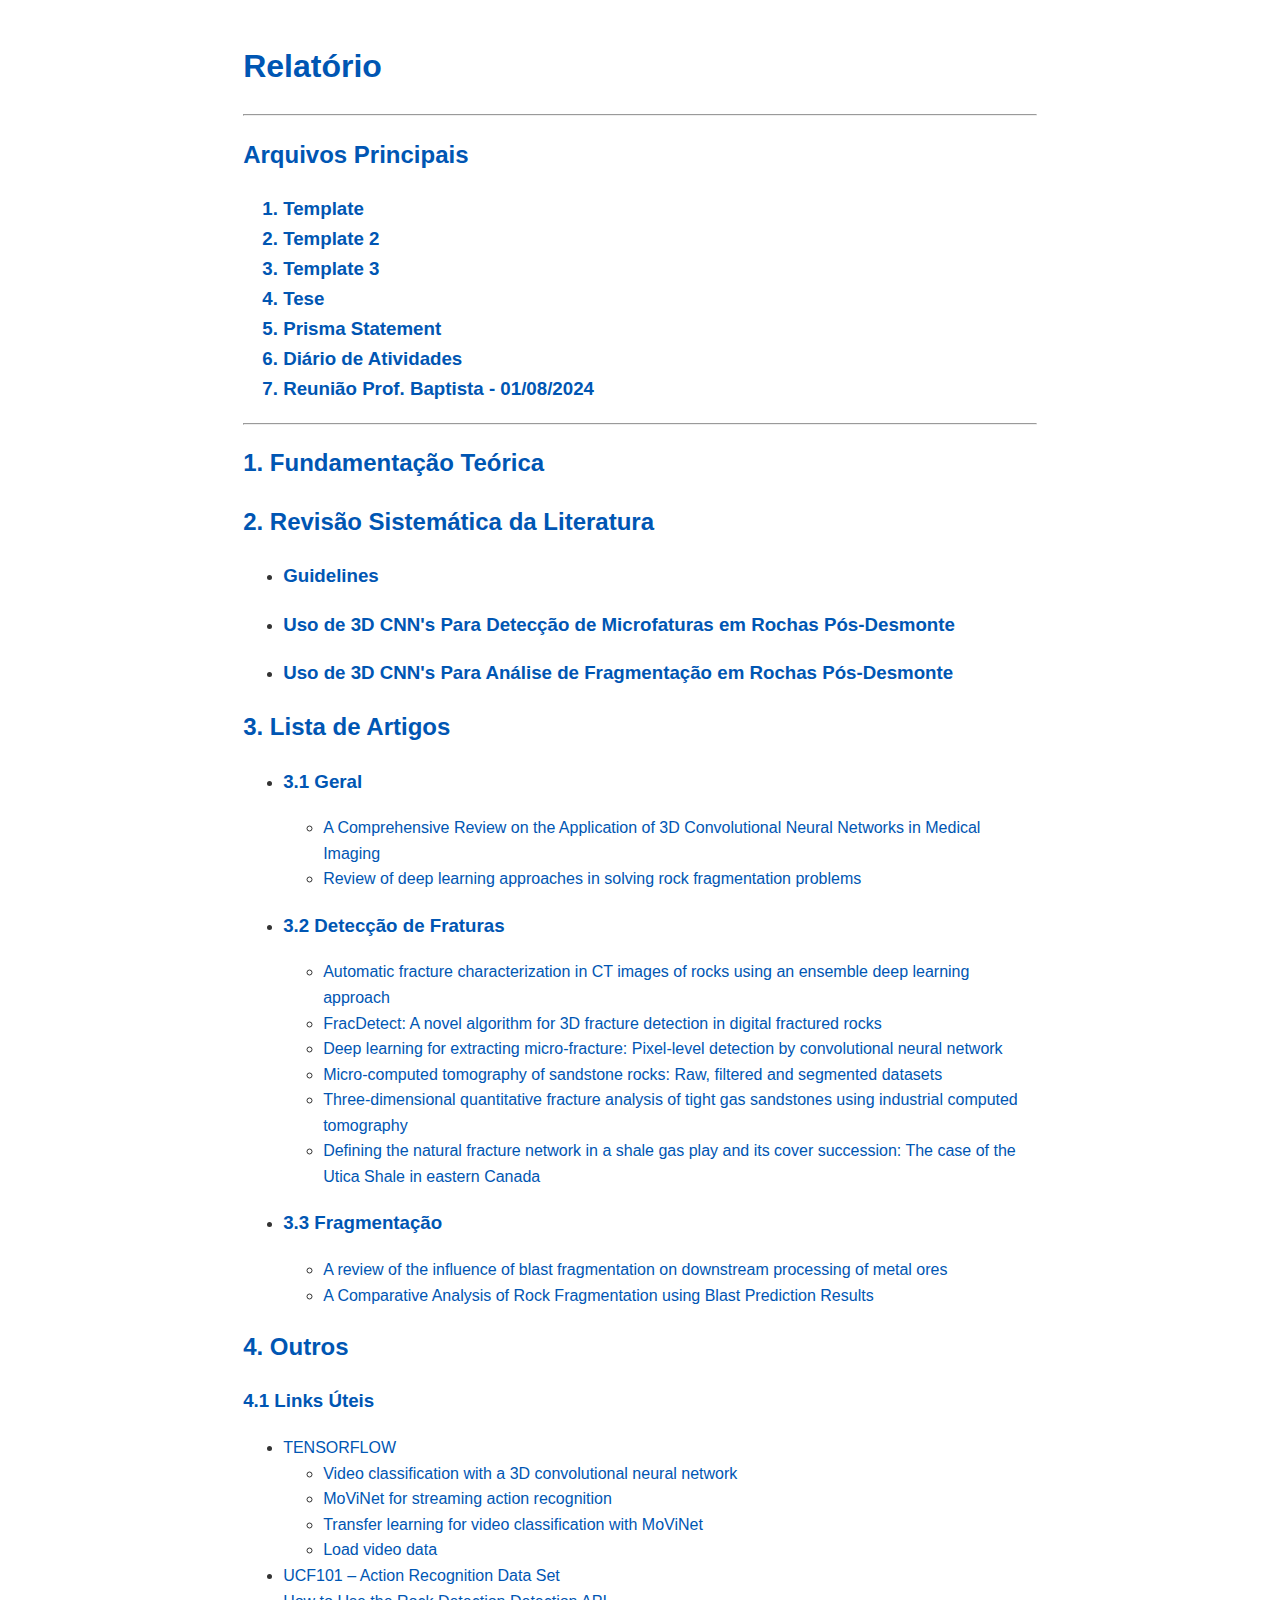
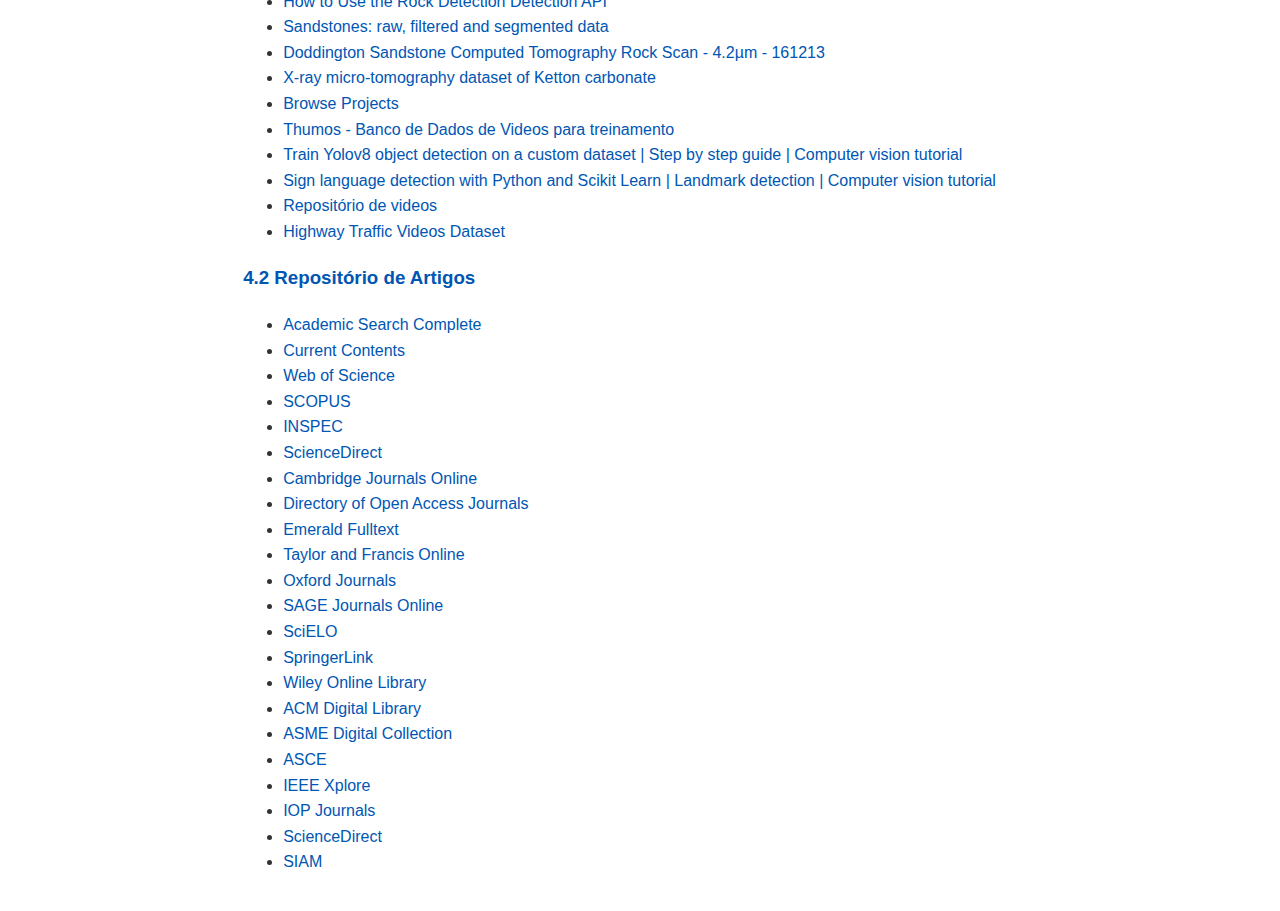
<file: index.html>
<!DOCTYPE html>
<html lang="pt-br">
<head>
	<meta charset="UTF-8">
	<meta name="viewport" content="width=device-width, initial-scale=1.0">
	<link rel="stylesheet" href="css/style.css">
	<title>Revisão Sistemática da Literatura</title>
</head>
<body>
	<div class="container">

		<section>
			<h1>Relatório</h1>
			<hr>
			<h2>Arquivos Principais</h2>
			<ol>
				<h3>
					<li><a href="template.html">Template </a></li>
					<li><a href="template2.html">Template 2 </a></li>
					<li><a href="template3.html">Template 3</a></li>
					<li><a href="thesis.html">Tese</a></li>
					<li><a href="dashboard.html">Prisma Statement</a></li>
					<li><a href="diario.html">Diário de Atividades</a></li>
					<li><a href="reuniao010824.html">Reunião Prof. Baptista - 01/08/2024</a></li>
				</h3>
				
			</ol>
		</section>

		<hr>

		<section>
			<h2><a href="fundamentacao.html">1. Fundamentação Teórica</a></h2>

			
		</section>

		<section>
			<h2>2. Revisão Sistemática da Literatura</h2>
			<ul>
				<li><h3><a href="guidelines.html">Guidelines</a></h3></li>
				<li><h3> <a href="fraturas.html">Uso de 3D CNN's Para Detecção de Microfaturas em Rochas Pós-Desmonte</a>  </h3></li>
				<li><h3> <a href="fragmentacao.html">Uso de 3D CNN's Para Análise de Fragmentação em Rochas Pós-Desmonte</a></h3></li>
			</ul>
			
			
		</section>

		<section>
			<h2>3. Lista de Artigos</h2>
			<ul>
				<li>
					<h3><a href="">3.1 Geral</a></h3>
					<ul>
						<li><a href="artigos/A Comprehensive Review on the Application of 3D Convolutional Neural Networks in Medical Imaging.pdf">A Comprehensive Review on the Application of 3D
							Convolutional Neural Networks in Medical Imaging </a></li>
						<li><a href="artigos/Review of deep learning approaches in solving rock fragmentation problems.pdf">Review of deep learning approaches in solving rock fragmentation problems</a></li>
					</ul>
				</li>
				<li>
					<h3><a href="">3.2 Detecção de Fraturas</a></h3>
					<ul>
						<li><a href="artigos/fraturas/Automatic fracture characterization in CT images of rocks using an ensemble deep learning approach.pdf">Automatic fracture characterization in CT images of rocks using an ensemble deep learning approach</a></li>
						<li><a href="artigos/fraturas/FracDetect: A novel algorithm for 3D fracture detection in digital fractured rocks.pdf">FracDetect: A novel algorithm for 3D fracture detection in digital
							fractured rocks</a></li>
						<li><a href="artigos/fraturas/Deep learning for extracting micro-fracture: Pixel-level detection by convolutional neural network.pdf">Deep learning for extracting micro-fracture: Pixel-level detection by convolutional neural network</a></li>
						<li><a href="artigos/fraturas/Micro-computed tomography of sandstone rocks: Raw, filtered and segmented datasets.pdf">Micro-computed tomography of sandstone
							rocks: Raw, filtered and segmented datasets</a></li>
						<li><a href="artigos/fraturas/Three-dimensional quantitative fracture analysis of tight gas sandstones using industrial computed tomography.pdf">Three-dimensional quantitative
							fracture analysis of tight gas sandstones using industrial computed tomography</a></li>
						<li><a href="artigos/fraturas/Defining the natural fracture network in a shale gas play and its cover succession: The case of the Utica Shale in eastern Canada.pdf">Defining the natural fracture network in a shale gas play and its cover succession: The case of the Utica Shale in eastern Canada</a></li>
					</ul>
				</li>
				<li>
					<h3><a href="">3.3 Fragmentação</a></h3>
					<ul>
						<li><a href="artigos/fragmentacao/A review of the influence of blast fragmentation on downstream processing of metal ores.pdf">A review of the influence of blast fragmentation on downstream processing
							of metal ores</a></li>
							<li><a href="artigos/fragmentacao/A Comparative Analysis of Rock Fragmentation using Blast Prediction Results.pdf">
								A Comparative Analysis of Rock Fragmentation using Blast Prediction Results</a></li>
					</ul>
				</li>
			</ul>
			
		</section>

		
		<section>

			<h2>4. Outros</h2>
			<section>
				
			</section>
			
			

			<section>
				<h3>4.1 Links Úteis</h3>
				<ul>
					<li>
						<a href="https://www.tensorflow.org/?hl=pt-br">TENSORFLOW</a>
						<ul>
							<li><a href="https://www.tensorflow.org/tutorials/video/video_classification">Video classification with a 3D convolutional neural network</a></li>
							<li><a href="https://www.tensorflow.org/hub/tutorials/movinet">MoViNet for streaming action recognition</a></li>
							<li><a href="https://www.tensorflow.org/tutorials/video/transfer_learning_with_movinet">Transfer learning for video classification with MoViNet</a></li>
							<li><a href="https://www.tensorflow.org/tutorials/load_data/video">Load video data</a></li>
						</ul>
					</li>
					<li><a href="https://www.crcv.ucf.edu/research/data-sets/ucf101/">UCF101 – Action Recognition Data Set</a></li>
					<li><a href="https://universe.roboflow.com/instance-segmentation-pnlez/rock-detection-fmyg7/model/18">How to Use the Rock Detection Detection API</a></li>
					<li><a href="https://www.digitalrocksportal.org/projects/317">Sandstones: raw, filtered and segmented data</a> </li>
					<li><a href="https://www.data.gov.uk/dataset/bbbd79d1-9e43-47cf-bf5b-0f1d5a62c6f5/doddington-sandstone-computed-tomography-rock-scan-4-2-m-161213">Doddington Sandstone Computed Tomography Rock Scan - 4.2µm - 161213 </a></li>
					<li><a href="https://www.data.gov.uk/dataset/5a9e5b5d-fa1d-4fe6-8bc4-ed88d591af51/x-ray-micro-tomography-dataset-of-ketton-carbonate">X-ray micro-tomography dataset of Ketton carbonate</a></li>
					<li><a href="https://www.digitalrocksportal.org/projects/">Browse Projects</a></li>
					<li><a href="http://www.thumos.info/home.html">Thumos - Banco de Dados de Videos para treinamento</a></li>
					<li><a href="https://www.youtube.com/watch?v=m9fH9OWn8YM">Train Yolov8 object detection on a custom dataset | Step by step guide | Computer 
						vision tutorial</a></li>
					<li><a href="https://www.youtube.com/watch?v=MJCSjXepaAM">Sign language detection with Python and Scikit Learn | Landmark detection | Computer vision tutorial</a></li>
					<li><a href="https://depositphotos.com/videos/mining-crusher.html?offset=300&sh=ae5b1f7e4058831188e721f946bfb1a45a26dd06">Repositório de videos</a></li>
					<li><a href="https://www.kaggle.com/datasets/aryashah2k/highway-traffic-videos-dataset">Highway Traffic Videos Dataset</a></li>
				</ul>
			</section>
				
			<section>
				<h3>4.2 Repositório de Artigos</h3>
					<ul>
						<li><a href="#">Academic Search Complete</a></li>
						<li><a href="#">Current Contents</a></li>
						<li><a href="#">Web of Science</a></li>
						<li><a href="#">SCOPUS</a></li>
						<li><a href="#">INSPEC</a></li>
						<li><a href="#">ScienceDirect</a></li>
						<li><a href="#">Cambridge Journals Online</a></li>
						<li><a href="#">Directory of Open Access Journals</a></li>
						<li><a href="#">Emerald Fulltext</a></li>
						<li><a href="#">Taylor and Francis Online</a></li>
						<li><a href="#">Oxford Journals</a></li>
						<li><a href="#">SAGE Journals Online</a></li>
						<li><a href="#">SciELO</a></li>
						<li><a href="#">SpringerLink</a></li>
						<li><a href="#">Wiley Online Library</a></li>
						<li><a href="#">ACM Digital Library</a></li>
						<li><a href="#">ASME Digital Collection</a></li>
						<li><a href="#">ASCE</a></li>
						<li><a href="#">IEEE Xplore</a></li>
						<li><a href="#">IOP Journals</a></li>
						<li><a href="#">ScienceDirect</a></li>
						<li><a href="#">SIAM</a></li>
				
					</ul>
			</section>
				
		</section>	
			
			
			
		</div>
	</body>
	</html>
</file>
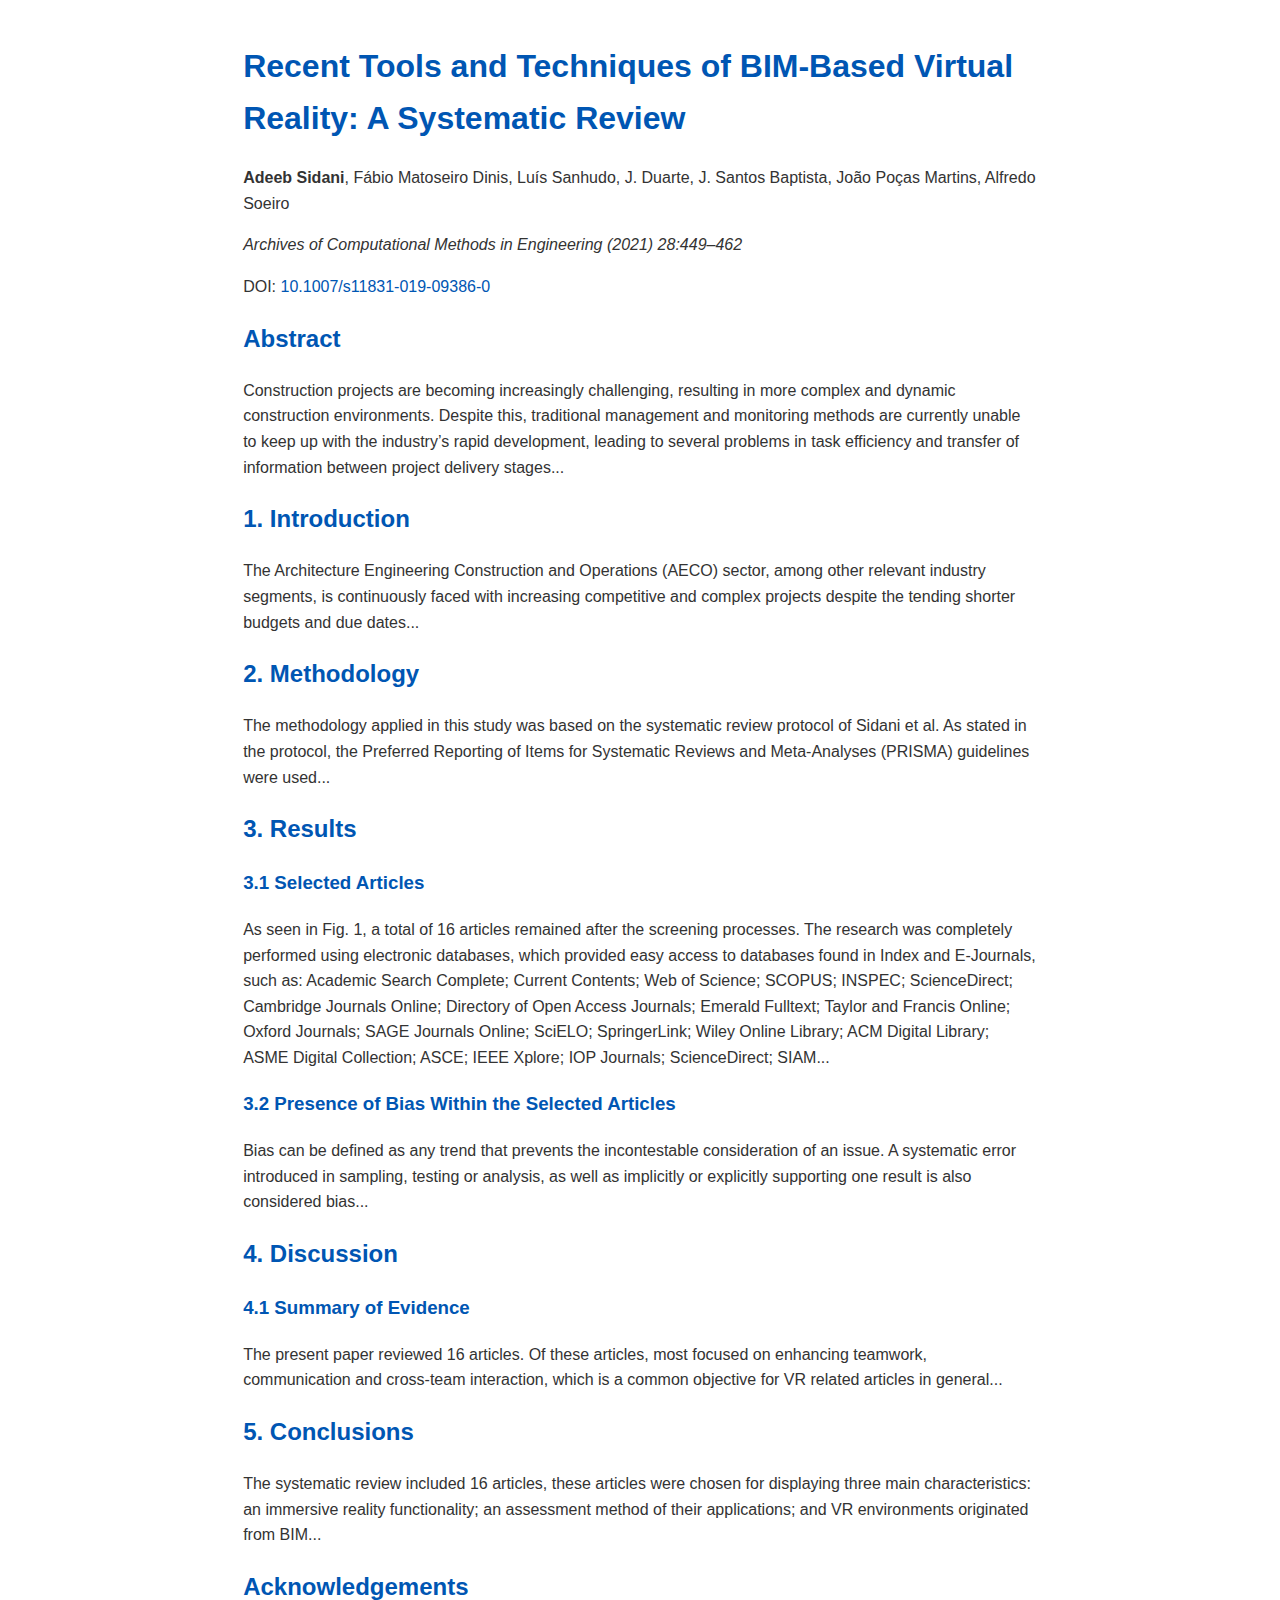
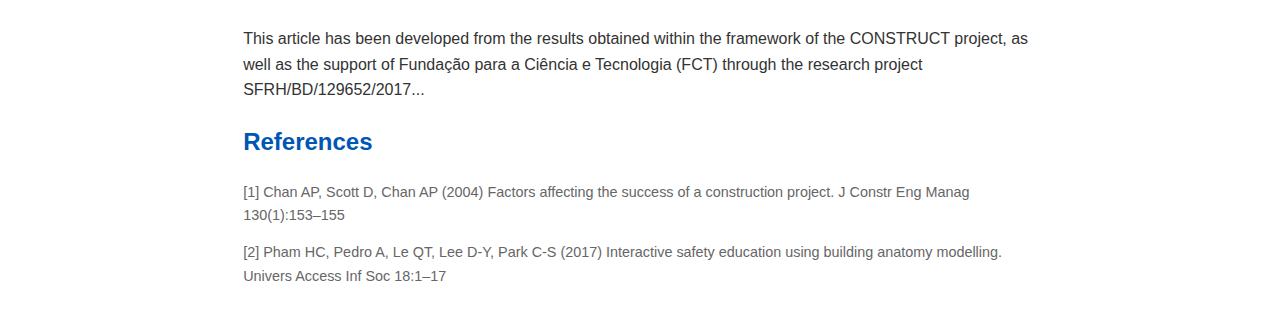
<file: adeeb.html>
<!DOCTYPE html>
<html lang="en">
<head>
    <meta charset="UTF-8">
    <meta name="viewport" content="width=device-width, initial-scale=1.0">
    <title>Recent Tools and Techniques of BIM-Based Virtual Reality: A Systematic Review</title>
    <link rel="stylesheet" href="css/style.css">
</head>
<body>
    <div class="container">
        <h1>Recent Tools and Techniques of BIM-Based Virtual Reality: A Systematic Review</h1>
        <p><strong>Adeeb Sidani</strong>, Fábio Matoseiro Dinis, Luís Sanhudo, J. Duarte, J. Santos Baptista, João Poças Martins, Alfredo Soeiro</p>
        <p><em>Archives of Computational Methods in Engineering (2021) 28:449–462</em></p>
        <p>DOI: <a href="https://doi.org/10.1007/s11831-019-09386-0">10.1007/s11831-019-09386-0</a></p>

        <h2>Abstract</h2>
        <p>Construction projects are becoming increasingly challenging, resulting in more complex and dynamic construction environments. Despite this, traditional management and monitoring methods are currently unable to keep up with the industry’s rapid development, leading to several problems in task efficiency and transfer of information between project delivery stages...</p>

        <h2>1. Introduction</h2>
        <p>The Architecture Engineering Construction and Operations (AECO) sector, among other relevant industry segments, is continuously faced with increasing competitive and complex projects despite the tending shorter budgets and due dates...</p>

        <h2>2. Methodology</h2>
        <p>The methodology applied in this study was based on the systematic review protocol of Sidani et al. As stated in the protocol, the Preferred Reporting of Items for Systematic Reviews and Meta-Analyses (PRISMA) guidelines were used...</p>

        <h2>3. Results</h2>
        <h3>3.1 Selected Articles</h3>
        <p>As seen in Fig. 1, a total of 16 articles remained after the screening processes. The research was completely performed using electronic databases, which provided easy access to databases found in Index and E-Journals, such as: Academic Search Complete; Current Contents; Web of Science; SCOPUS; INSPEC; ScienceDirect; Cambridge Journals Online; Directory of Open Access Journals; Emerald Fulltext; Taylor and Francis Online; Oxford Journals; SAGE Journals Online; SciELO; SpringerLink; Wiley Online Library; ACM Digital Library; ASME Digital Collection; ASCE; IEEE Xplore; IOP Journals; ScienceDirect; SIAM...</p>

        <h3>3.2 Presence of Bias Within the Selected Articles</h3>
        <p>Bias can be defined as any trend that prevents the incontestable consideration of an issue. A systematic error introduced in sampling, testing or analysis, as well as implicitly or explicitly supporting one result is also considered bias...</p>

        <h2>4. Discussion</h2>
        <h3>4.1 Summary of Evidence</h3>
        <p>The present paper reviewed 16 articles. Of these articles, most focused on enhancing teamwork, communication and cross-team interaction, which is a common objective for VR related articles in general...</p>

        <h2>5. Conclusions</h2>
        <p>The systematic review included 16 articles, these articles were chosen for displaying three main characteristics: an immersive reality functionality; an assessment method of their applications; and VR environments originated from BIM...</p>

        <h2>Acknowledgements</h2>
        <p>This article has been developed from the results obtained within the framework of the CONSTRUCT project, as well as the support of Fundação para a Ciência e Tecnologia (FCT) through the research project SFRH/BD/129652/2017...</p>

        <h2>References</h2>
        <p class="reference">[1] Chan AP, Scott D, Chan AP (2004) Factors affecting the success of a construction project. J Constr Eng Manag 130(1):153–155</p>
        <p class="reference">[2] Pham HC, Pedro A, Le QT, Lee D-Y, Park C-S (2017) Interactive safety education using building anatomy modelling. Univers Access Inf Soc 18:1–17</p>
        <!-- Add more references as needed -->
    </div>
</body>
</html>
</file>
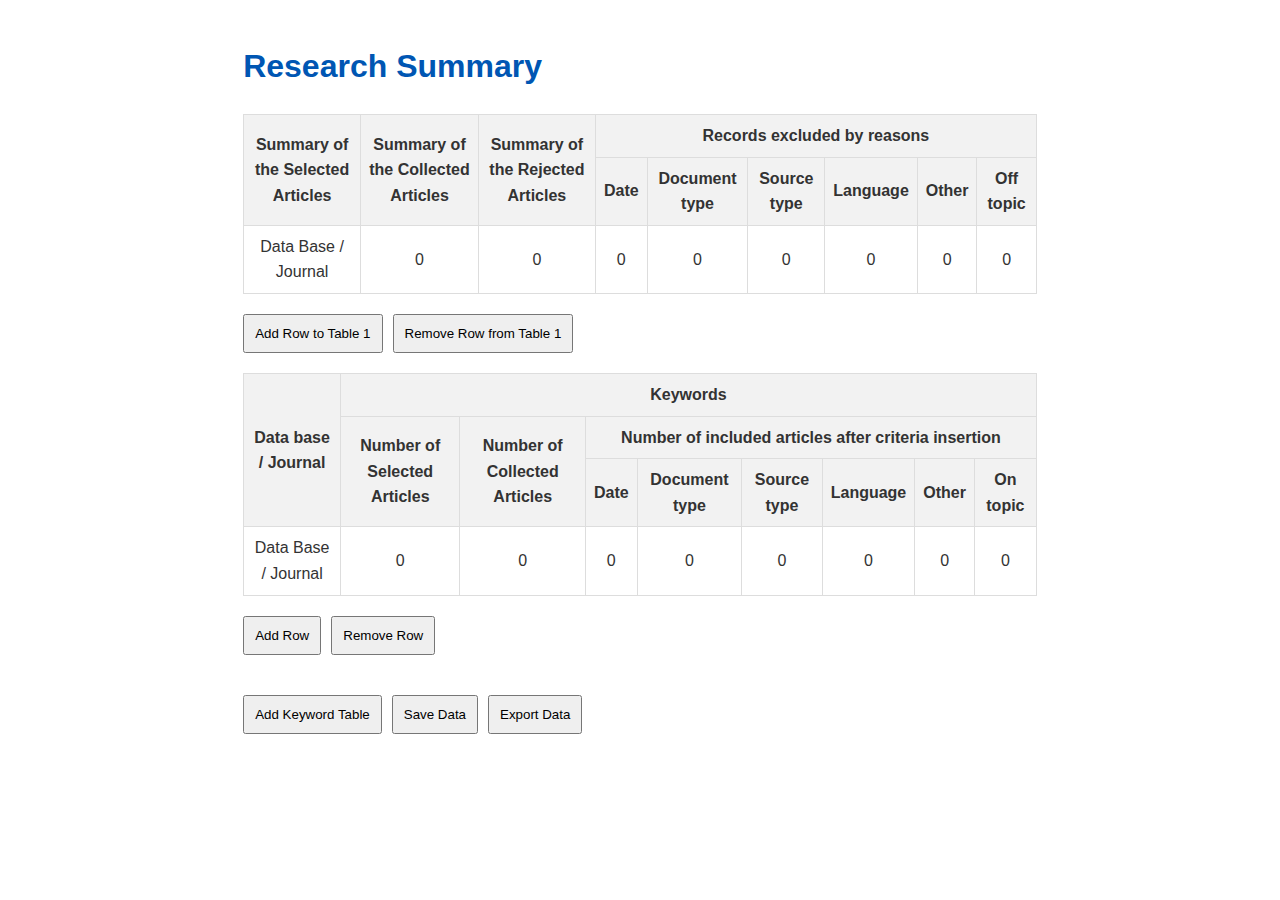
<file: dashboard.html>
<!DOCTYPE html>
<html lang="en">
<head>
    <meta charset="UTF-8">
    <meta name="viewport" content="width=device-width, initial-scale=1.0">
    <title>Research Summary Dashboard</title>
    <link rel="stylesheet" href="css/style.css">
</head>
<body>
    <div class="container">
		<h1>Research Summary</h1>
		<!-- Primeira Tabela -->
		<table id="table1">
			<thead>
				<tr>
					<th rowspan="2">Summary of the Selected Articles</th>
					<th rowspan="2">Summary of the Collected Articles</th>
					<th rowspan="2">Summary of the Rejected Articles</th>
					<th colspan="6">Records excluded by reasons</th>
				</tr>
				<tr>
					<th>Date</th>
					<th>Document type</th>
					<th>Source type</th>
					<th>Language</th>
					<th>Other</th>
					<th>Off topic</th>
				</tr>
			</thead>
			<tbody>
				<tr>
					<td contenteditable="true">Data Base / Journal</td>
					<td contenteditable="true">0</td>
					<td contenteditable="true">0</td>
					<td contenteditable="true">0</td>
					<td contenteditable="true">0</td>
					<td contenteditable="true">0</td>
					<td contenteditable="true">0</td>
					<td contenteditable="true">0</td>
					<td contenteditable="true">0</td>
				</tr>
			</tbody>
		</table>
		<div class="button-container">
			<button onclick="addRow('table1')">Add Row to Table 1</button>
			<button onclick="removeRow('table1')">Remove Row from Table 1</button>
		</div>
		<div id="tables-container">
			<!-- Segunda Tabela -->
			<div class="keyword-table-container">
				<table class="keyword-table">
					<thead>
						<tr>
							<th rowspan="3">Data base / Journal</th>
							<th contenteditable="true" colspan="8">Keywords</th>
						</tr>
						<tr>
							<th rowspan="2">Number of Selected Articles</th>
							<th rowspan="2">Number of Collected Articles</th>
							<th colspan="6">Number of included articles after criteria insertion</th>
						</tr>
						<tr>
							<th>Date</th>
							<th>Document type</th>
							<th>Source type</th>
							<th>Language</th>
							<th>Other</th>
							<th>On topic</th>
						</tr>
					</thead>
					<tbody>
						<tr>
							<td contenteditable="true">Data Base / Journal</td>
							<td contenteditable="true">0</td>
							<td contenteditable="true">0</td>
							<td contenteditable="true">0</td>
							<td contenteditable="true">0</td>
							<td contenteditable="true">0</td>
							<td contenteditable="true">0</td>
							<td contenteditable="true">0</td>
							<td contenteditable="true">0</td>
						</tr>
					</tbody>
				</table>
				<div class="button-container">
					<button onclick="addRowToTable(this)">Add Row</button>
					<button onclick="removeRowFromTable(this)">Remove Row</button>
				</div>
			</div>
		</div>
		<div class="button-container">
			<button onclick="addKeywordTable()">Add Keyword Table</button>
				<button onclick="saveData()">Save Data</button>
				<button onclick="exportData()">Export Data</button>
			</div>
		<script src="js/dashboard.js"></script>
	</div>
</body>
</html>
</file>
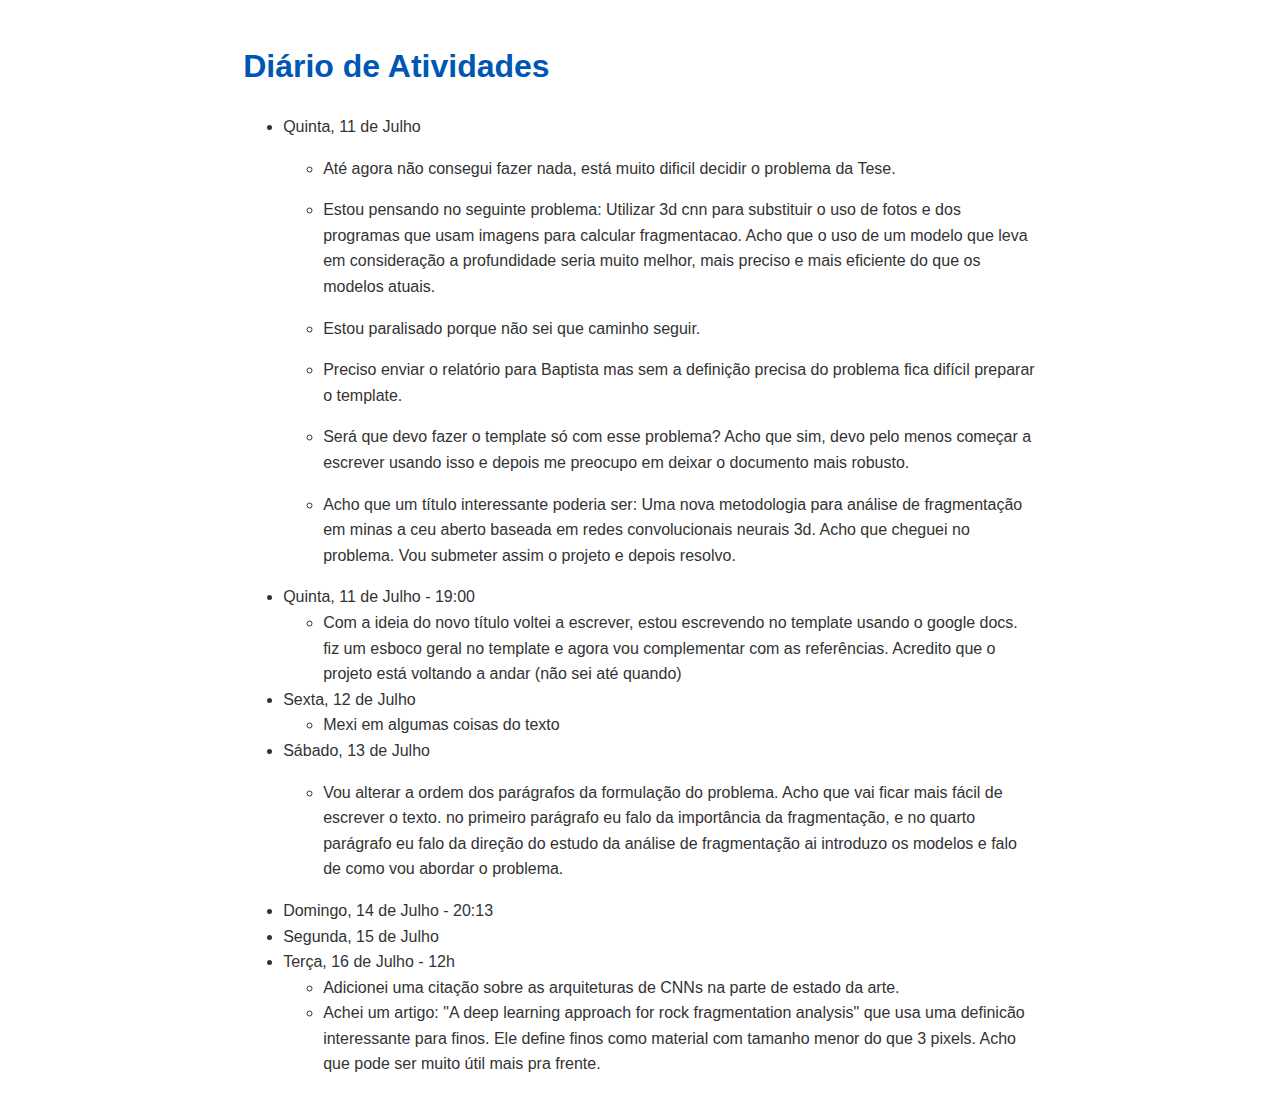
<file: diario.html>
<!DOCTYPE html>
<html lang="pt-br">
<head>
	<meta charset="UTF-8">
	<meta name="viewport" content="width=device-width, initial-scale=1.0">
	<link rel="stylesheet" href="css/style.css">
	<title>Revisão Sistemática da Literatura</title>
</head>
<body>
	<div class="container">
		<h1>Diário de Atividades</h1>
		<ul>
			<li>Quinta, 11 de Julho
				<ul>
					<li>
						<p>Até agora não consegui fazer nada, está muito dificil decidir o problema da Tese.</p>
					</li>
					<li>
						<p>Estou pensando no seguinte problema: Utilizar 3d cnn para substituir o uso de fotos e dos programas
							que usam imagens para calcular fragmentacao. Acho que o uso de um modelo que leva em consideração a profundidade
							seria muito melhor, mais preciso e mais eficiente do que os modelos atuais.</p>
					</li>
					<li>
						<p>Estou paralisado porque não sei que caminho seguir.</p>
					</li>
					<li>
						<p>Preciso enviar o relatório para Baptista mas sem a definição precisa do problema fica difícil preparar o template.</p>
					</li>
					<li>
						<p>Será que devo fazer o template só com esse problema? Acho que sim, devo pelo menos começar a escrever usando isso e depois me preocupo em deixar o documento mais robusto.</p>
					</li>
					<li>
						<p>Acho que um título interessante poderia ser: Uma nova metodologia para análise de fragmentação em minas a ceu aberto baseada em redes convolucionais neurais 3d. Acho que cheguei no problema. Vou submeter assim o projeto e depois resolvo.</p>
					</li>
				</ul>
			</li>

			<li>Quinta, 11 de Julho - 19:00
				<ul>
					<li>Com a ideia do novo título voltei a escrever, estou escrevendo no template usando o google docs.
						fiz um esboco geral no template e agora vou complementar com as referências. Acredito que o projeto está voltando a andar (não sei até quando)
					</li>
				</ul>
			</li>

			<li>Sexta, 12 de Julho
				<ul>
					<li>Mexi em algumas coisas do texto</li>
				</ul> 
			</li>

			<li>
				Sábado, 13 de Julho
				<ul>
					<li>
						<p>Vou alterar a ordem dos parágrafos da formulação do problema. Acho que vai ficar mais fácil de escrever o texto.
							no primeiro parágrafo eu falo da importância da fragmentação, e no quarto parágrafo eu falo da direção do estudo da análise de fragmentação ai introduzo os modelos e falo de como vou abordar o problema.
						</p>
					</li>
				</ul>
			</li>

			<li>Domingo, 14 de Julho - 20:13

			</li>
			<li>
				Segunda, 15 de Julho
			</li>
			<li>
				Terça, 16 de Julho - 12h
				<ul>
					<li>Adicionei uma citação sobre as arquiteturas de CNNs na parte de 
						estado da arte.
					</li>
					<li>
						Achei um artigo: "A deep learning approach for rock fragmentation analysis" que usa uma definicão interessante para finos.
						Ele define finos como material com tamanho menor do que 3 pixels.
						Acho que pode ser muito útil mais pra frente.
					</li>
				</ul>
			</li>
			
			
		</ul>
	</div>
</body>
</html>
</file>
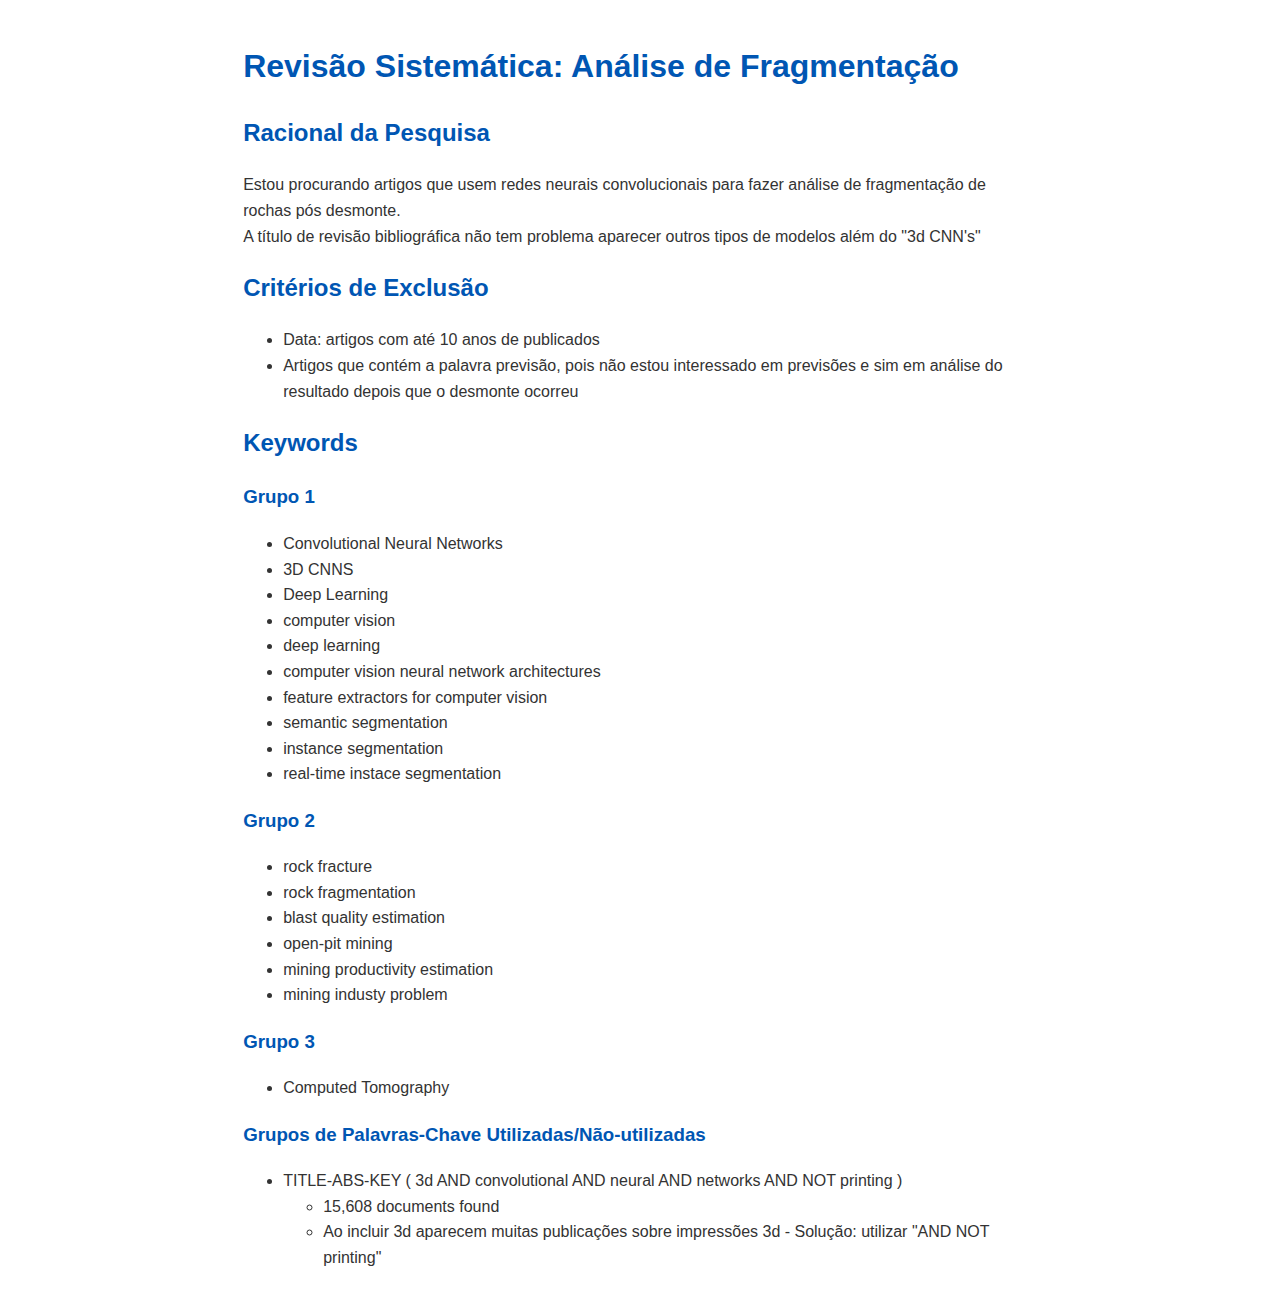
<file: fragmentacao.html>
<!DOCTYPE html>
<html lang="pt-br">
<head>
	<meta charset="UTF-8">
	<meta name="viewport" content="width=device-width, initial-scale=1.0">
	<link rel="stylesheet" href="css/style.css">
	<title>Document</title>
</head>
<body>
	<div class="container">
		<section>
			<h1>Revisão Sistemática: Análise de Fragmentação</h1>
		</section>
		<section>
			<h2>Racional da Pesquisa</h2>
			<p>Estou procurando artigos que usem redes neurais convolucionais 
				para fazer análise de fragmentação de rochas pós desmonte. <br>
			A título de revisão bibliográfica não tem problema aparecer outros 
			tipos de modelos além do "3d CNN's"</p>
		</section>
		<section> 
			<h2>Critérios de Exclusão</h1>
			<ul>
				<li>Data: artigos com até 10 anos de publicados</li>
				<li>Artigos que contém a palavra previsão, 
					pois não estou interessado em previsões e sim em análise 
					do resultado depois que o desmonte ocorreu</li>
			</ul>
		</section>
		<section>
			<h2>Keywords</h2>
			
			<h3>Grupo 1</h3>
			<ul>
				<li>Convolutional Neural Networks</li>
				<li>3D CNNS</li>
				<li>Deep Learning</li>
				<li>computer vision</li>
				<li>deep learning</li>
				<li>computer vision neural network architectures</li>
				<li>feature extractors for computer vision</li>
				<li>semantic segmentation</li>
				<li>instance segmentation</li>
				<li>real-time instace segmentation</li>
			</ul>
			<h3>Grupo 2</h3>
			<ul>
				<li>rock fracture</li>
				<li>rock fragmentation</li>
				<li>blast quality estimation</li>
				<li>open-pit mining</li>
				<li>mining productivity estimation</li>
				<li>mining industy problem</li>
			</ul>
			<h3>Grupo 3</h3>
			<ul>
				<li>Computed Tomography</li>
			</ul>

			<h3> Grupos de Palavras-Chave Utilizadas/Não-utilizadas</h3>
			<ul>
				<li>TITLE-ABS-KEY ( 3d AND convolutional AND neural AND networks AND NOT printing )
					<ul>
						<li>15,608 documents found</li>
						<li>Ao incluir 3d aparecem muitas publicações sobre impressões 3d - Solução: utilizar "AND NOT printing"</li>
					</ul>	
				</li>

			</ul>

		</section>
	</div>
	
</body>
</html>
</file>
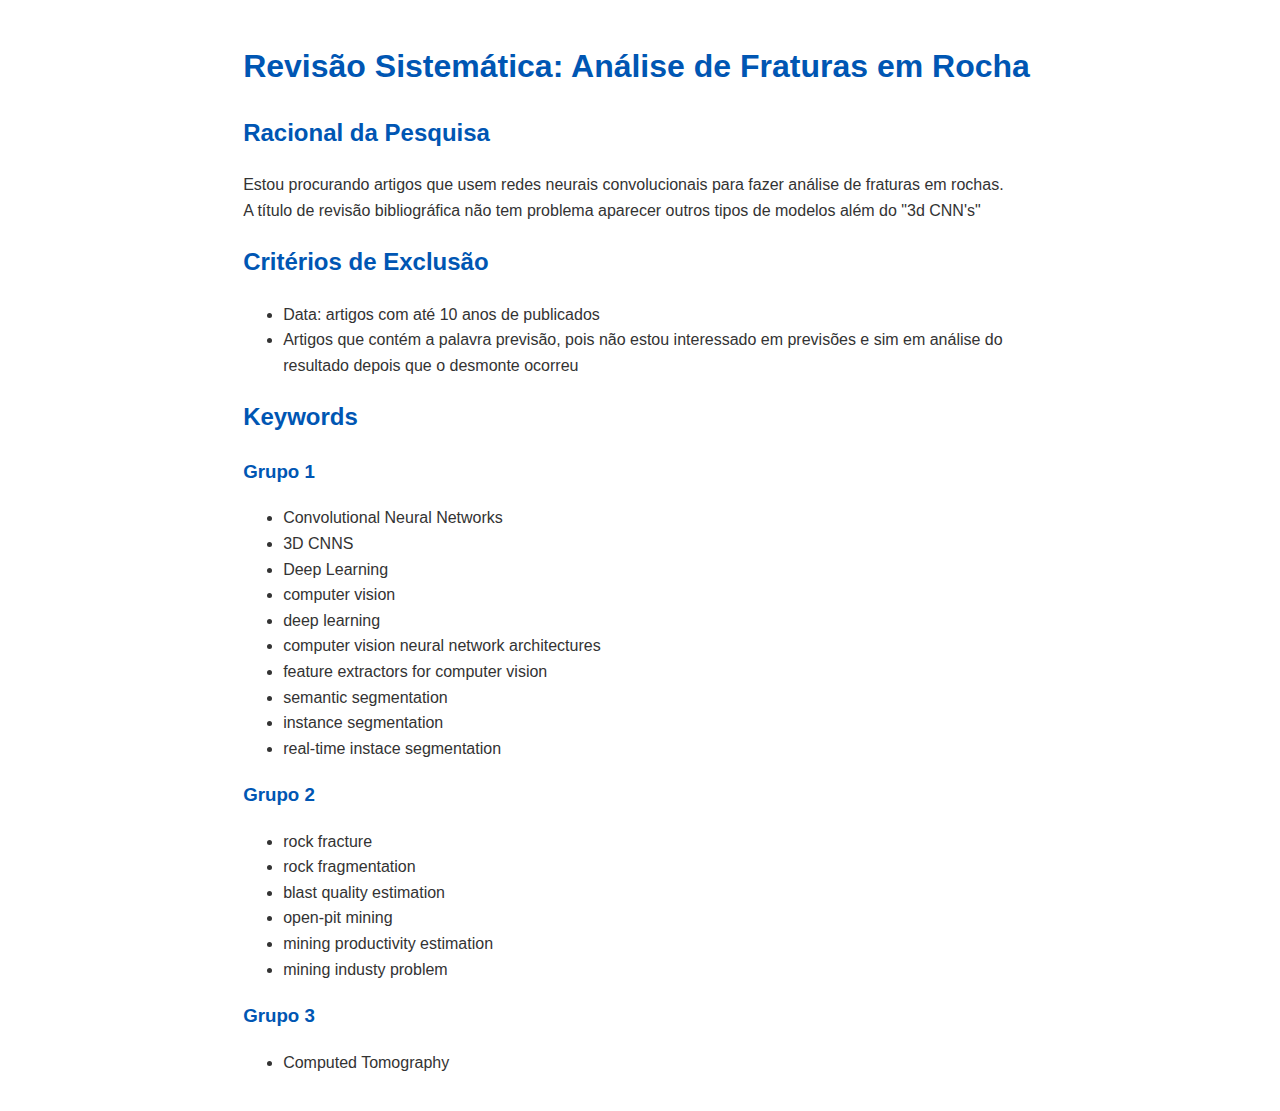
<file: fraturas.html>
<!DOCTYPE html>
<html lang="pt-br">
<head>
	<meta charset="UTF-8">
	<meta name="viewport" content="width=device-width, initial-scale=1.0">
	<link rel="stylesheet" href="css/style.css">
	<title>Document</title>
</head>
<body>
	<div class="container">
		<section>
			<h1>Revisão Sistemática: Análise de Fraturas em Rocha</h1>
		</section>
		<section>
			<h2>Racional da Pesquisa</h2>
			<p>Estou procurando artigos que usem redes neurais convolucionais 
				para fazer análise de fraturas em rochas. <br>
			A título de revisão bibliográfica não tem problema aparecer outros 
			tipos de modelos além do "3d CNN's"</p>
		</section>
		<section> 
			<h2>Critérios de Exclusão</h1>
			<ul>
				<li>Data: artigos com até 10 anos de publicados</li>
				<li>Artigos que contém a palavra previsão, 
					pois não estou interessado em previsões e sim em análise 
					do resultado depois que o desmonte ocorreu</li>
			</ul>
		</section>
		<section>
			<h2>Keywords</h2>
			
			<h3>Grupo 1</h3>
			<ul>
				<li>Convolutional Neural Networks</li>
				<li>3D CNNS</li>
				<li>Deep Learning</li>
				<li>computer vision</li>
				<li>deep learning</li>
				<li>computer vision neural network architectures</li>
				<li>feature extractors for computer vision</li>
				<li>semantic segmentation</li>
				<li>instance segmentation</li>
				<li>real-time instace segmentation</li>
			</ul>
			<h3>Grupo 2</h3>
			<ul>
				<li>rock fracture</li>
				<li>rock fragmentation</li>
				<li>blast quality estimation</li>
				<li>open-pit mining</li>
				<li>mining productivity estimation</li>
				<li>mining industy problem</li>
			</ul>
			<h3>Grupo 3</h3>
			<ul>
				<li>Computed Tomography</li>
			</ul>
		</section>
	</div>
	
</body>
</html>
</file>
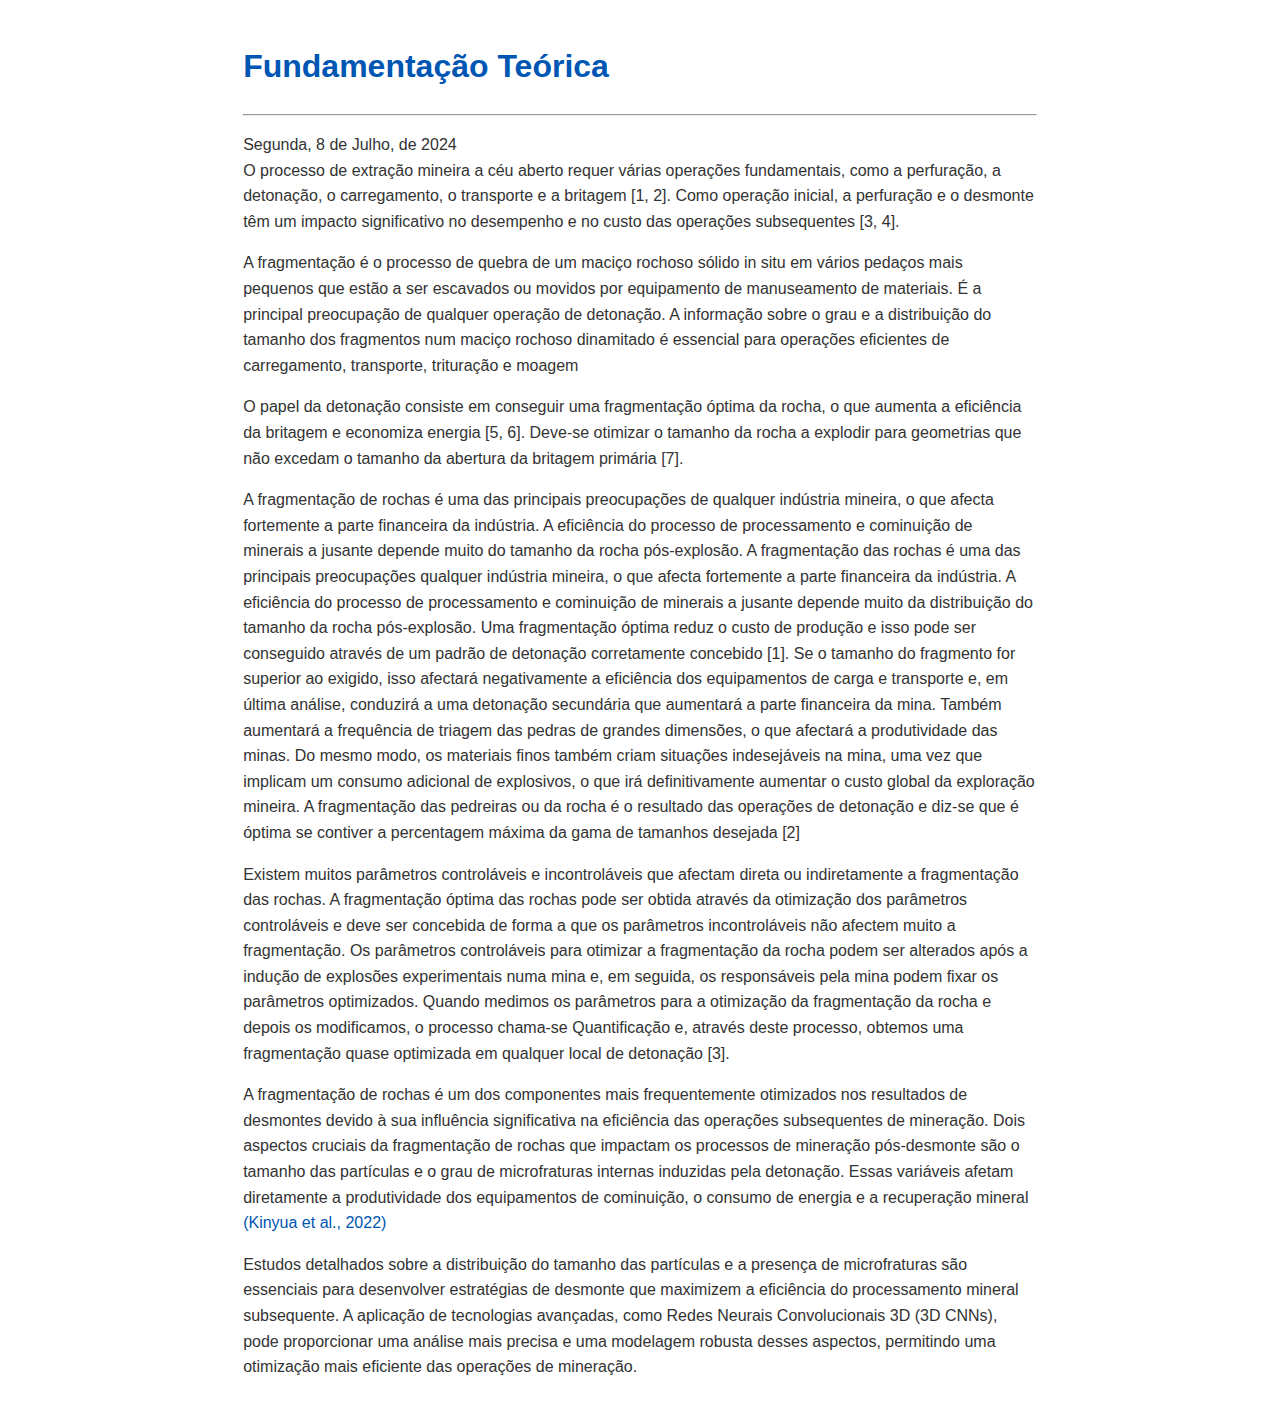
<file: fundamentacao.html>
<!DOCTYPE html>
<html lang="pt-br">
<head>
	<meta charset="UTF-8">
	<meta name="viewport" content="width=device-width, initial-scale=1.0">
	<link rel="stylesheet" href="css/style.css">
	<title>Revisão Sistemática da Literatura</title>
</head>
<body>
	<div class="container">
		
		<h1>Fundamentação Teórica</h1>

		<hr>
		
		<p> Segunda, 8 de Julho, de 2024 <br>
			O processo de extração mineira a céu aberto requer várias operações fundamentais, como a perfuração, a detonação, o carregamento, o transporte e a britagem [1, 2]. Como operação inicial, a perfuração e o desmonte têm um impacto significativo no desempenho e no custo das operações subsequentes [3, 4]. </p>

		<p>
			A fragmentação é o processo de quebra de um maciço rochoso sólido in situ em vários pedaços mais pequenos que estão a ser escavados ou movidos por equipamento de manuseamento de materiais. É a principal preocupação de qualquer operação de detonação. A informação sobre o grau e a distribuição do tamanho dos fragmentos num maciço rochoso dinamitado é essencial para operações eficientes de carregamento, transporte, trituração e moagem
		</p>

		<p>
			O papel da detonação consiste em conseguir uma fragmentação óptima da rocha, o que aumenta a eficiência da britagem e economiza energia [5, 6]. Deve-se otimizar o tamanho da rocha a explodir para geometrias que não excedam o tamanho da abertura da britagem primária [7].
		</p>

		<p>
			A fragmentação de rochas é uma das principais preocupações de
			qualquer indústria mineira, o que afecta fortemente a parte financeira da indústria. A eficiência do processo de processamento e cominuição de minerais a jusante depende muito do tamanho da rocha pós-explosão.
			A fragmentação das rochas é uma das principais preocupações
			qualquer indústria mineira, o que afecta fortemente a parte financeira da indústria. A eficiência do processo de processamento e cominuição de minerais a jusante depende muito da distribuição do tamanho da rocha pós-explosão. Uma fragmentação óptima reduz o custo de produção e isso pode ser conseguido através de um padrão de detonação corretamente concebido [1]. Se o tamanho do fragmento for superior ao exigido, isso afectará negativamente a eficiência dos equipamentos de carga e transporte e, em última análise, conduzirá a uma detonação secundária que aumentará a parte financeira da mina. Também aumentará a frequência de triagem das pedras de grandes dimensões, o que afectará a produtividade das minas. Do mesmo modo, os materiais finos também criam situações indesejáveis na mina, uma vez que implicam um consumo adicional de explosivos, o que irá definitivamente aumentar o custo global da exploração mineira. A fragmentação das pedreiras ou da rocha é o resultado das operações de detonação e diz-se que é óptima se contiver a percentagem máxima da gama de tamanhos desejada [2]
		</p>

		<p>Existem muitos parâmetros controláveis e incontroláveis que afectam direta ou indiretamente a fragmentação das rochas. A fragmentação óptima das rochas pode ser obtida através da otimização dos parâmetros controláveis e deve ser concebida de forma a que os parâmetros incontroláveis não afectem muito a fragmentação. Os parâmetros controláveis para otimizar a fragmentação da rocha podem ser alterados após a indução de explosões experimentais numa mina e, em seguida, os responsáveis pela mina podem fixar os parâmetros optimizados. Quando medimos os parâmetros para a otimização da fragmentação da rocha e depois os modificamos, o processo chama-se Quantificação e, através deste processo, obtemos uma fragmentação quase optimizada em qualquer local de detonação [3].</p>
		<p>

		</p>

		<p> A fragmentação de rochas é um dos componentes mais frequentemente otimizados nos resultados de desmontes devido à sua influência significativa na eficiência das operações subsequentes de mineração. Dois aspectos cruciais da fragmentação de rochas que impactam os processos de mineração pós-desmonte são o tamanho das partículas e o grau de microfraturas internas induzidas pela detonação. Essas variáveis afetam diretamente a produtividade dos equipamentos de cominuição, o consumo de energia e a recuperação mineral <a href="artigos/A review of the influence of blast fragmentation on downstream processing of metal ores.pdf">(Kinyua et al., 2022)</a>
		</p>
		<p>
			Estudos detalhados sobre a distribuição do tamanho das partículas e a presença de microfraturas são essenciais para desenvolver estratégias de desmonte que maximizem a eficiência do processamento mineral subsequente. A aplicação de tecnologias avançadas, como Redes Neurais Convolucionais 3D (3D CNNs), pode proporcionar uma análise mais precisa e uma modelagem robusta desses aspectos, permitindo uma otimização mais eficiente das operações de mineração.
		</p>

	</div>

</body>
</file>
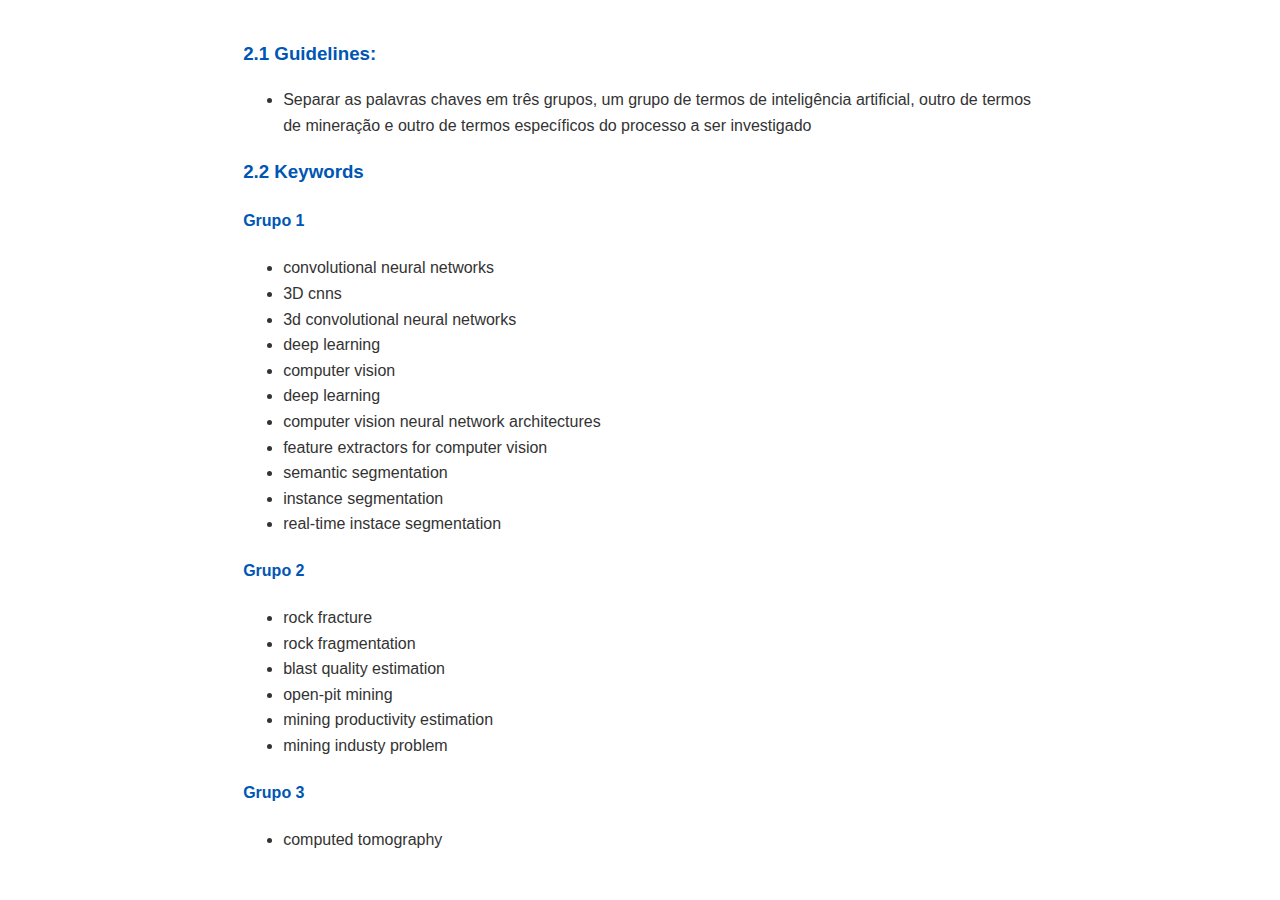
<file: guidelines.html>
<!DOCTYPE html>
<html lang="pt-br">
<head>
	<meta charset="UTF-8">
	<meta name="viewport" content="width=device-width, initial-scale=1.0">
	<link rel="stylesheet" href="css/style.css">
	<title>Revisão Sistemática da Literatura</title>
</head>
<body>
	<div class="container">
		<h3>
			2.1 Guidelines:
		</h3>
			<ul>
				<li>Separar as palavras chaves em três grupos, um grupo de termos de inteligência artificial, outro de termos de mineração e outro de termos específicos do processo a ser investigado</li>
			</ul>
		<h3>2.2 Keywords</h3>
		<h4>Grupo 1</h4>
		<ul>
			<li>convolutional neural networks</li>
			<li>3D cnns</li>
			<li>3d convolutional neural networks</li>
			<li>deep learning</li>
			<li>computer vision</li>
			<li>deep learning</li>
			<li>computer vision neural network architectures</li>
			<li>feature extractors for computer vision</li>
			<li>semantic segmentation</li>
			<li>instance segmentation</li>
			<li>real-time instace segmentation</li>
		</ul>
		<h4>Grupo 2</h4>
		<ul>
			<li>rock fracture</li>
			<li>rock fragmentation</li>
			<li>blast quality estimation</li>
			<li>open-pit mining</li>
			<li>mining productivity estimation</li>
			<li>mining industy problem</li>
		</ul>
		<h4>Grupo 3</h4>
		<ul>
			<li>computed tomography</li>
		</ul>
	</div>
</body>
</file>
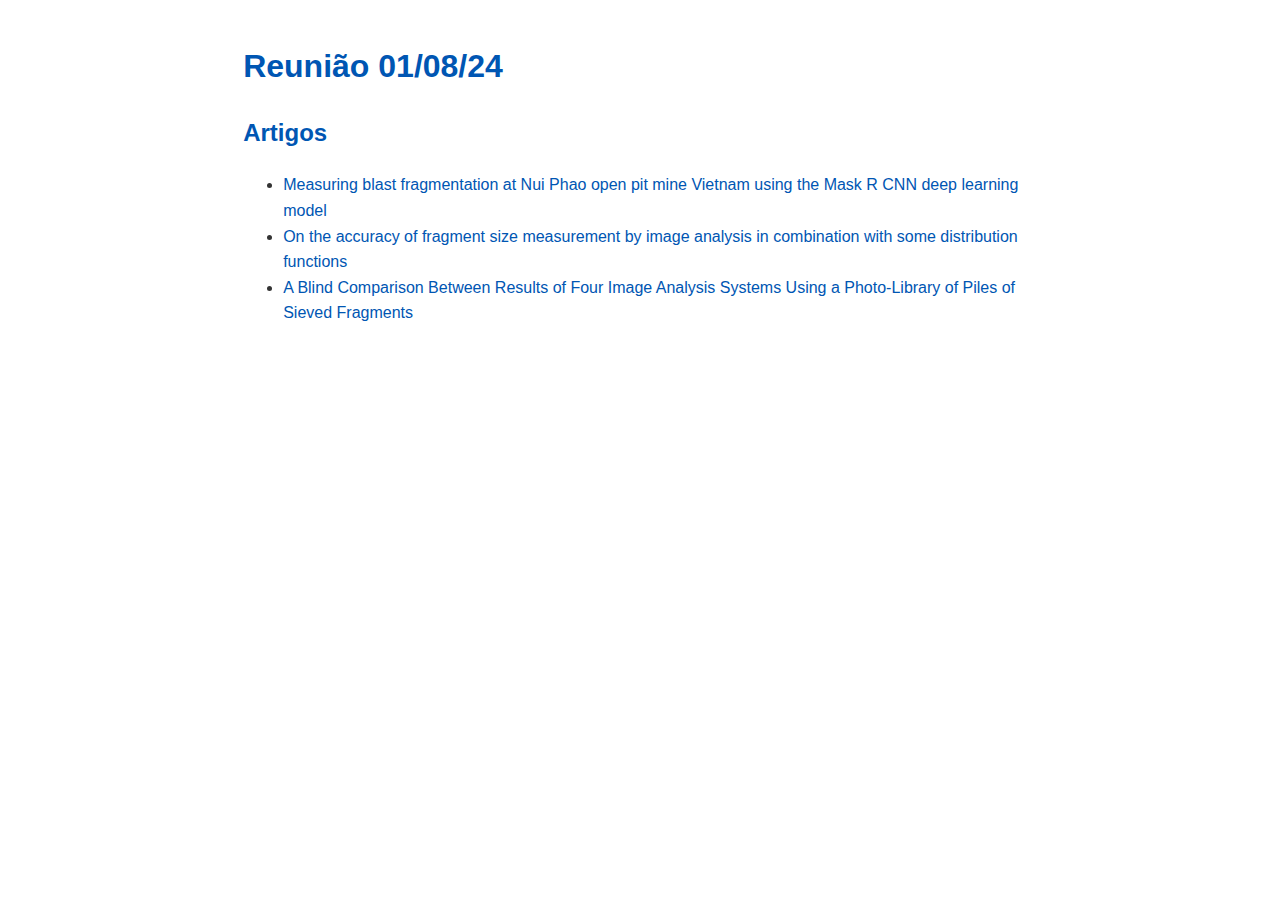
<file: reuniao010824.html>
<!DOCTYPE html>
<html lang="pt-br">
<head>
	<meta charset="UTF-8">
	<meta name="viewport" content="width=device-width, initial-scale=1.0">
	<link rel="stylesheet" href="css/style.css">
	<title>Revisão Sistemática da Literatura</title>
</head>
<body>
	<div class="container">
		<h1>Reunião 01/08/24</h1>
		<h2>Artigos</h2>
		<ul>
			<li><a href="artigos/fragmentacao/Measuring blast fragmentation at Nui Phao open pit mine Vietnam using the Mask R CNN deep learning model.pdf">Measuring blast fragmentation at Nui Phao open pit mine Vietnam using the Mask R CNN deep learning model</a></li>
			<li><a href="artigos/fragmentacao/On the accuracy of fragment size measurement by image analysis in combination with some distribution functions.pdf">
				On the accuracy of fragment size measurement
					by image analysis in combination with some
					distribution functions
			</a></li>
			<li><a href="artigos/fragmentacao/A Blind Comparison Between Results of Four Image Analysis Systems Using a Photo-Library of Piles of Sieved Fragments.pdf">A Blind Comparison Between Results of Four Image Analysis Systems Using a Photo-Library of Piles of Sieved Fragments</a></li>
		</ul>
		
	</div>
</body>
</html>
</file>
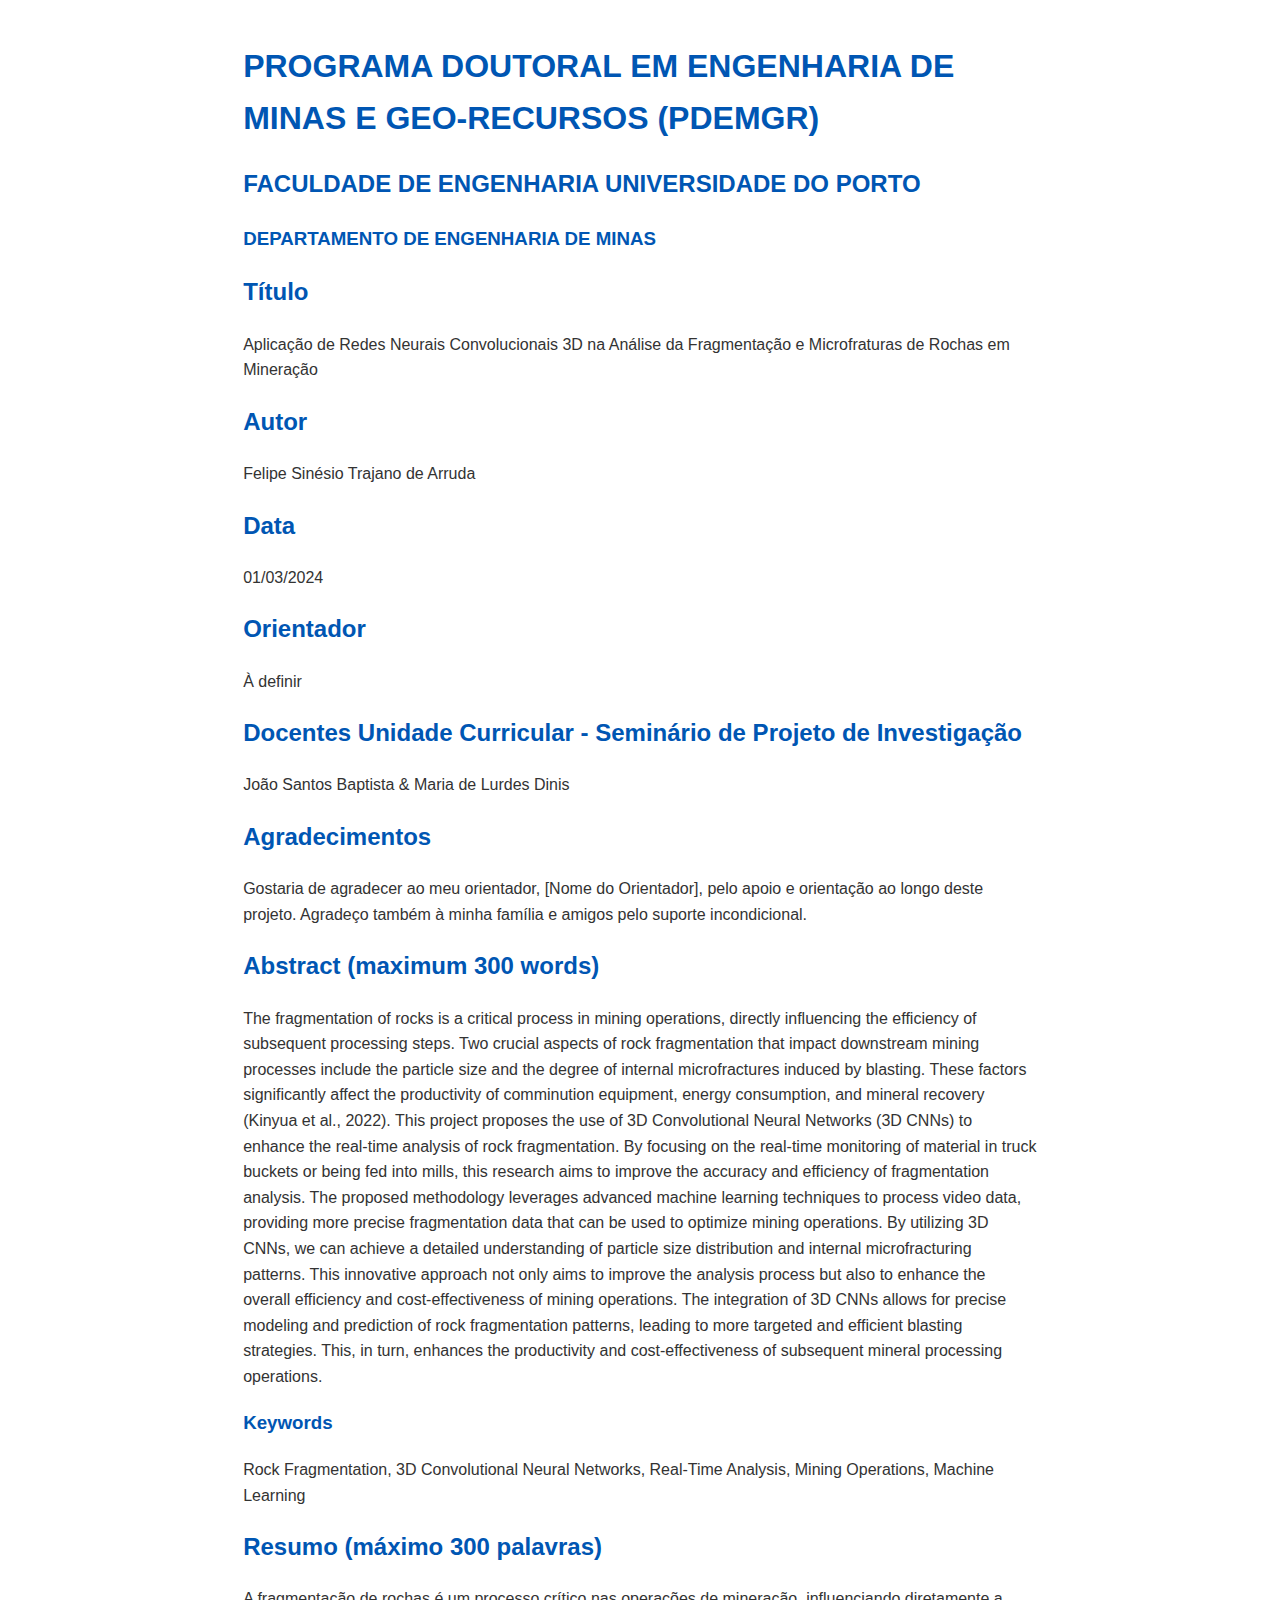
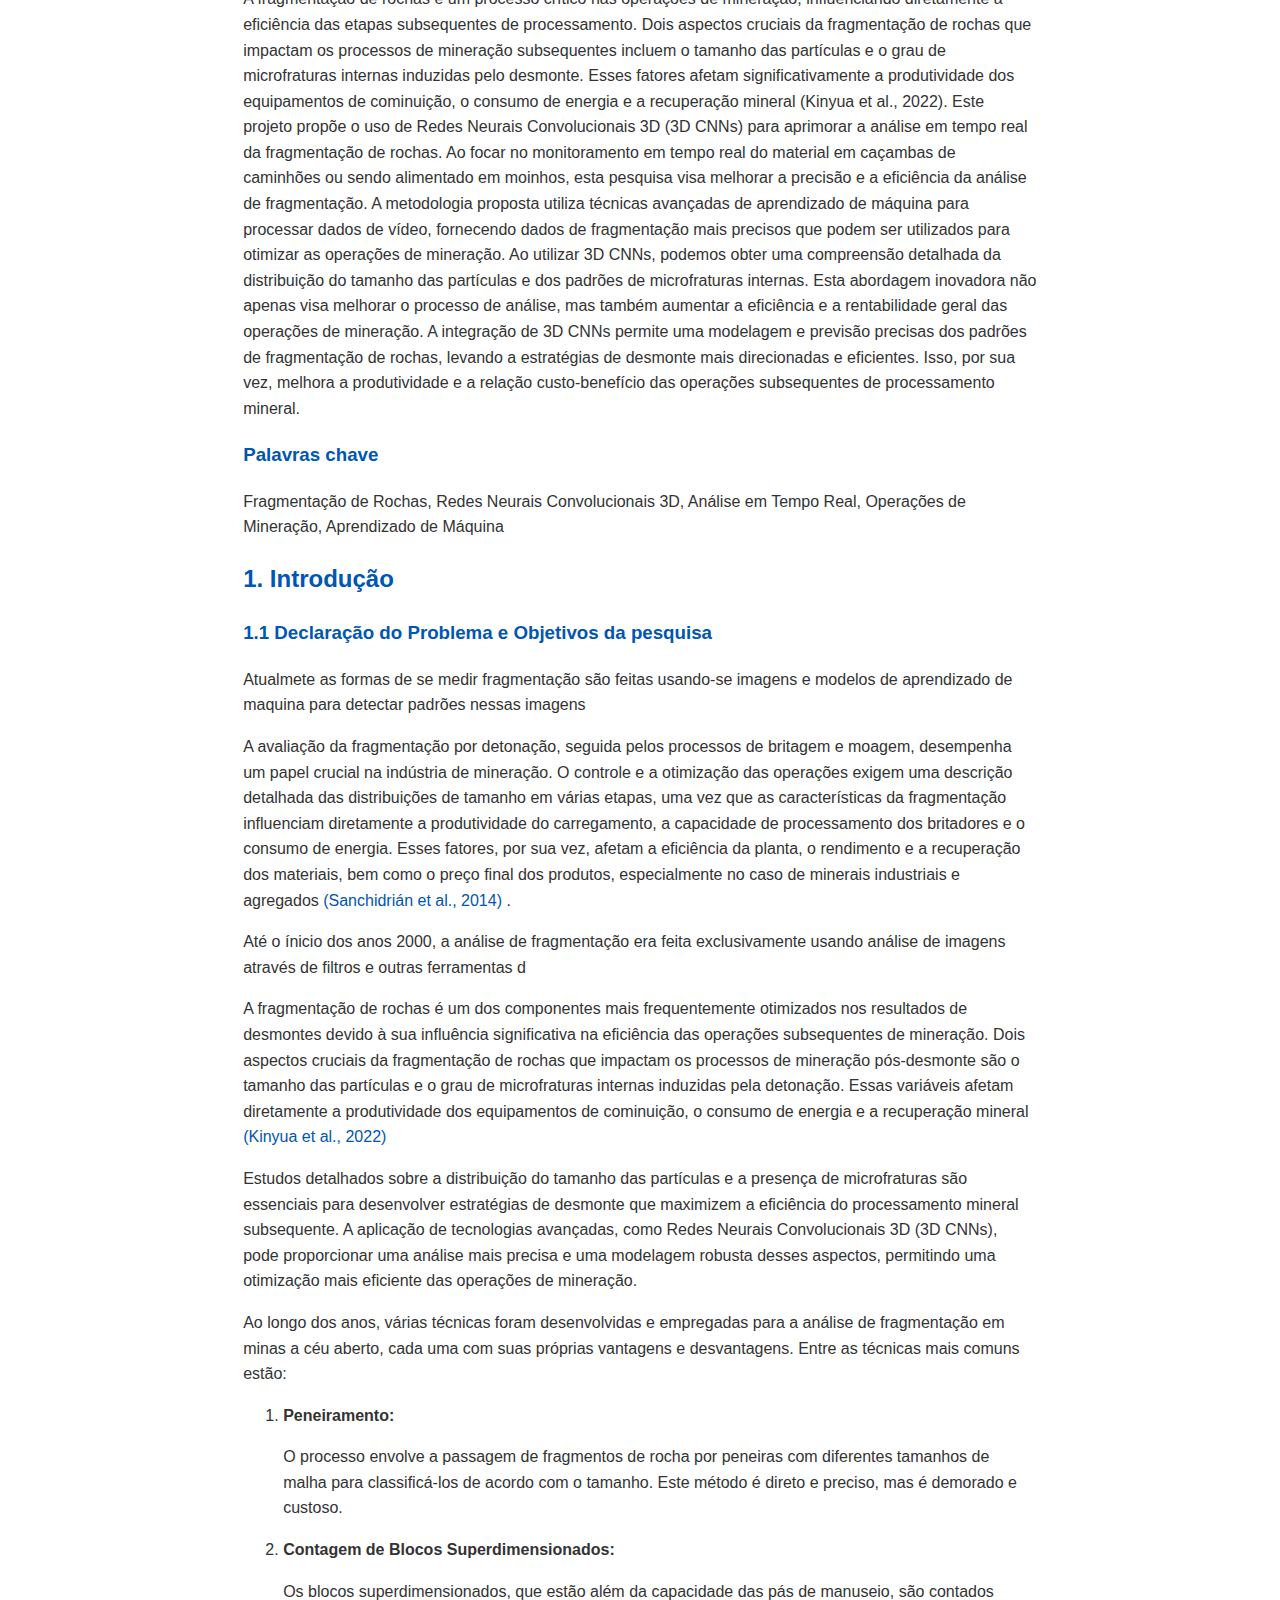
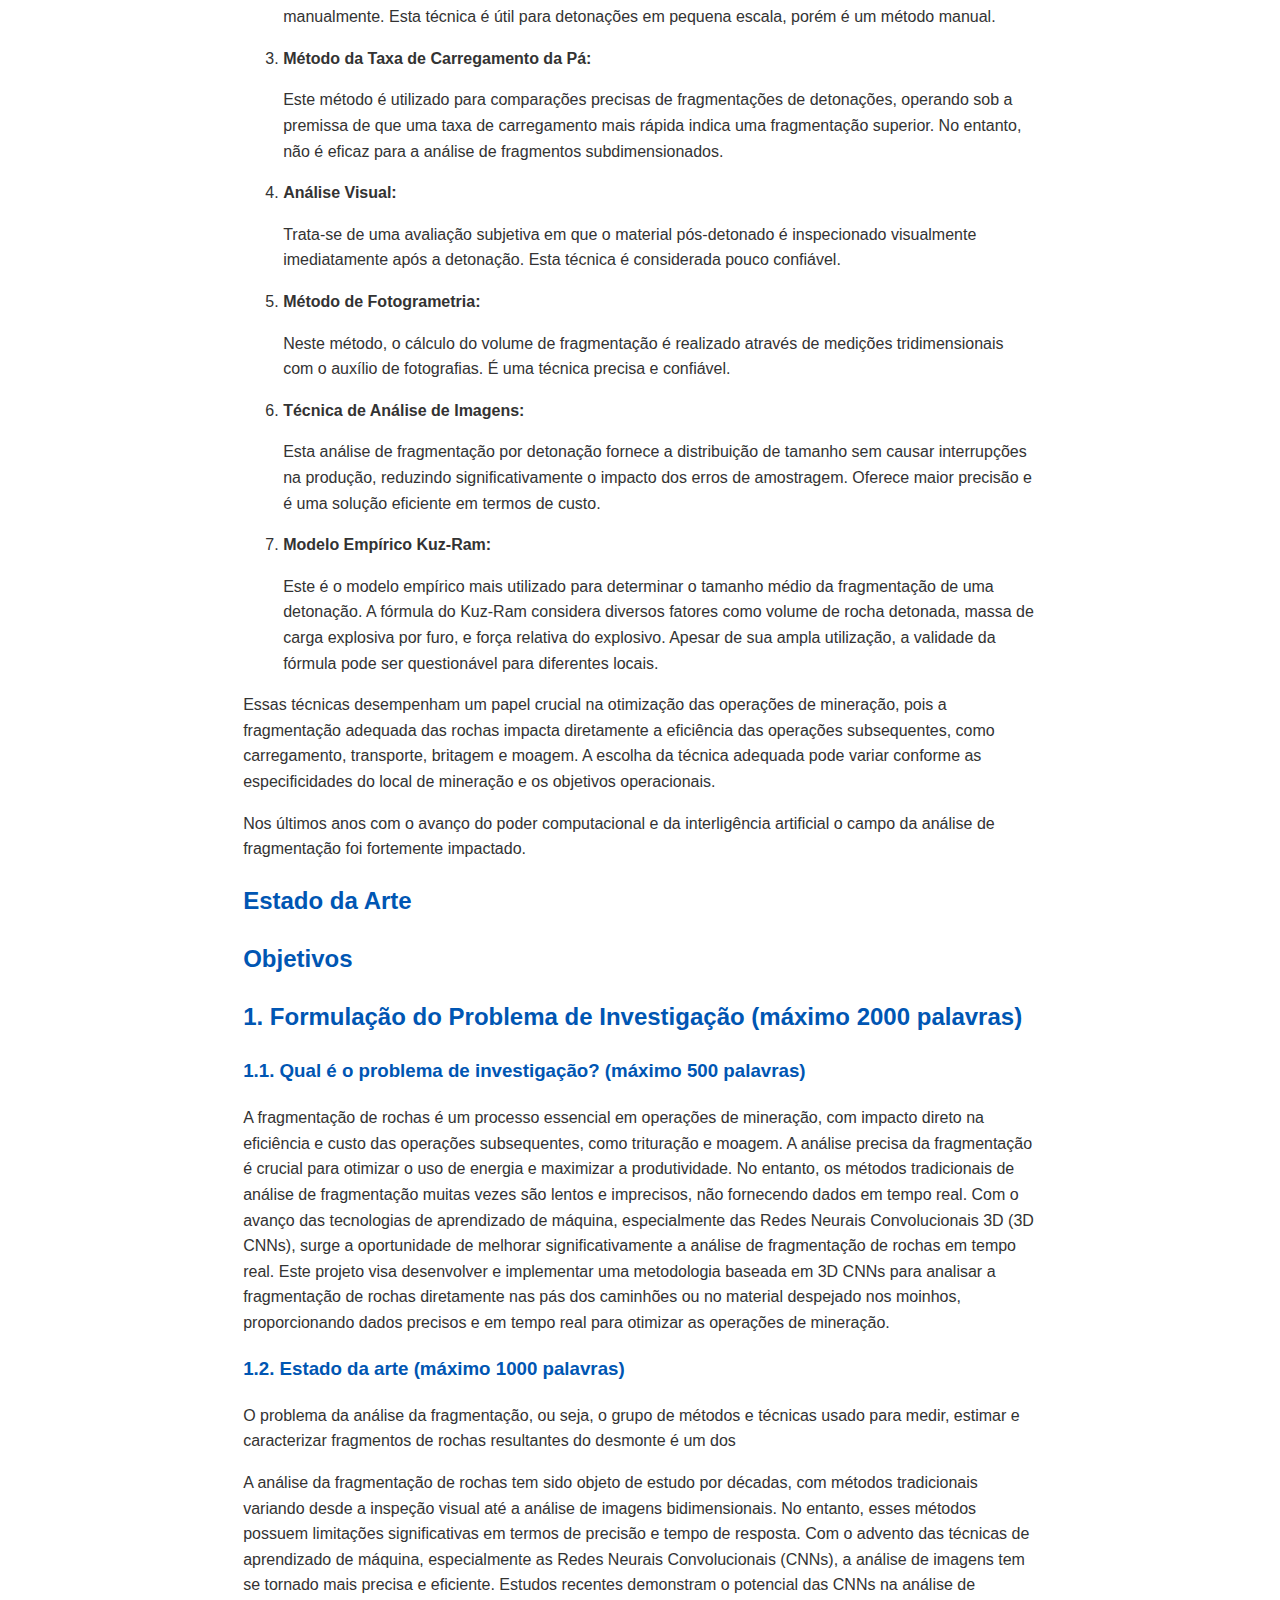
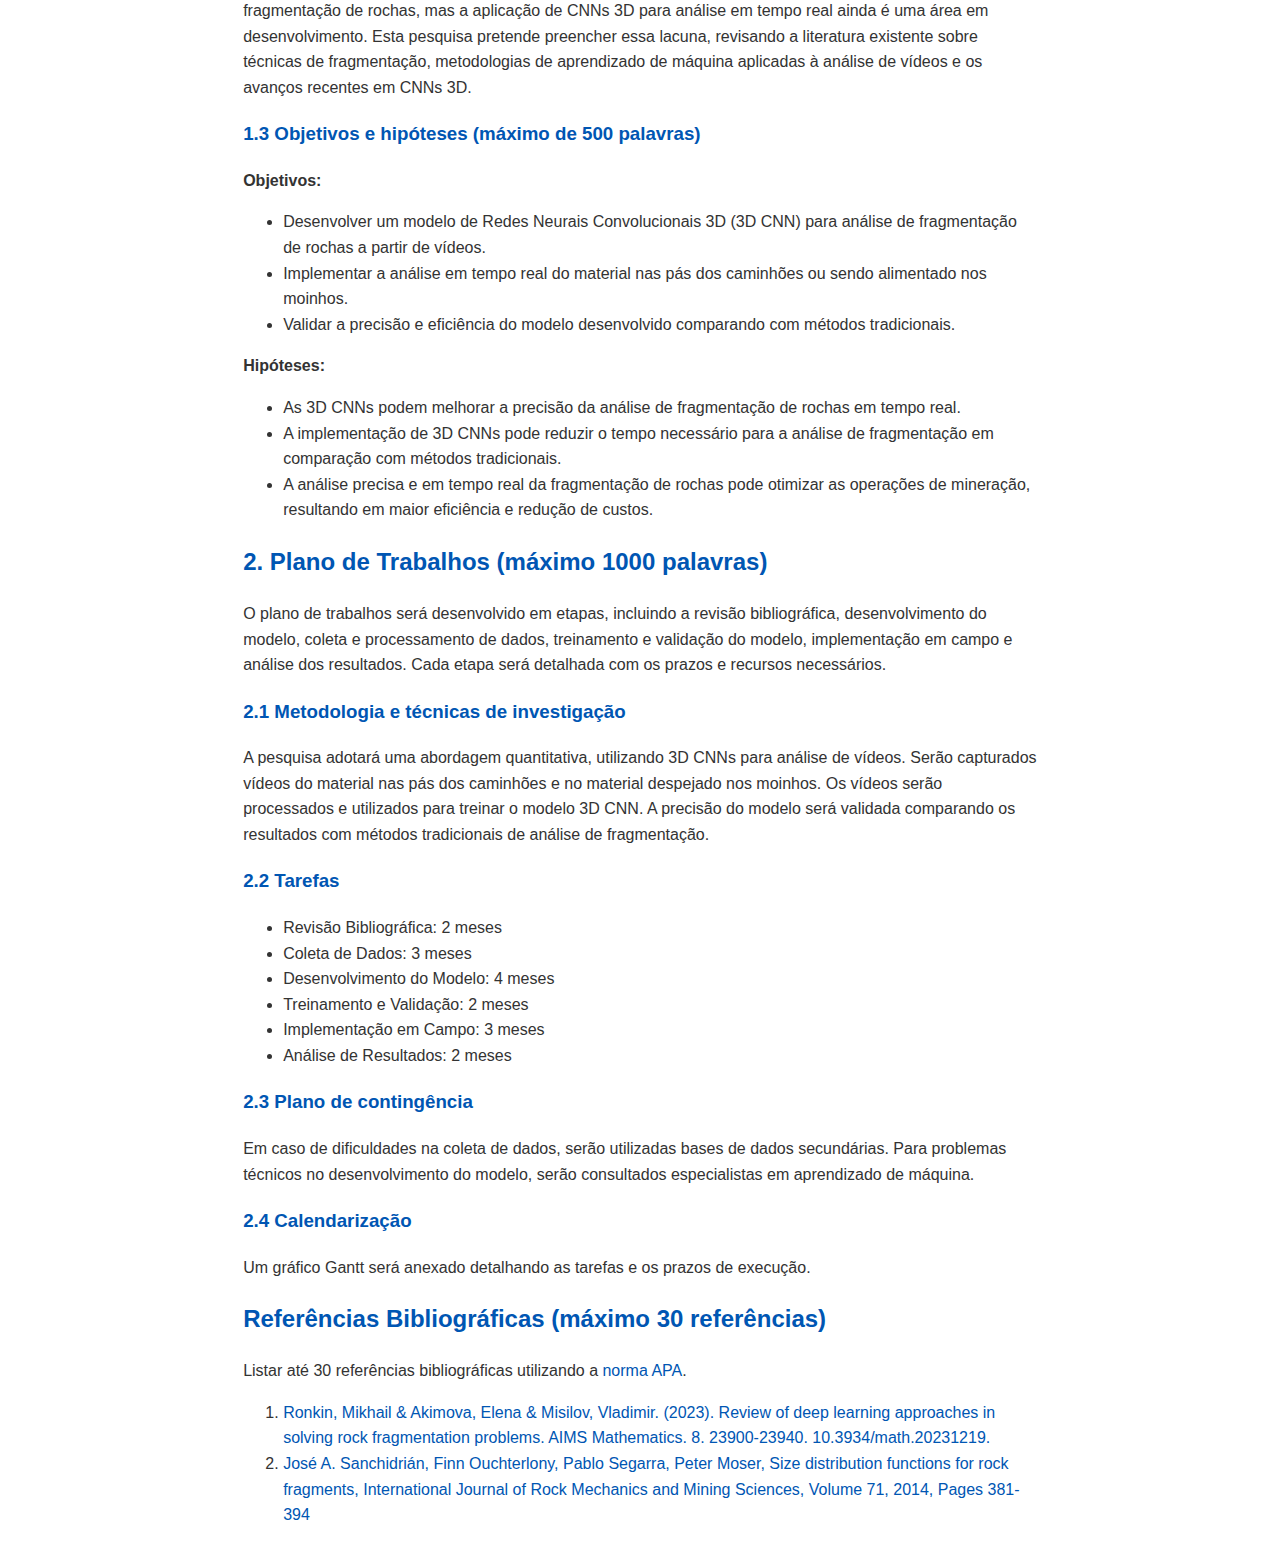
<file: template.html>
<!DOCTYPE html>
<html lang="pt">
<head>
    <meta charset="UTF-8">
    <meta name="viewport" content="width=device-width, initial-scale=1.0">
    <title>Projeto de Investigação - Engenharia de Minas e Geo-Recursos</title>
    <link rel="stylesheet" href="css/style.css">
</head>
<body>
    <div class="container">
        <header>
            <h1>PROGRAMA DOUTORAL EM ENGENHARIA DE MINAS E GEO-RECURSOS (PDEMGR)</h1>
            <h2>FACULDADE DE ENGENHARIA UNIVERSIDADE DO PORTO</h2>
            <h3>DEPARTAMENTO DE ENGENHARIA DE MINAS</h3>
        </header>

        <section>
            <h2>Título</h2>
            <p>Aplicação de Redes Neurais Convolucionais 3D na Análise da Fragmentação e Microfraturas de Rochas em Mineração</p>
        </section>

        <section>
            <h2>Autor</h2>
            <p>Felipe Sinésio Trajano de Arruda</p>
        </section>

        <section>
            <h2>Data</h2>
            <p>01/03/2024</p>
        </section>

        <section>
            <h2>Orientador</h2>
            <p>À definir</p>
        </section>

        <section>
            <h2>Docentes Unidade Curricular - Seminário de Projeto de Investigação</h2>
            <p>João Santos Baptista & Maria de Lurdes Dinis</p>
        </section>

        <section>
            <h2>Agradecimentos</h2>
            <p>Gostaria de agradecer ao meu orientador, [Nome do Orientador], pelo apoio e orientação ao longo deste projeto. Agradeço também à minha família e amigos pelo suporte incondicional.</p>
        </section>

        <section>
            <h2>Abstract (maximum 300 words)</h2>
            <!-- <p>The fragmentation of rocks is a critical process in mining operations, directly influencing the efficiency of subsequent processing steps. This project proposes the use of 3D Convolutional Neural Networks (3D CNNs) to enhance real-time analysis of rock fragmentation. By focusing on real-time monitoring of the material in truck buckets or being fed into mills, this research aims to improve the accuracy and efficiency of fragmentation analysis. The proposed methodology leverages advanced machine learning techniques to process video data, providing more precise fragmentation data that can be used to optimize mining operations. This approach not only aims to improve the analysis process but also to contribute to the overall efficiency and cost-effectiveness of mining operations.</p> -->
			<p>The fragmentation of rocks is a critical process in mining operations, directly influencing the efficiency of subsequent processing steps. Two crucial aspects of rock fragmentation that impact downstream mining processes include the particle size and the degree of internal microfractures induced by blasting. These factors significantly affect the productivity of comminution equipment, energy consumption, and mineral recovery (Kinyua et al., 2022).

				This project proposes the use of 3D Convolutional Neural Networks (3D CNNs) to enhance the real-time analysis of rock fragmentation. By focusing on the real-time monitoring of material in truck buckets or being fed into mills, this research aims to improve the accuracy and efficiency of fragmentation analysis. The proposed methodology leverages advanced machine learning techniques to process video data, providing more precise fragmentation data that can be used to optimize mining operations.
				
				By utilizing 3D CNNs, we can achieve a detailed understanding of particle size distribution and internal microfracturing patterns. This innovative approach not only aims to improve the analysis process but also to enhance the overall efficiency and cost-effectiveness of mining operations. The integration of 3D CNNs allows for precise modeling and prediction of rock fragmentation patterns, leading to more targeted and efficient blasting strategies. This, in turn, enhances the productivity and cost-effectiveness of subsequent mineral processing operations.
				
				
			</p>
        
            <h3>Keywords</h3>
            <p>Rock Fragmentation, 3D Convolutional Neural Networks, Real-Time Analysis, Mining Operations, Machine Learning</p>
        </section>

        <section>
            <h2>Resumo (máximo 300 palavras)</h2>
            <!-- <p>A fragmentação de rochas é um processo crítico em operações de mineração, influenciando diretamente a eficiência das etapas subsequentes de processamento. Este projeto propõe o uso de Redes Neurais Convolucionais 3D (3D CNNs) para aprimorar a análise em tempo real da fragmentação de rochas. Focando na monitorização em tempo real do material nas pás dos caminhões ou sendo alimentado nos moinhos, esta pesquisa visa melhorar a precisão e eficiência da análise de fragmentação. A metodologia proposta utiliza técnicas avançadas de aprendizado de máquina para processar dados de vídeo, fornecendo dados de fragmentação mais precisos que podem ser usados para otimizar as operações de mineração. Esta abordagem não apenas visa melhorar o processo de análise, mas também contribuir para a eficiência e custo-benefício geral das operações de mineração.</p> -->
			<p>
				A fragmentação de rochas é um processo crítico nas operações de mineração, influenciando diretamente a eficiência das etapas subsequentes de processamento. Dois aspectos cruciais da fragmentação de rochas que impactam os processos de mineração subsequentes incluem o tamanho das partículas e o grau de microfraturas internas induzidas pelo desmonte. Esses fatores afetam significativamente a produtividade dos equipamentos de cominuição, o consumo de energia e a recuperação mineral (Kinyua et al., 2022).

				Este projeto propõe o uso de Redes Neurais Convolucionais 3D (3D CNNs) para aprimorar a análise em tempo real da fragmentação de rochas. Ao focar no monitoramento em tempo real do material em caçambas de caminhões ou sendo alimentado em moinhos, esta pesquisa visa melhorar a precisão e a eficiência da análise de fragmentação. A metodologia proposta utiliza técnicas avançadas de aprendizado de máquina para processar dados de vídeo, fornecendo dados de fragmentação mais precisos que podem ser utilizados para otimizar as operações de mineração.

				Ao utilizar 3D CNNs, podemos obter uma compreensão detalhada da distribuição do tamanho das partículas e dos padrões de microfraturas internas. Esta abordagem inovadora não apenas visa melhorar o processo de análise, mas também aumentar a eficiência e a rentabilidade geral das operações de mineração. A integração de 3D CNNs permite uma modelagem e previsão precisas dos padrões de fragmentação de rochas, levando a estratégias de desmonte mais direcionadas e eficientes. Isso, por sua vez, melhora a produtividade e a relação custo-benefício das operações subsequentes de processamento mineral.

				

			
			</p>

            <h3>Palavras chave</h3>
            <p>Fragmentação de Rochas, Redes Neurais Convolucionais 3D, Análise em Tempo Real, Operações de Mineração, Aprendizado de Máquina</p>
        </section>

		<section>
			<h2>1. Introdução</h2>

			<h3>1.1 Declaração do Problema e Objetivos da pesquisa </h3>

			<p>
				Atualmete as formas de se medir fragmentação são feitas usando-se imagens e modelos 
				de aprendizado de maquina para detectar padrões nessas imagens
			</p>
			<p>
				A avaliação da fragmentação por detonação, seguida pelos processos de britagem e moagem, desempenha um papel crucial na indústria de mineração. O controle e a otimização das operações exigem uma descrição detalhada das distribuições de tamanho em várias etapas, uma vez que as características da fragmentação influenciam diretamente a produtividade do carregamento, a capacidade de processamento dos britadores e o consumo de energia. Esses fatores, por sua vez, afetam a eficiência da planta, o rendimento e a recuperação dos materiais, bem como o preço final dos produtos, especialmente no caso de minerais industriais e agregados <a href="artigos/Size distribution functions for rock fragments.pdf">(Sanchidrián et al., 2014) </a>.
			</p>

			<p>Até o ínicio dos anos 2000, a análise de fragmentação era feita exclusivamente usando análise de imagens através de filtros e outras ferramentas d</p>

			<p> A fragmentação de rochas é um dos componentes mais frequentemente otimizados nos resultados de desmontes devido à sua influência significativa na eficiência das operações subsequentes de mineração. Dois aspectos cruciais da fragmentação de rochas que impactam os processos de mineração pós-desmonte são o tamanho das partículas e o grau de microfraturas internas induzidas pela detonação. Essas variáveis afetam diretamente a produtividade dos equipamentos de cominuição, o consumo de energia e a recuperação mineral <a href="artigos/A review of the influence of blast fragmentation on downstream processing of metal ores.pdf">(Kinyua et al., 2022)</a>
			</p>
			<p>
				Estudos detalhados sobre a distribuição do tamanho das partículas e a presença de microfraturas são essenciais para desenvolver estratégias de desmonte que maximizem a eficiência do processamento mineral subsequente. A aplicação de tecnologias avançadas, como Redes Neurais Convolucionais 3D (3D CNNs), pode proporcionar uma análise mais precisa e uma modelagem robusta desses aspectos, permitindo uma otimização mais eficiente das operações de mineração.
			</p>



			<p>Ao longo dos anos, várias técnicas foram desenvolvidas e empregadas para a análise de fragmentação em minas a céu aberto, cada uma com suas próprias vantagens e desvantagens. Entre as técnicas mais comuns estão:</p>
			<ol>
				<li>
					<strong>Peneiramento:</strong>
					<p>O processo envolve a passagem de fragmentos de rocha por peneiras com diferentes tamanhos de malha para classificá-los de acordo com o tamanho. Este método é direto e preciso, mas é demorado e custoso.</p>
				</li>
				<li>
					<strong>Contagem de Blocos Superdimensionados:</strong>
					<p>Os blocos superdimensionados, que estão além da capacidade das pás de manuseio, são contados manualmente. Esta técnica é útil para detonações em pequena escala, porém é um método manual.</p>
				</li>
				<li>
					<strong>Método da Taxa de Carregamento da Pá:</strong>
					<p>Este método é utilizado para comparações precisas de fragmentações de detonações, operando sob a premissa de que uma taxa de carregamento mais rápida indica uma fragmentação superior. No entanto, não é eficaz para a análise de fragmentos subdimensionados.</p>
				</li>
				<li>
					<strong>Análise Visual:</strong>
					<p>Trata-se de uma avaliação subjetiva em que o material pós-detonado é inspecionado visualmente imediatamente após a detonação. Esta técnica é considerada pouco confiável.</p>
				</li>
				<li>
					<strong>Método de Fotogrametria:</strong>
					<p>Neste método, o cálculo do volume de fragmentação é realizado através de medições tridimensionais com o auxílio de fotografias. É uma técnica precisa e confiável.</p>
				</li>
				<li>
					<strong>Técnica de Análise de Imagens:</strong>
					<p>Esta análise de fragmentação por detonação fornece a distribuição de tamanho sem causar interrupções na produção, reduzindo significativamente o impacto dos erros de amostragem. Oferece maior precisão e é uma solução eficiente em termos de custo.</p>
				</li>
				<li>
					<strong>Modelo Empírico Kuz-Ram:</strong>
					<p>Este é o modelo empírico mais utilizado para determinar o tamanho médio da fragmentação de uma detonação. A fórmula do Kuz-Ram considera diversos fatores como volume de rocha detonada, massa de carga explosiva por furo, e força relativa do explosivo. Apesar de sua ampla utilização, a validade da fórmula pode ser questionável para diferentes locais.</p>
				</li>
			</ol>
			<p>Essas técnicas desempenham um papel crucial na otimização das operações de mineração, pois a fragmentação adequada das rochas impacta diretamente a eficiência das operações subsequentes, como carregamento, transporte, britagem e moagem. A escolha da técnica adequada pode variar conforme as especificidades do local de mineração e os objetivos operacionais.</p>

			<p>Nos últimos anos com o avanço do poder computacional e da interligência artificial o campo da análise de fragmentação foi fortemente impactado. </p>

			
		</section>

		<section>
			<h2>Estado da Arte</h2>
		</section>

		<section>
			<h2>Objetivos</h2>
		</section>



        <section>
            <h2>1. Formulação do Problema de Investigação (máximo 2000 palavras)</h2>
            <h3>1.1. Qual é o problema de investigação? (máximo 500 palavras)</h3>
            <p>A fragmentação de rochas é um processo essencial em operações de mineração, com impacto direto na eficiência e custo das operações subsequentes, como trituração e moagem. A análise precisa da fragmentação é crucial para otimizar o uso de energia e maximizar a produtividade. No entanto, os métodos tradicionais de análise de fragmentação muitas vezes são lentos e imprecisos, não fornecendo dados em tempo real. Com o avanço das tecnologias de aprendizado de máquina, especialmente das Redes Neurais Convolucionais 3D (3D CNNs), surge a oportunidade de melhorar significativamente a análise de fragmentação de rochas em tempo real. Este projeto visa desenvolver e implementar uma metodologia baseada em 3D CNNs para analisar a fragmentação de rochas diretamente nas pás dos caminhões ou no material despejado nos moinhos, proporcionando dados precisos e em tempo real para otimizar as operações de mineração.</p>

            <h3>1.2. Estado da arte (máximo 1000 palavras)</h3>
			<p>O problema da análise da fragmentação, ou seja, o grupo de métodos e técnicas usado para medir, estimar e caracterizar fragmentos de rochas resultantes do desmonte é um dos  </p>
            <p>A análise da fragmentação de rochas tem sido objeto de estudo por décadas, com métodos tradicionais variando desde a inspeção visual até a análise de imagens bidimensionais. No entanto, esses métodos possuem limitações significativas em termos de precisão e tempo de resposta. Com o advento das técnicas de aprendizado de máquina, especialmente as Redes Neurais Convolucionais (CNNs), a análise de imagens tem se tornado mais precisa e eficiente. Estudos recentes demonstram o potencial das CNNs na análise de fragmentação de rochas, mas a aplicação de CNNs 3D para análise em tempo real ainda é uma área em desenvolvimento. Esta pesquisa pretende preencher essa lacuna, revisando a literatura existente sobre técnicas de fragmentação, metodologias de aprendizado de máquina aplicadas à análise de vídeos e os avanços recentes em CNNs 3D.</p>

            <h3>1.3 Objetivos e hipóteses (máximo de 500 palavras)</h3>
            <p><strong>Objetivos:</strong></p>
            <ul>
                <li>Desenvolver um modelo de Redes Neurais Convolucionais 3D (3D CNN) para análise de fragmentação de rochas a partir de vídeos.</li>
                <li>Implementar a análise em tempo real do material nas pás dos caminhões ou sendo alimentado nos moinhos.</li>
                <li>Validar a precisão e eficiência do modelo desenvolvido comparando com métodos tradicionais.</li>
            </ul>
            <p><strong>Hipóteses:</strong></p>
            <ul>
                <li>As 3D CNNs podem melhorar a precisão da análise de fragmentação de rochas em tempo real.</li>
                <li>A implementação de 3D CNNs pode reduzir o tempo necessário para a análise de fragmentação em comparação com métodos tradicionais.</li>
                <li>A análise precisa e em tempo real da fragmentação de rochas pode otimizar as operações de mineração, resultando em maior eficiência e redução de custos.</li>
            </ul>
        </section>

        <section>
            <h2>2. Plano de Trabalhos (máximo 1000 palavras)</h2>
            <p>O plano de trabalhos será desenvolvido em etapas, incluindo a revisão bibliográfica, desenvolvimento do modelo, coleta e processamento de dados, treinamento e validação do modelo, implementação em campo e análise dos resultados. Cada etapa será detalhada com os prazos e recursos necessários.</p>
        </section>

        <section>
            <h3>2.1 Metodologia e técnicas de investigação</h3>
            <p>A pesquisa adotará uma abordagem quantitativa, utilizando 3D CNNs para análise de vídeos. Serão capturados vídeos do material nas pás dos caminhões e no material despejado nos moinhos. Os vídeos serão processados e utilizados para treinar o modelo 3D CNN. A precisão do modelo será validada comparando os resultados com métodos tradicionais de análise de fragmentação.</p>
        </section>

        <section>
            <h3>2.2 Tarefas</h3>
            <ul>
                <li>Revisão Bibliográfica: 2 meses</li>
                <li>Coleta de Dados: 3 meses</li>
                <li>Desenvolvimento do Modelo: 4 meses</li>
                <li>Treinamento e Validação: 2 meses</li>
                <li>Implementação em Campo: 3 meses</li>
                <li>Análise de Resultados: 2 meses</li>
            </ul>
        </section>

        <section>
            <h3>2.3 Plano de contingência</h3>
            <p>Em caso de dificuldades na coleta de dados, serão utilizadas bases de dados secundárias. Para problemas técnicos no desenvolvimento do modelo, serão consultados especialistas em aprendizado de máquina.</p>
        </section>

        <section>
            <h3>2.4 Calendarização</h3>
            <p>Um gráfico Gantt será anexado detalhando as tarefas e os prazos de execução.</p>
        </section>

        <!-- <section>
            <h2>Publicações do candidato</h2>
            <p>Listar publicações relevantes desenvolvidas pelo candidato relacionadas ao tema da pesquisa.</p>
        </section> -->
<!-- 
        <section>
            <h2>Comunicações orais do candidato</h2>
            <p>Listar comunicações orais apresentadas pelo candidato relacionadas ao tema da pesquisa.</p>
        </section> -->

        <section>
            <h2>Referências Bibliográficas (máximo 30 referências)</h2>
            <p>Listar até 30 referências bibliográficas utilizando a <a href="artigos/auxiliares/refer_bibliograficas_normas_estilos_APA.pdf">norma APA</a>.</p>
			<ol>
				<li><a href="artigos/Review of deep learning approaches in solving rock fragmentation problems - cópia.pdf
					">Ronkin, Mikhail & Akimova, Elena & Misilov, Vladimir. (2023). Review of deep learning approaches in solving rock fragmentation problems. AIMS Mathematics. 8. 23900-23940. 10.3934/math.20231219. </a></li>

				<li><a href="artigos/Review of deep learning approaches in solving rock fragmentation problems.pdf">José A. Sanchidrián, Finn Ouchterlony, Pablo Segarra, Peter Moser,
					Size distribution functions for rock fragments,
					International Journal of Rock Mechanics and Mining Sciences,
					Volume 71,
					2014,
					Pages 381-394</a></li>
			</ol>
        </section>

        <!-- <section>
            <h2>Agradecimentos (se for o caso)</h2>
            <p>This work was financially supported by: Base Funding - UIDB/04028/2020 of the Research Center for Natural Resources and Environment – CERENA - funded by national funds through the FCT/MCTES (PIDDAC).</p>
        </section> -->
    </div>
</body>
</html>
</file>
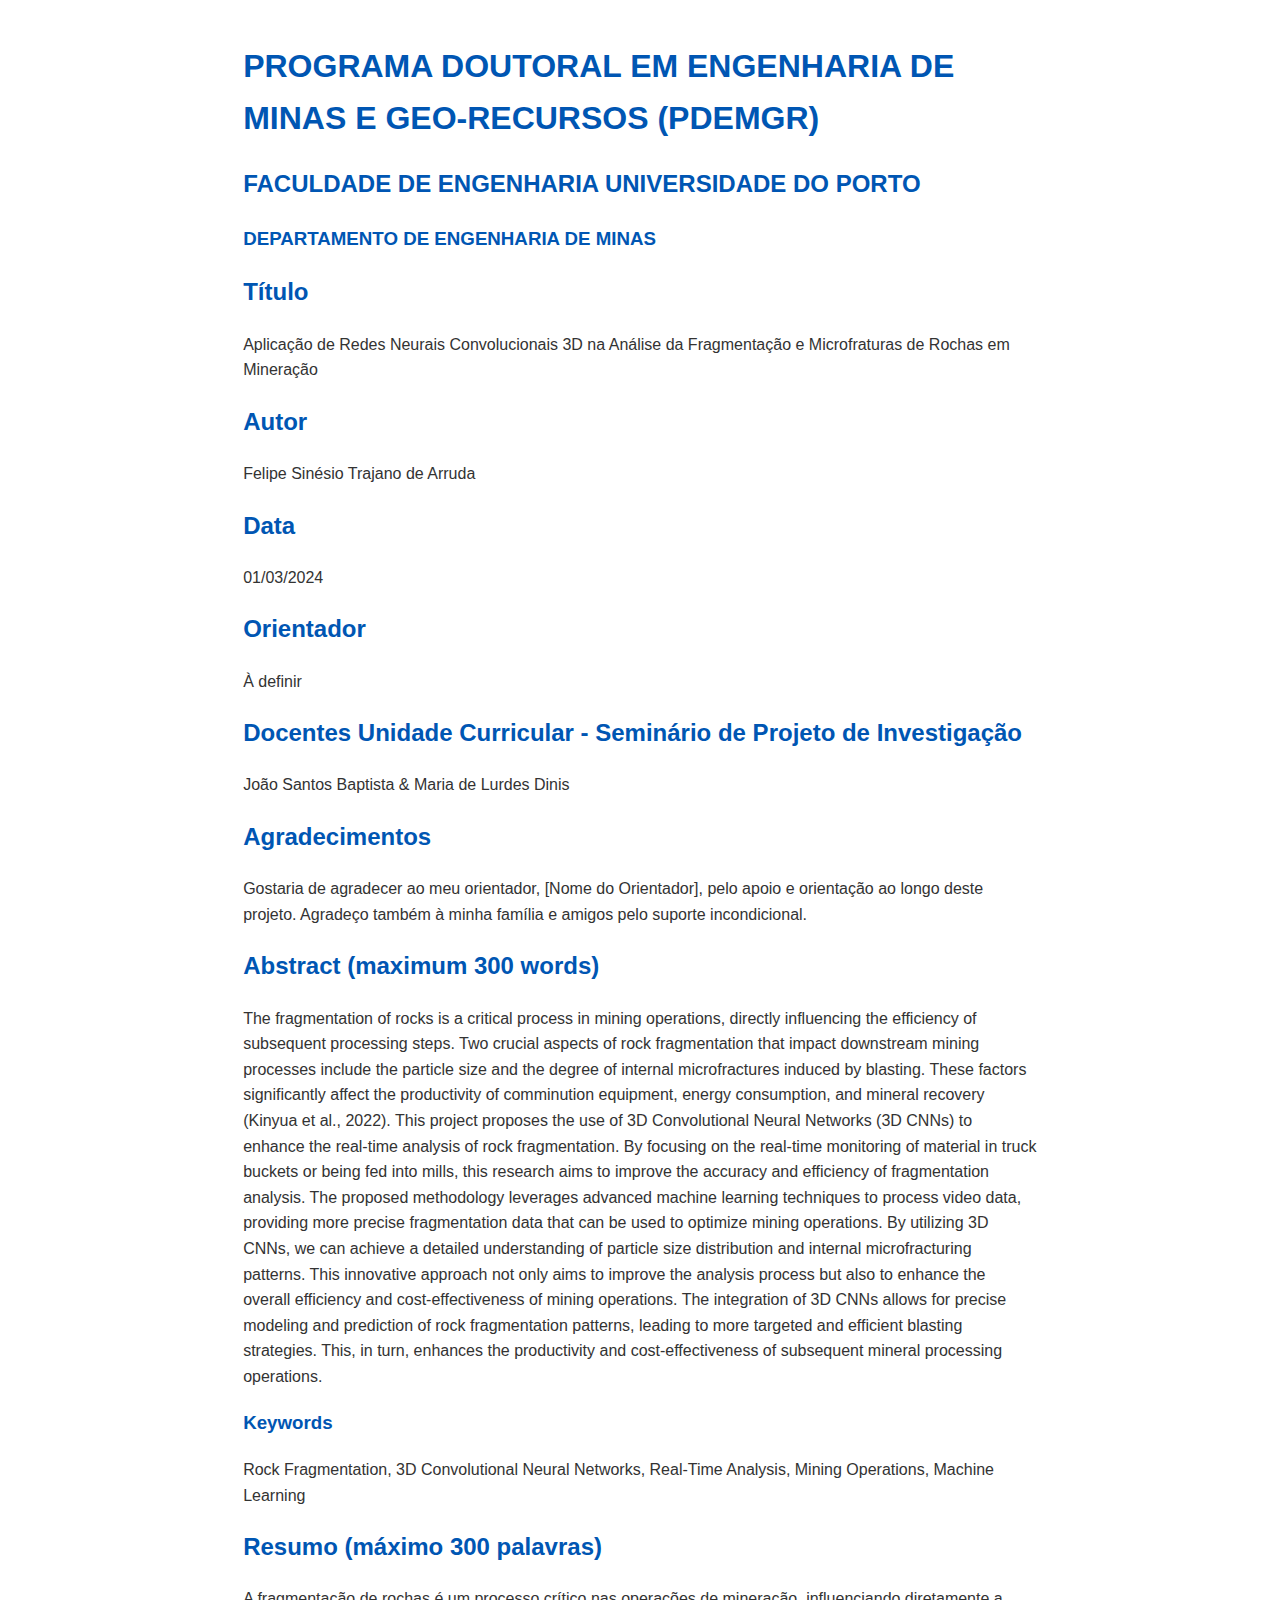
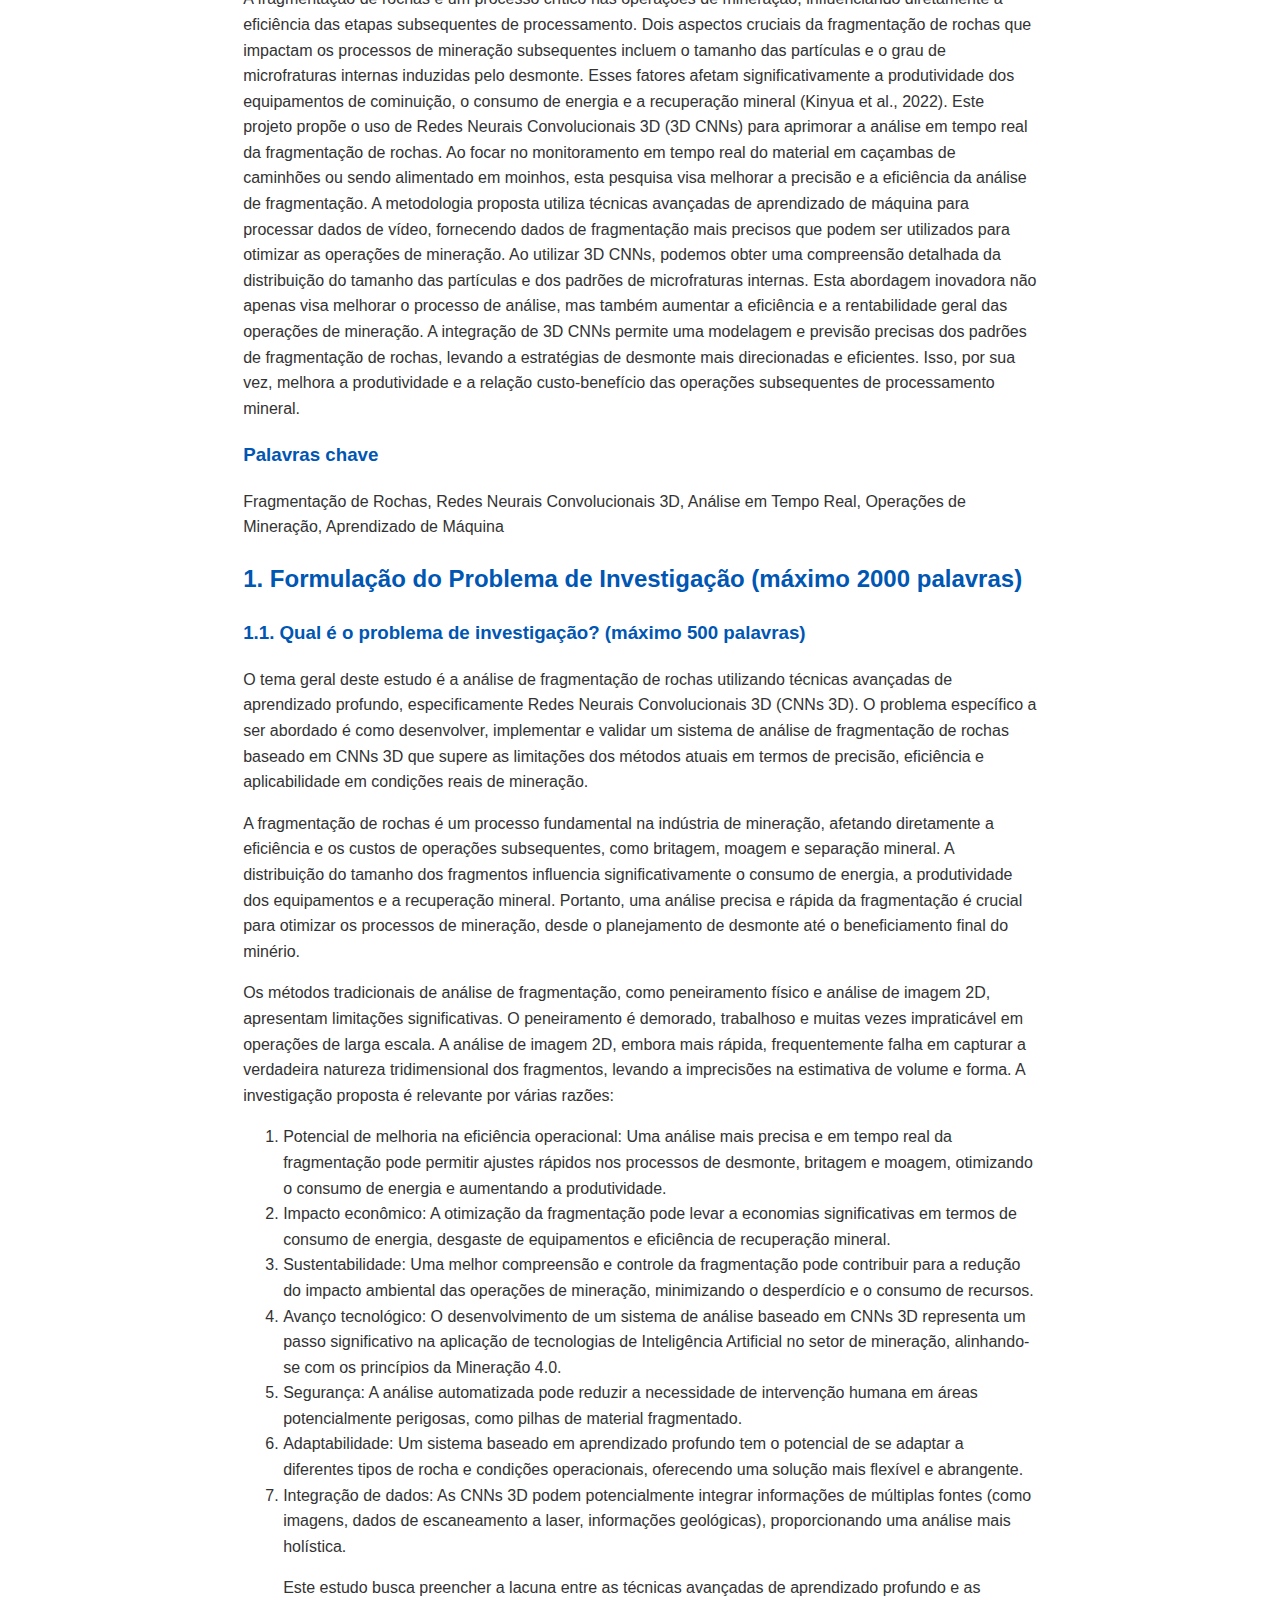
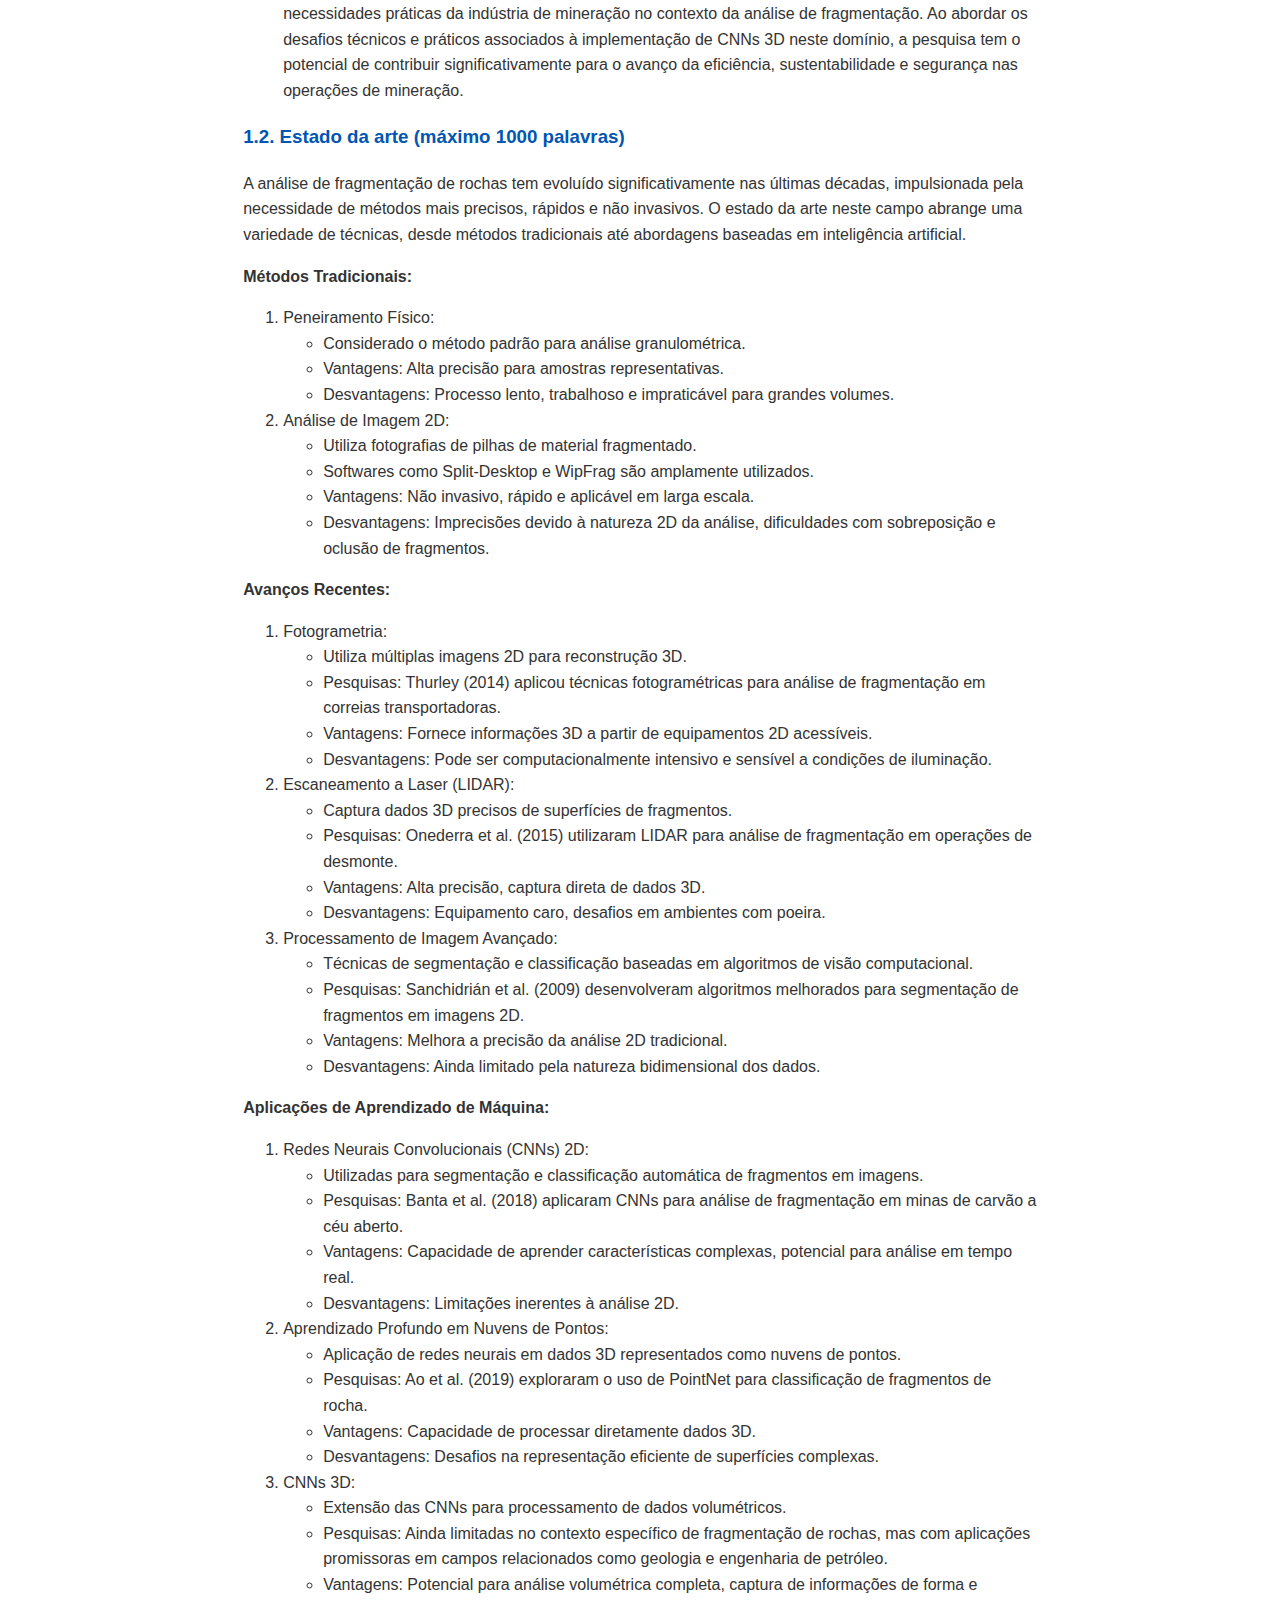
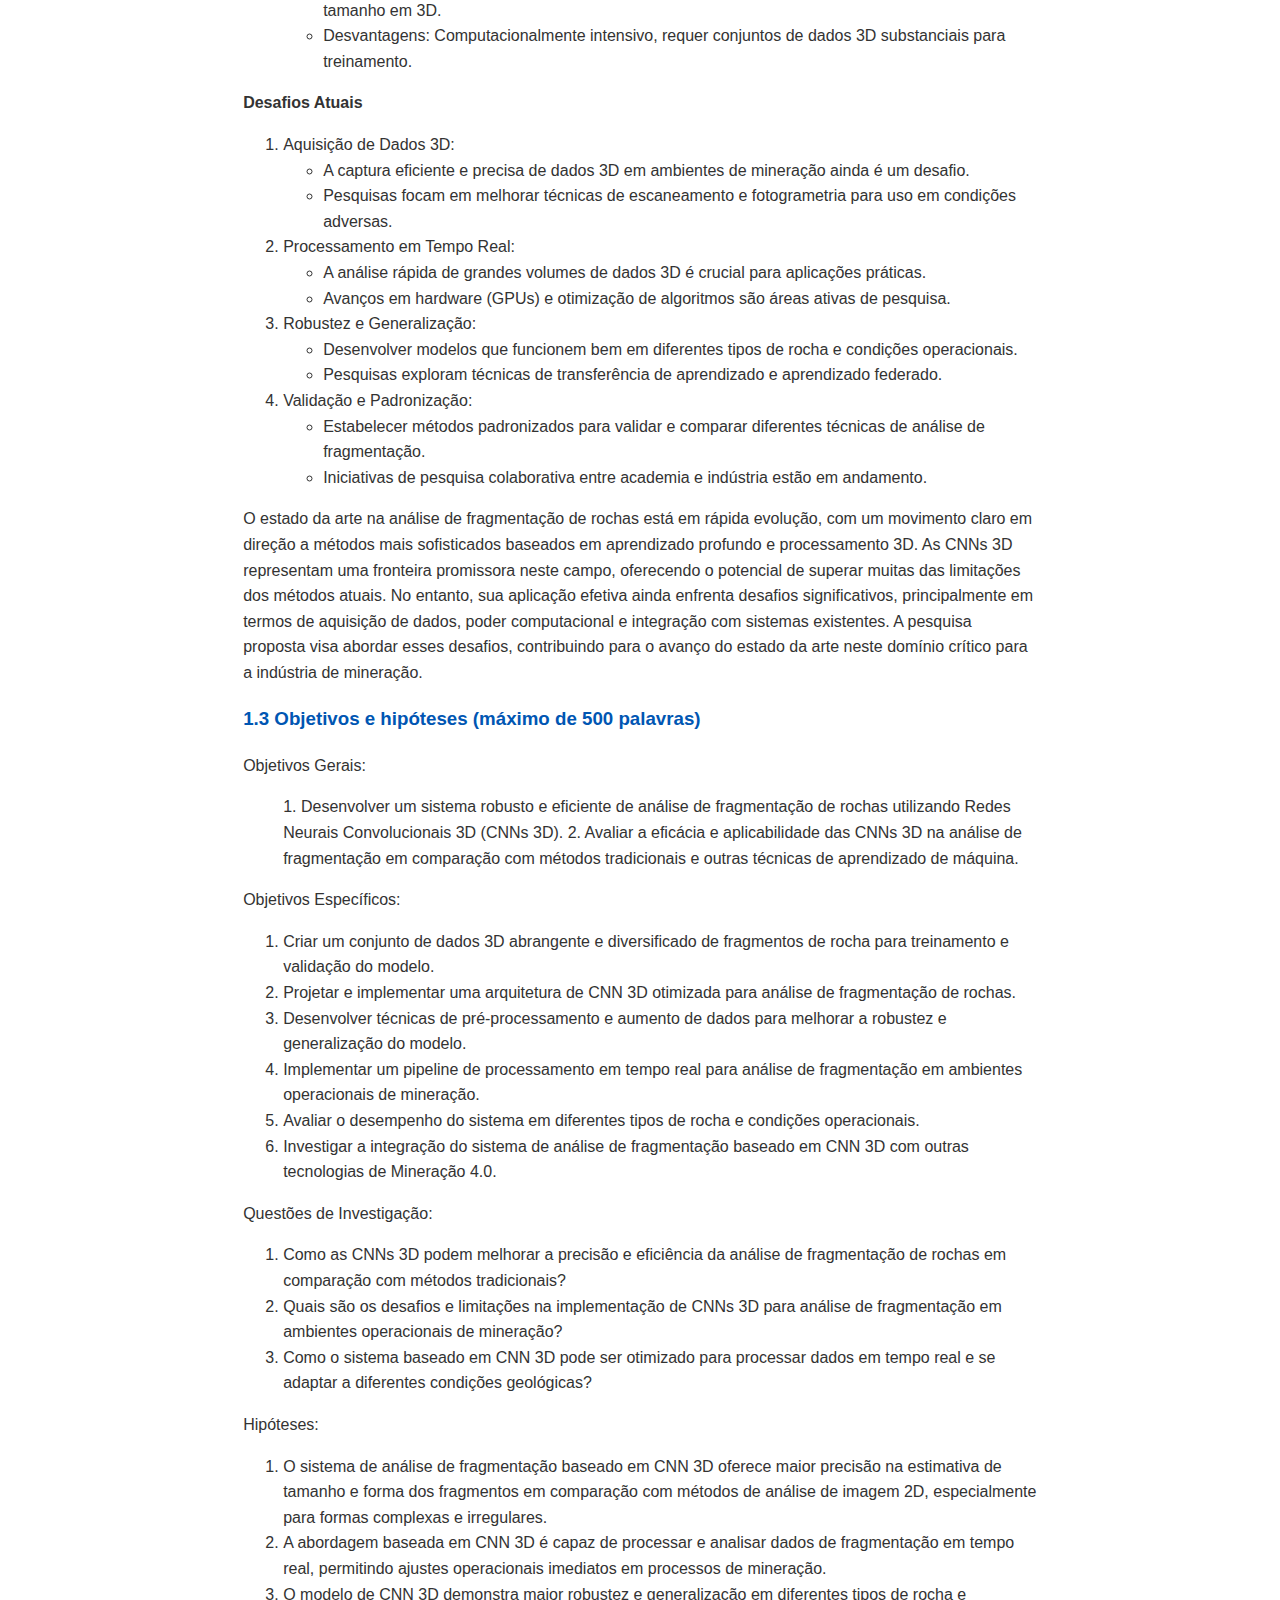
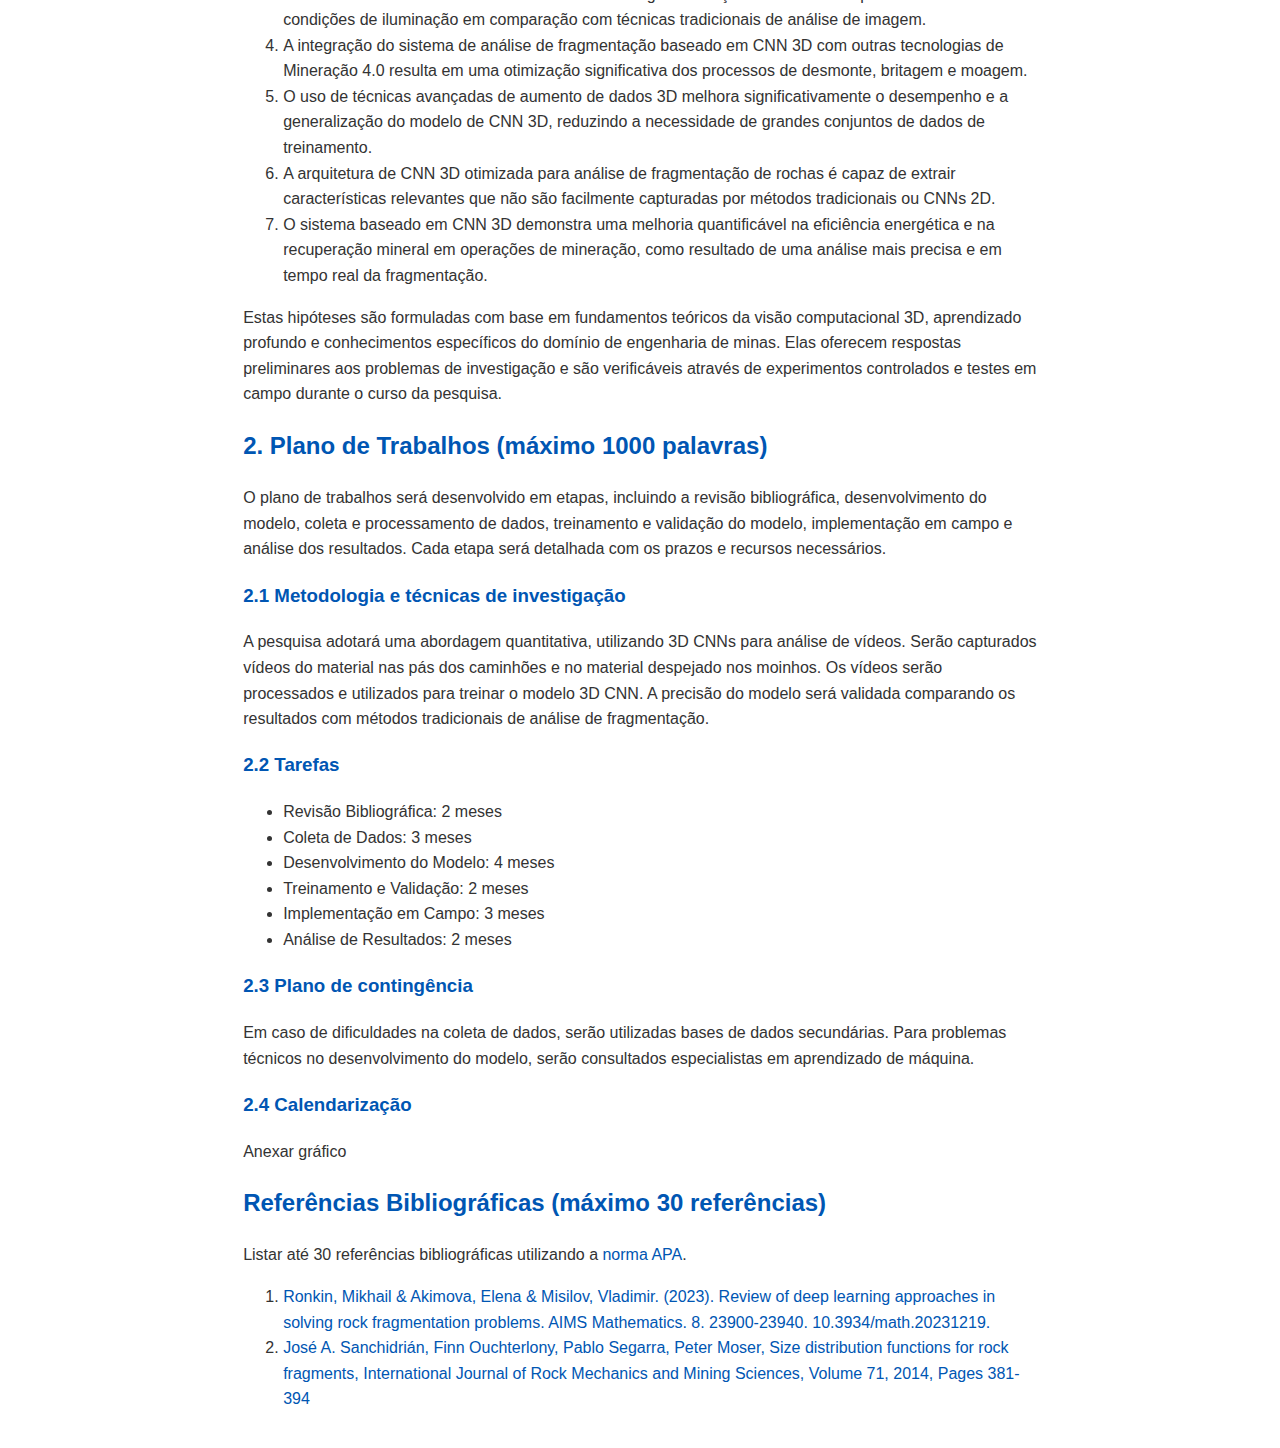
<file: template2.html>
<!DOCTYPE html>
<html lang="pt">
<head>
    <meta charset="UTF-8">
    <meta name="viewport" content="width=device-width, initial-scale=1.0">
    <title>Projeto de Investigação - Engenharia de Minas e Geo-Recursos</title>
    <link rel="stylesheet" href="css/style.css">
</head>
<body>
    <div class="container">
        <header>
            <h1>PROGRAMA DOUTORAL EM ENGENHARIA DE MINAS E GEO-RECURSOS (PDEMGR)</h1>
            <h2>FACULDADE DE ENGENHARIA UNIVERSIDADE DO PORTO</h2>
            <h3>DEPARTAMENTO DE ENGENHARIA DE MINAS</h3>
        </header>

        <section>
            <h2>Título</h2>
            <p>Aplicação de Redes Neurais Convolucionais 3D na Análise da Fragmentação e Microfraturas de Rochas em Mineração</p>
        </section>

        <section>
            <h2>Autor</h2>
            <p>Felipe Sinésio Trajano de Arruda</p>
        </section>

        <section>
            <h2>Data</h2>
            <p>01/03/2024</p>
        </section>

        <section>
            <h2>Orientador</h2>
            <p>À definir</p>
        </section>

        <section>
            <h2>Docentes Unidade Curricular - Seminário de Projeto de Investigação</h2>
            <p>João Santos Baptista & Maria de Lurdes Dinis</p>
        </section>

        <section>
            <h2>Agradecimentos</h2>
            <p>Gostaria de agradecer ao meu orientador, [Nome do Orientador], pelo apoio e orientação ao longo deste projeto. Agradeço também à minha família e amigos pelo suporte incondicional.</p>
        </section>

        <section>
            <h2>Abstract (maximum 300 words)</h2>
            <!-- <p>The fragmentation of rocks is a critical process in mining operations, directly influencing the efficiency of subsequent processing steps. This project proposes the use of 3D Convolutional Neural Networks (3D CNNs) to enhance real-time analysis of rock fragmentation. By focusing on real-time monitoring of the material in truck buckets or being fed into mills, this research aims to improve the accuracy and efficiency of fragmentation analysis. The proposed methodology leverages advanced machine learning techniques to process video data, providing more precise fragmentation data that can be used to optimize mining operations. This approach not only aims to improve the analysis process but also to contribute to the overall efficiency and cost-effectiveness of mining operations.</p> -->
			<p>The fragmentation of rocks is a critical process in mining operations, directly influencing the efficiency of subsequent processing steps. Two crucial aspects of rock fragmentation that impact downstream mining processes include the particle size and the degree of internal microfractures induced by blasting. These factors significantly affect the productivity of comminution equipment, energy consumption, and mineral recovery (Kinyua et al., 2022).

				This project proposes the use of 3D Convolutional Neural Networks (3D CNNs) to enhance the real-time analysis of rock fragmentation. By focusing on the real-time monitoring of material in truck buckets or being fed into mills, this research aims to improve the accuracy and efficiency of fragmentation analysis. The proposed methodology leverages advanced machine learning techniques to process video data, providing more precise fragmentation data that can be used to optimize mining operations.
				
				By utilizing 3D CNNs, we can achieve a detailed understanding of particle size distribution and internal microfracturing patterns. This innovative approach not only aims to improve the analysis process but also to enhance the overall efficiency and cost-effectiveness of mining operations. The integration of 3D CNNs allows for precise modeling and prediction of rock fragmentation patterns, leading to more targeted and efficient blasting strategies. This, in turn, enhances the productivity and cost-effectiveness of subsequent mineral processing operations.
				
				
			</p>
        
            <h3>Keywords</h3>
            <p>Rock Fragmentation, 3D Convolutional Neural Networks, Real-Time Analysis, Mining Operations, Machine Learning</p>
        </section>

        <section>
            <h2>Resumo (máximo 300 palavras)</h2>
            <!-- <p>A fragmentação de rochas é um processo crítico em operações de mineração, influenciando diretamente a eficiência das etapas subsequentes de processamento. Este projeto propõe o uso de Redes Neurais Convolucionais 3D (3D CNNs) para aprimorar a análise em tempo real da fragmentação de rochas. Focando na monitorização em tempo real do material nas pás dos caminhões ou sendo alimentado nos moinhos, esta pesquisa visa melhorar a precisão e eficiência da análise de fragmentação. A metodologia proposta utiliza técnicas avançadas de aprendizado de máquina para processar dados de vídeo, fornecendo dados de fragmentação mais precisos que podem ser usados para otimizar as operações de mineração. Esta abordagem não apenas visa melhorar o processo de análise, mas também contribuir para a eficiência e custo-benefício geral das operações de mineração.</p> -->
			<p>
				A fragmentação de rochas é um processo crítico nas operações de mineração, influenciando diretamente a eficiência das etapas subsequentes de processamento. Dois aspectos cruciais da fragmentação de rochas que impactam os processos de mineração subsequentes incluem o tamanho das partículas e o grau de microfraturas internas induzidas pelo desmonte. Esses fatores afetam significativamente a produtividade dos equipamentos de cominuição, o consumo de energia e a recuperação mineral (Kinyua et al., 2022).

				Este projeto propõe o uso de Redes Neurais Convolucionais 3D (3D CNNs) para aprimorar a análise em tempo real da fragmentação de rochas. Ao focar no monitoramento em tempo real do material em caçambas de caminhões ou sendo alimentado em moinhos, esta pesquisa visa melhorar a precisão e a eficiência da análise de fragmentação. A metodologia proposta utiliza técnicas avançadas de aprendizado de máquina para processar dados de vídeo, fornecendo dados de fragmentação mais precisos que podem ser utilizados para otimizar as operações de mineração.

				Ao utilizar 3D CNNs, podemos obter uma compreensão detalhada da distribuição do tamanho das partículas e dos padrões de microfraturas internas. Esta abordagem inovadora não apenas visa melhorar o processo de análise, mas também aumentar a eficiência e a rentabilidade geral das operações de mineração. A integração de 3D CNNs permite uma modelagem e previsão precisas dos padrões de fragmentação de rochas, levando a estratégias de desmonte mais direcionadas e eficientes. Isso, por sua vez, melhora a produtividade e a relação custo-benefício das operações subsequentes de processamento mineral.

				

			
			</p>

            <h3>Palavras chave</h3>
            <p>Fragmentação de Rochas, Redes Neurais Convolucionais 3D, Análise em Tempo Real, Operações de Mineração, Aprendizado de Máquina</p>
        </section>

        <section class="problema_investigacao">
        <h2>1. Formulação do Problema de Investigação (máximo 2000 palavras)</h2>

			<subsection class="problema">
				
							<h3>1.1. Qual é o problema de investigação? (máximo 500 palavras)</h3>

							<p>O tema geral deste estudo é a análise de fragmentação de rochas utilizando técnicas avançadas de aprendizado profundo, especificamente Redes Neurais Convolucionais 3D (CNNs 3D). O problema específico a ser abordado é como desenvolver, implementar e validar um sistema de análise de fragmentação de rochas baseado em CNNs 3D que supere as limitações dos métodos atuais em termos de precisão, eficiência e aplicabilidade em condições reais de mineração.</p>

							<p>A fragmentação de rochas é um processo fundamental na indústria de mineração, afetando diretamente a eficiência e os custos de operações subsequentes, como britagem, moagem e separação mineral. A distribuição do tamanho dos fragmentos influencia significativamente o consumo de energia, a produtividade dos equipamentos e a recuperação mineral. Portanto, uma análise precisa e rápida da fragmentação é crucial para otimizar os processos de mineração, desde o planejamento de desmonte até o beneficiamento final do minério.</p>

							<p>
								Os métodos tradicionais de análise de fragmentação, como peneiramento físico e análise de imagem 2D, apresentam limitações significativas. O peneiramento é demorado, trabalhoso e muitas vezes impraticável em operações de larga escala. A análise de imagem 2D, embora mais rápida, frequentemente falha em capturar a verdadeira natureza tridimensional dos fragmentos, levando a imprecisões na estimativa de volume e forma.
								A investigação proposta é relevante por várias razões:
							</p>
					
					<ol>
						<li>Potencial de melhoria na eficiência operacional: Uma análise mais precisa e em tempo real da fragmentação pode permitir ajustes rápidos nos processos de desmonte, britagem e moagem, otimizando o consumo de energia e aumentando a produtividade.</li>
						
						<li>Impacto econômico: A otimização da fragmentação pode levar a economias significativas em termos de consumo de energia, desgaste de equipamentos e eficiência de recuperação mineral.</li>

						<li>Sustentabilidade: Uma melhor compreensão e controle da fragmentação pode contribuir para a redução do impacto ambiental das operações de mineração, minimizando o desperdício e o consumo de recursos.</li>

						<li>Avanço tecnológico: O desenvolvimento de um sistema de análise baseado em CNNs 3D representa um passo significativo na aplicação de tecnologias de Inteligência Artificial no setor de mineração, alinhando-se com os princípios da Mineração 4.0.</li>

						<li>Segurança: A análise automatizada pode reduzir a necessidade de intervenção humana em áreas potencialmente perigosas, como pilhas de material fragmentado.</li>

						<li>Adaptabilidade: Um sistema baseado em aprendizado profundo tem o potencial de se adaptar a diferentes tipos de rocha e condições operacionais, oferecendo uma solução mais flexível e abrangente.</li>

						<li>Integração de dados: As CNNs 3D podem potencialmente integrar informações de múltiplas fontes (como imagens, dados de escaneamento a laser, informações geológicas), proporcionando uma análise mais holística.</li>

						<p>Este estudo busca preencher a lacuna entre as técnicas avançadas de aprendizado profundo e as necessidades práticas da indústria de mineração no contexto da análise de fragmentação. Ao abordar os desafios técnicos e práticos associados à implementação de CNNs 3D neste domínio, a pesquisa tem o potencial de contribuir significativamente para o avanço da eficiência, sustentabilidade e segurança nas operações de mineração.</p>
					</ol>
				
			</subsection>

            <subsection class="estado_da_arte">
				<h3>1.2. Estado da arte (máximo 1000 palavras)</h3>
					<p>A análise de fragmentação de rochas tem evoluído significativamente nas últimas décadas, impulsionada pela necessidade de métodos mais precisos, rápidos e não invasivos. O estado da arte neste campo abrange uma variedade de técnicas, desde métodos tradicionais até abordagens baseadas em inteligência artificial. </p>


					<p><strong>Métodos Tradicionais:</strong></p>
		
					<ol>
						
						<li>Peneiramento Físico:
							<ul>
								<li>Considerado o método padrão para análise granulométrica.</li>
								<li>Vantagens: Alta precisão para amostras representativas.</li>
								<li>Desvantagens: Processo lento, trabalhoso e impraticável para grandes volumes.</li>
							</ul>
						</li>
						
						<li>
							Análise de Imagem 2D:
								<ul>
									<li>Utiliza fotografias de pilhas de material fragmentado.</li>
									<li>Softwares como Split-Desktop e WipFrag são amplamente utilizados.</li>
									<li>Vantagens: Não invasivo, rápido e aplicável em larga escala.</li>
									<li>Desvantagens: Imprecisões devido à natureza 2D da análise, dificuldades com sobreposição e oclusão de fragmentos.</li>
								</ul>
						</li>
					</ol>

				<strong>Avanços Recentes:</strong>
									
				
				<ol>
					<li>
						Fotogrametria:
						<ul>
							<li>Utiliza múltiplas imagens 2D para reconstrução 3D.</li>
							<li>Pesquisas: Thurley (2014) aplicou técnicas fotogramétricas para análise de fragmentação em correias transportadoras.</li>
							<li>Vantagens: Fornece informações 3D a partir de equipamentos 2D acessíveis.</li>
							<li>Desvantagens: Pode ser computacionalmente intensivo e sensível a condições de iluminação.</li>
						</ul>
					</li>
					<li>
						Escaneamento a Laser (LIDAR):
						<ul>
							<li>Captura dados 3D precisos de superfícies de fragmentos.</li>
							<li>Pesquisas: Onederra et al. (2015) utilizaram LIDAR para análise de fragmentação em operações de desmonte.</li>
							<li>Vantagens: Alta precisão, captura direta de dados 3D.</li>
							<li>Desvantagens: Equipamento caro, desafios em ambientes com poeira.</li>
						</ul>
					</li>
					<li>
						Processamento de Imagem Avançado:
						<ul>
							<li>Técnicas de segmentação e classificação baseadas em algoritmos de visão computacional.</li>
							<li>Pesquisas: Sanchidrián et al. (2009) desenvolveram algoritmos melhorados para segmentação de fragmentos em imagens 2D.</li>
							<li>Vantagens: Melhora a precisão da análise 2D tradicional.</li>
							<li>Desvantagens: Ainda limitado pela natureza bidimensional dos dados.</li>
						</ul>
					</li>
				</ol>
								
									
									
				<strong>Aplicações de Aprendizado de Máquina:</strong>
				<ol>

					<li>
						Redes Neurais Convolucionais (CNNs) 2D:
						<ul>
							<li>Utilizadas para segmentação e classificação automática de fragmentos em imagens.</li>
							<li>Pesquisas: Banta et al. (2018) aplicaram CNNs para análise de fragmentação em minas de carvão a céu aberto.</li>
							<li>Vantagens: Capacidade de aprender características complexas, potencial para análise em tempo real.</li>
							<li>Desvantagens: Limitações inerentes à análise 2D.</li>
						</ul>
					</li>

					<li>
						Aprendizado Profundo em Nuvens de Pontos:
						<ul>
							<li>Aplicação de redes neurais em dados 3D representados como nuvens de pontos.</li>
							<li>Pesquisas: Ao et al. (2019) exploraram o uso de PointNet para classificação de fragmentos de rocha.</li>
							<li>Vantagens: Capacidade de processar diretamente dados 3D.</li>
							<li>Desvantagens: Desafios na representação eficiente de superfícies complexas.</li>
						</ul>
					</li>
					<li>
						CNNs 3D:
						<ul>
							<li>Extensão das CNNs para processamento de dados volumétricos.</li>
							<li>Pesquisas: Ainda limitadas no contexto específico de fragmentação de rochas, mas com aplicações promissoras em campos relacionados como geologia e engenharia de petróleo.</li>
							<li>Vantagens: Potencial para análise volumétrica completa, captura de informações de forma e tamanho em 3D.</li>
							<li>Desvantagens: Computacionalmente intensivo, requer conjuntos de dados 3D substanciais para treinamento.</li>
						</ul>
					</li>
				
			</ol>
				<strong>Desafios Atuais</strong>					
					<ol>
						<li>
							Aquisição de Dados 3D:
							<ul>
								<li>A captura eficiente e precisa de dados 3D em ambientes de mineração ainda é um desafio.</li>
								<li>Pesquisas focam em melhorar técnicas de escaneamento e fotogrametria para uso em condições adversas.</li>
							</ul>
						</li>
						<li>
							Processamento em Tempo Real:
							<ul>
								<li>A análise rápida de grandes volumes de dados 3D é crucial para aplicações práticas.</li>
								<li>Avanços em hardware (GPUs) e otimização de algoritmos são áreas ativas de pesquisa.</li>
							</ul>
						</li>
						<li>
							Robustez e Generalização:
							<ul>
								<li>Desenvolver modelos que funcionem bem em diferentes tipos de rocha e condições operacionais.</li>
								<li>Pesquisas exploram técnicas de transferência de aprendizado e aprendizado federado.</li>
							</ul>
						</li>
						
						
						<li>
							Validação e Padronização:
							<ul>
								<li>Estabelecer métodos padronizados para validar e comparar diferentes técnicas de análise de fragmentação.</li>
								<li>Iniciativas de pesquisa colaborativa entre academia e indústria estão em andamento.</li>
							</ul>
						</li>
					</ol>
				
				
					<p>O estado da arte na análise de fragmentação de rochas está em rápida evolução, com um movimento claro em direção a métodos mais sofisticados baseados em aprendizado profundo e processamento 3D. As CNNs 3D representam uma fronteira promissora neste campo, oferecendo o potencial de superar muitas das limitações dos métodos atuais. No entanto, sua aplicação efetiva ainda enfrenta desafios significativos, principalmente em termos de aquisição de dados, poder computacional e integração com sistemas existentes. A pesquisa proposta visa abordar esses desafios, contribuindo para o avanço do estado da arte neste domínio crítico para a indústria de mineração.</p></p>
			</subsection>

            <section class="objetivos">
				<h3>1.3 Objetivos e hipóteses (máximo de 500 palavras)</h3>
				<p>
								Objetivos Gerais:
								<ol>
									1. Desenvolver um sistema robusto e eficiente de análise de fragmentação de rochas utilizando Redes Neurais Convolucionais 3D (CNNs 3D).
									2. Avaliar a eficácia e aplicabilidade das CNNs 3D na análise de fragmentação em comparação com métodos tradicionais e outras técnicas de aprendizado de máquina.
								</ol>

								Objetivos Específicos:
								<ol>
									<li>Criar um conjunto de dados 3D abrangente e diversificado de fragmentos de rocha para treinamento e validação do modelo.</li>
									<li>Projetar e implementar uma arquitetura de CNN 3D otimizada para análise de fragmentação de rochas.</li>
									<li>Desenvolver técnicas de pré-processamento e aumento de dados para melhorar a robustez e generalização do modelo.</li>
									<li>Implementar um pipeline de processamento em tempo real para análise de fragmentação em ambientes operacionais de mineração.</li>
									<li>Avaliar o desempenho do sistema em diferentes tipos de rocha e condições operacionais.</li>
									<li>Investigar a integração do sistema de análise de fragmentação baseado em CNN 3D com outras tecnologias de Mineração 4.0.</li>
								</ol>
								
								Questões de Investigação:
								<ol>
									<li>Como as CNNs 3D podem melhorar a precisão e eficiência da análise de fragmentação de rochas em comparação com métodos tradicionais?</li>
									<li>Quais são os desafios e limitações na implementação de CNNs 3D para análise de fragmentação em ambientes operacionais de mineração?</li>
									<li>Como o sistema baseado em CNN 3D pode ser otimizado para processar dados em tempo real e se adaptar a diferentes condições geológicas?</li>
								</ol>
								
								Hipóteses:
								
								<ol>
									<li>O sistema de análise de fragmentação baseado em CNN 3D oferece maior precisão na estimativa de tamanho e forma dos fragmentos em comparação com métodos de análise de imagem 2D, especialmente para formas complexas e irregulares.</li>
									
									<li>A abordagem baseada em CNN 3D é capaz de processar e analisar dados de fragmentação em tempo real, permitindo ajustes operacionais imediatos em processos de mineração.</li>
									
									<li>O modelo de CNN 3D demonstra maior robustez e generalização em diferentes tipos de rocha e condições de iluminação em comparação com técnicas tradicionais de análise de imagem.</li>
									
									<li>A integração do sistema de análise de fragmentação baseado em CNN 3D com outras tecnologias de Mineração 4.0 resulta em uma otimização significativa dos processos de desmonte, britagem e moagem.</li>
									
									<li>O uso de técnicas avançadas de aumento de dados 3D melhora significativamente o desempenho e a generalização do modelo de CNN 3D, reduzindo a necessidade de grandes conjuntos de dados de treinamento.</li>
									
									<li>A arquitetura de CNN 3D otimizada para análise de fragmentação de rochas é capaz de extrair características relevantes que não são facilmente capturadas por métodos tradicionais ou CNNs 2D.</li>
									
									<li>O sistema baseado em CNN 3D demonstra uma melhoria quantificável na eficiência energética e na recuperação mineral em operações de mineração, como resultado de uma análise mais precisa e em tempo real da fragmentação.</li>
								</ol>
								
								Estas hipóteses são formuladas com base em fundamentos teóricos da visão computacional 3D, aprendizado profundo e conhecimentos específicos do domínio de engenharia de minas. Elas oferecem respostas preliminares aos problemas de investigação e são verificáveis através de experimentos controlados e testes em campo durante o curso da pesquisa.</p>
			</section>
        </section>

        <section class="plano_de_trabalho">
            <h2>2. Plano de Trabalhos (máximo 1000 palavras)</h2>
            <p>O plano de trabalhos será desenvolvido em etapas, incluindo a revisão bibliográfica, desenvolvimento do modelo, coleta e processamento de dados, treinamento e validação do modelo, implementação em campo e análise dos resultados. Cada etapa será detalhada com os prazos e recursos necessários.</p>
        </section>

        <section class="metodologia">
            <h3>2.1 Metodologia e técnicas de investigação</h3>
            <p>A pesquisa adotará uma abordagem quantitativa, utilizando 3D CNNs para análise de vídeos. Serão capturados vídeos do material nas pás dos caminhões e no material despejado nos moinhos. Os vídeos serão processados e utilizados para treinar o modelo 3D CNN. A precisão do modelo será validada comparando os resultados com métodos tradicionais de análise de fragmentação.</p>
        </section>

        <section class="tarefas">
            <h3>2.2 Tarefas</h3>
            <ul>
                <li>Revisão Bibliográfica: 2 meses</li>
                <li>Coleta de Dados: 3 meses</li>
                <li>Desenvolvimento do Modelo: 4 meses</li>
                <li>Treinamento e Validação: 2 meses</li>
                <li>Implementação em Campo: 3 meses</li>
                <li>Análise de Resultados: 2 meses</li>
            </ul>
        </section>

        <section class="plano_contingencia">
            <h3>2.3 Plano de contingência</h3>
            <p>Em caso de dificuldades na coleta de dados, serão utilizadas bases de dados secundárias. Para problemas técnicos no desenvolvimento do modelo, serão consultados especialistas em aprendizado de máquina.</p>
        </section>

        <section class="calendaricacao">
            <h3>2.4 Calendarização</h3>
            <p>Anexar gráfico</p>
        </section>

    

        <section class="bibliografia">
            <h2>Referências Bibliográficas (máximo 30 referências)</h2>
            <p>Listar até 30 referências bibliográficas utilizando a <a href="artigos/auxiliares/refer_bibliograficas_normas_estilos_APA.pdf">norma APA</a>.</p>
			<ol>
				<li><a href="artigos/Review of deep learning approaches in solving rock fragmentation problems - cópia.pdf
					">Ronkin, Mikhail & Akimova, Elena & Misilov, Vladimir. (2023). Review of deep learning approaches in solving rock fragmentation problems. AIMS Mathematics. 8. 23900-23940. 10.3934/math.20231219. </a></li>

				<li><a href="artigos/Review of deep learning approaches in solving rock fragmentation problems.pdf">José A. Sanchidrián, Finn Ouchterlony, Pablo Segarra, Peter Moser,
					Size distribution functions for rock fragments,
					International Journal of Rock Mechanics and Mining Sciences,
					Volume 71,
					2014,
					Pages 381-394</a></li>
			</ol>
        </section>

      
    </div>
</body>
</html>
</file>
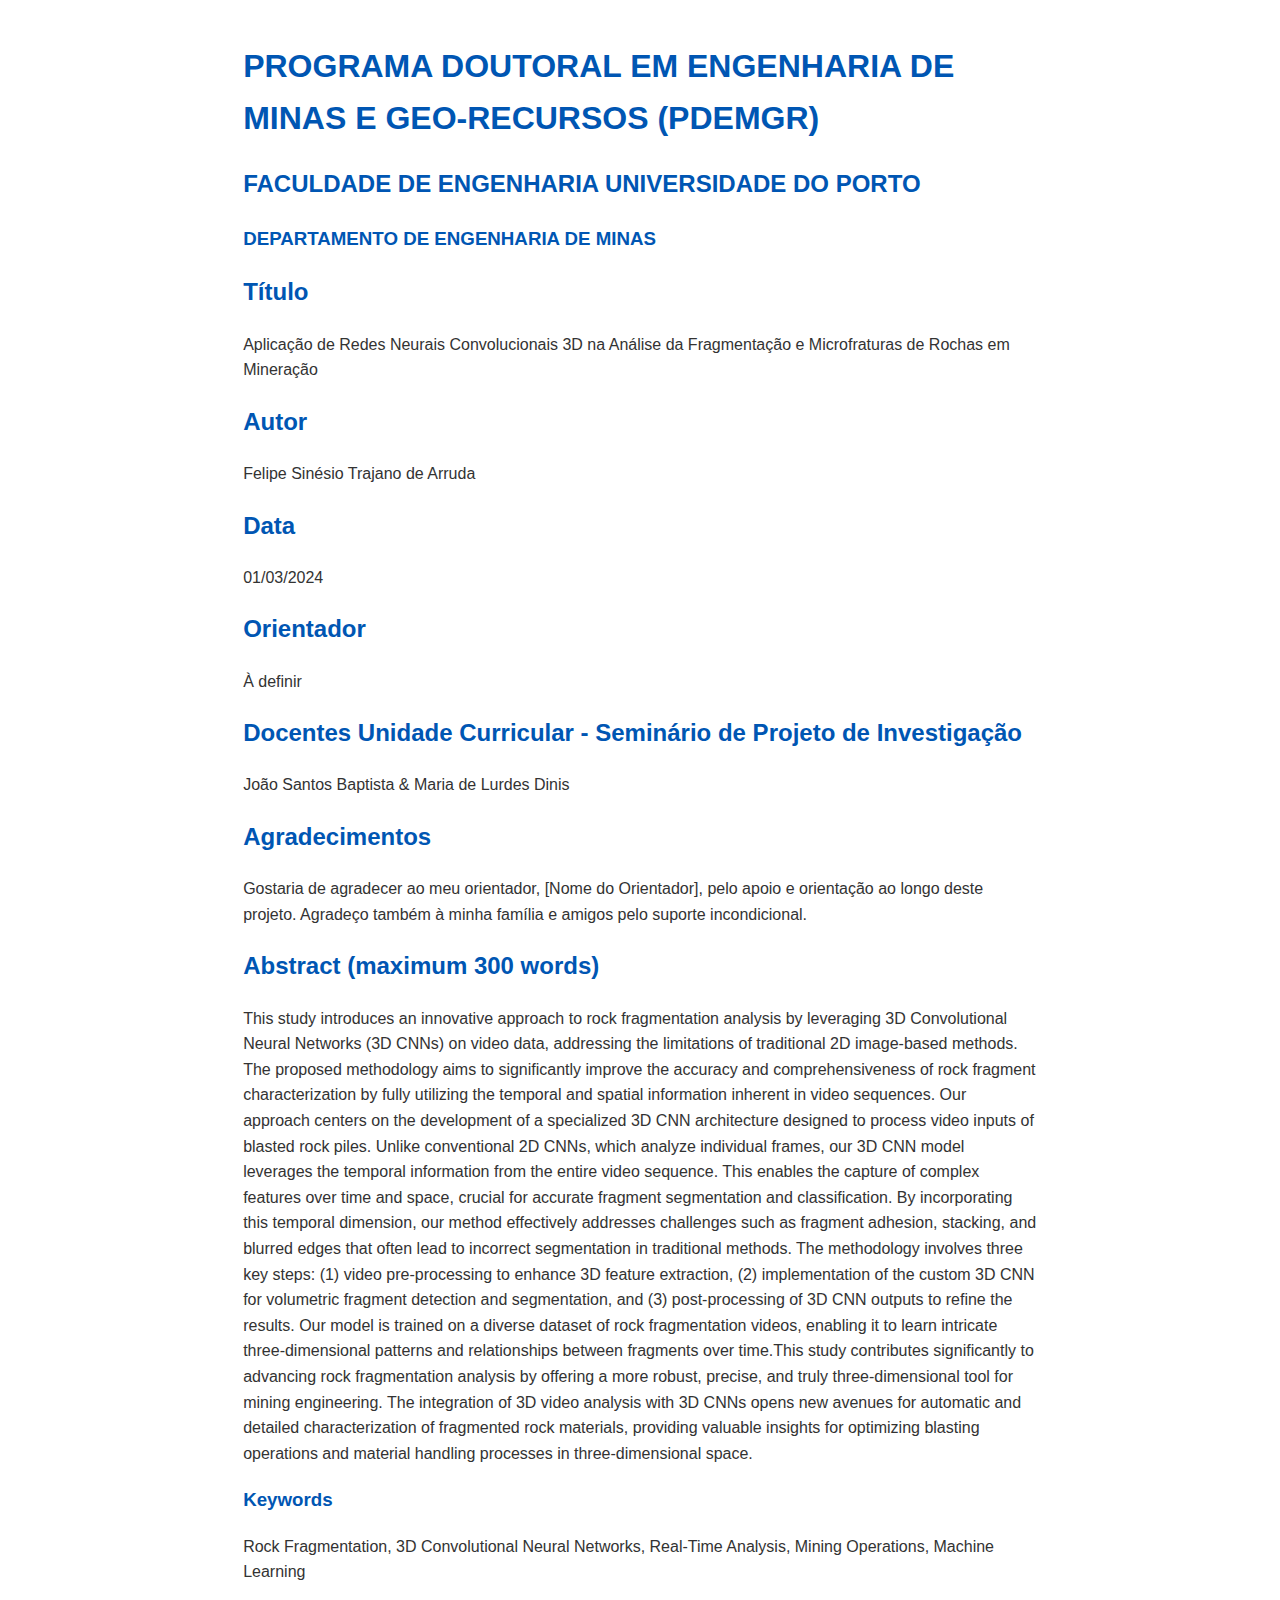
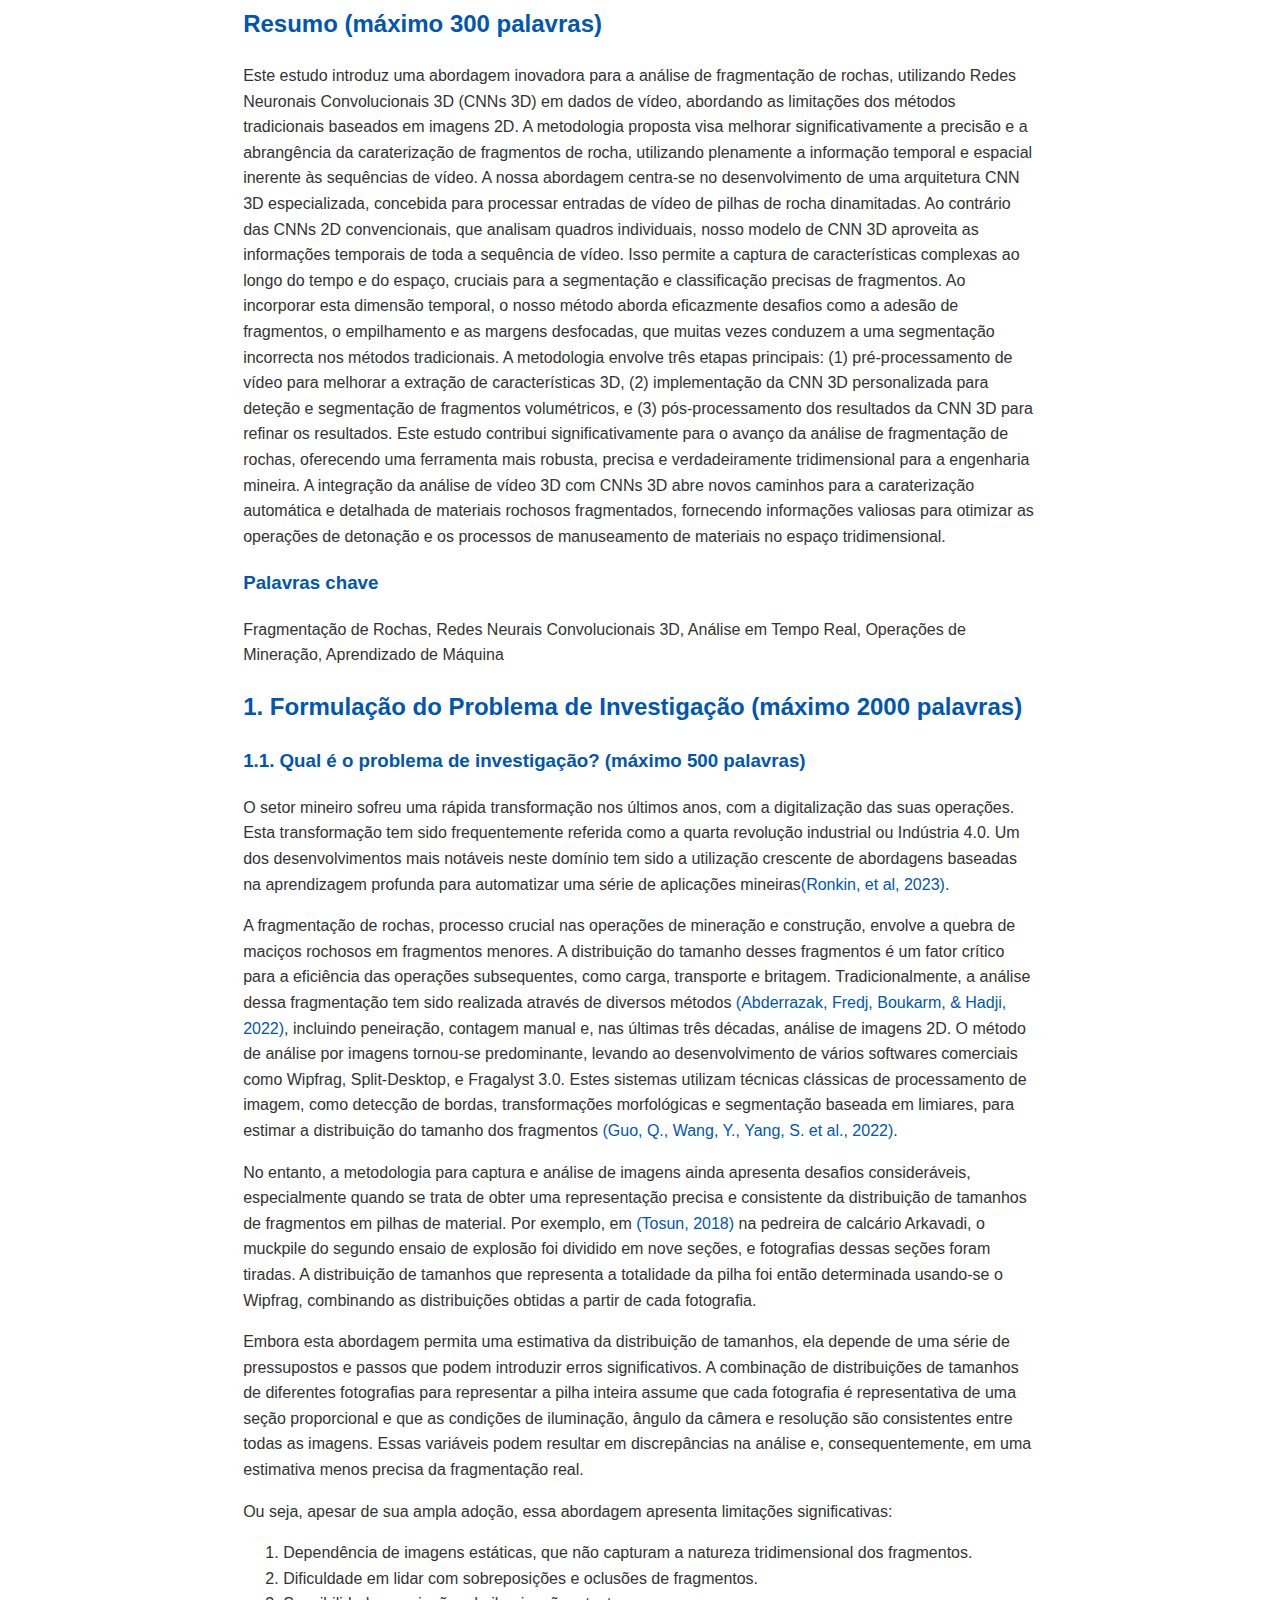
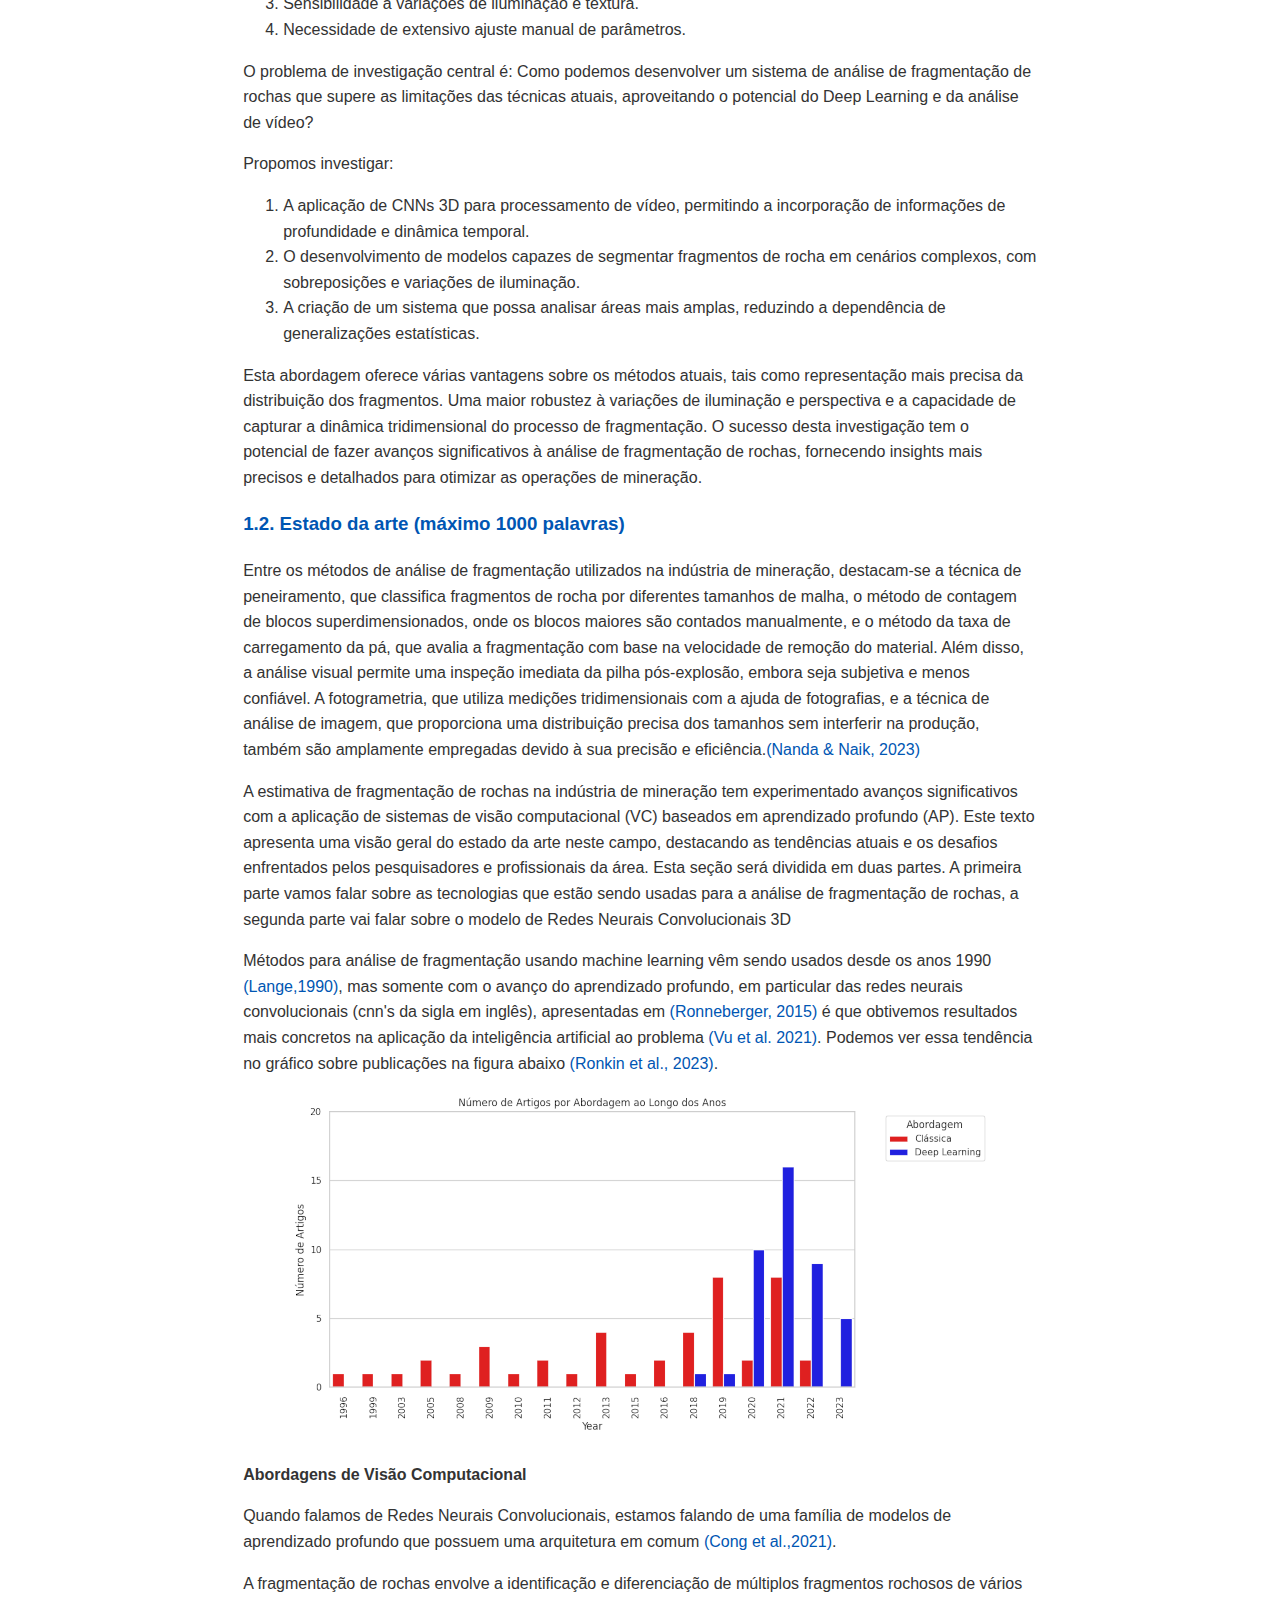
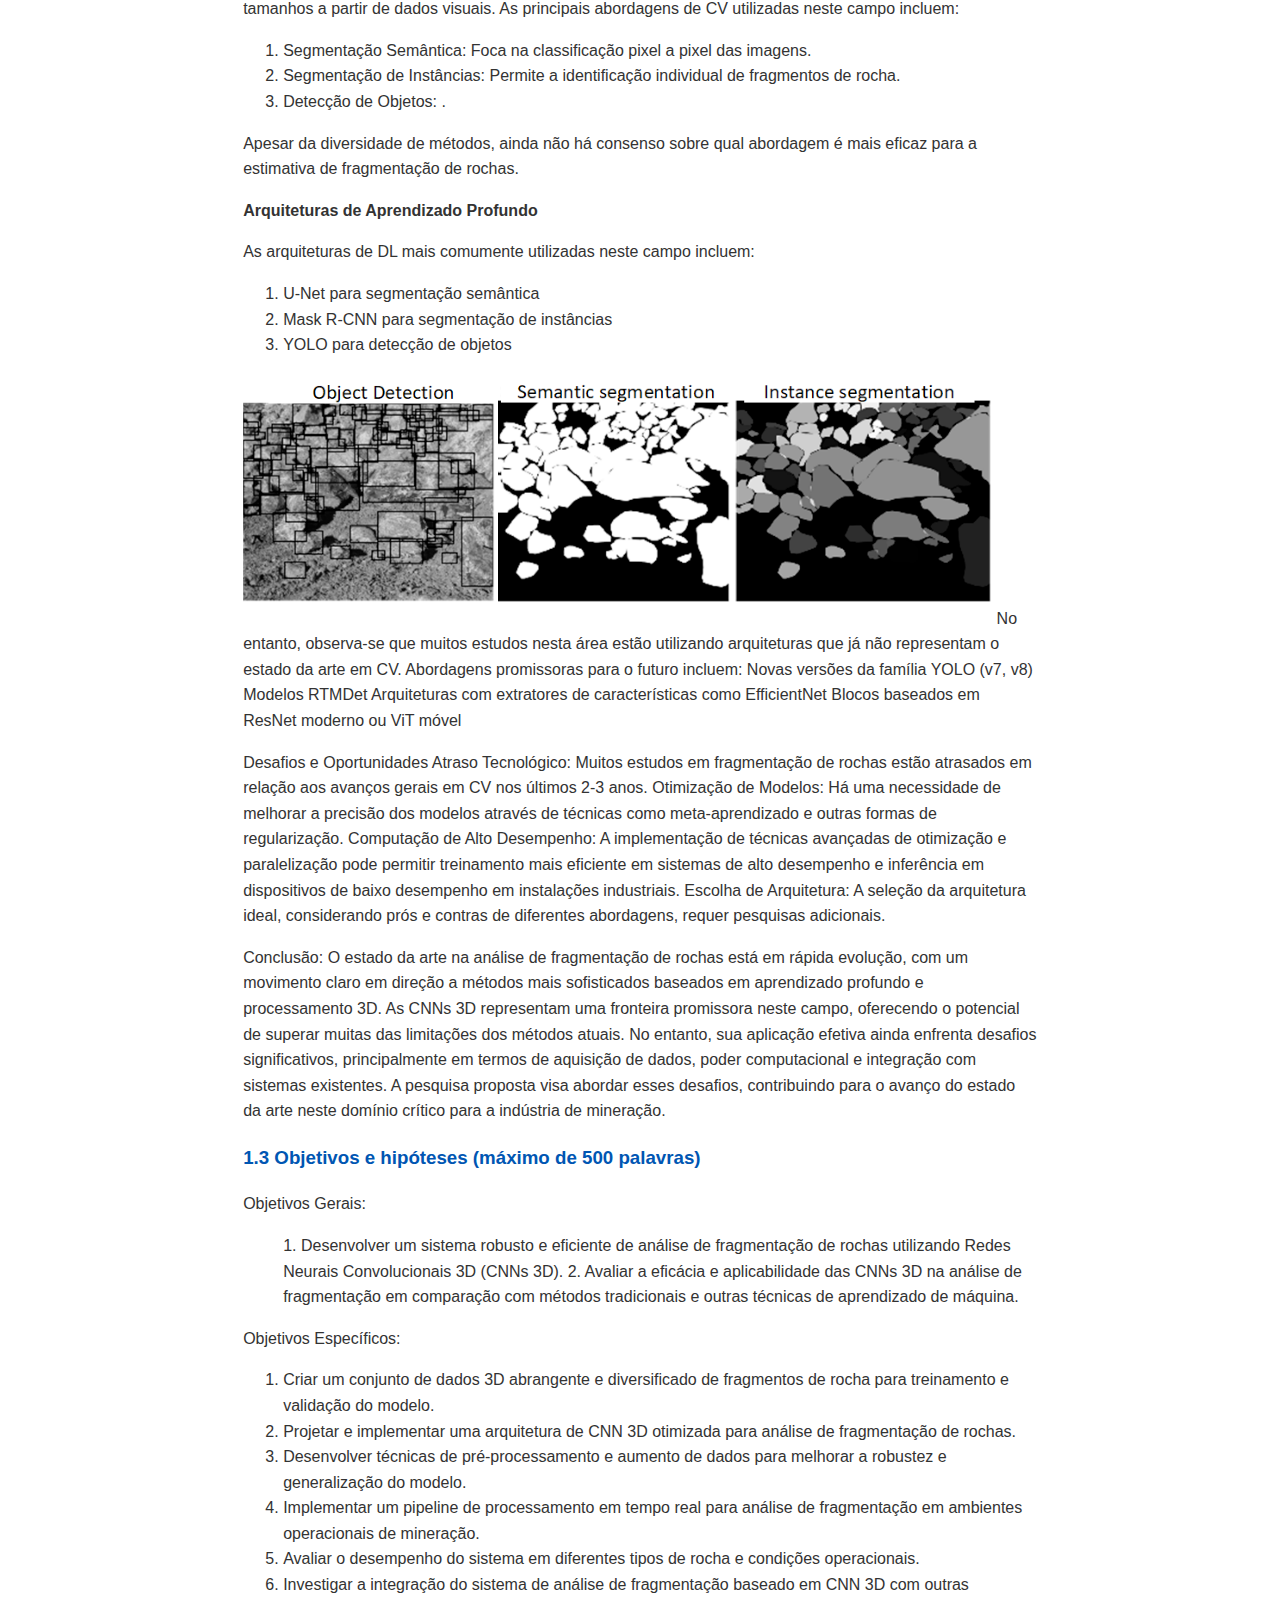
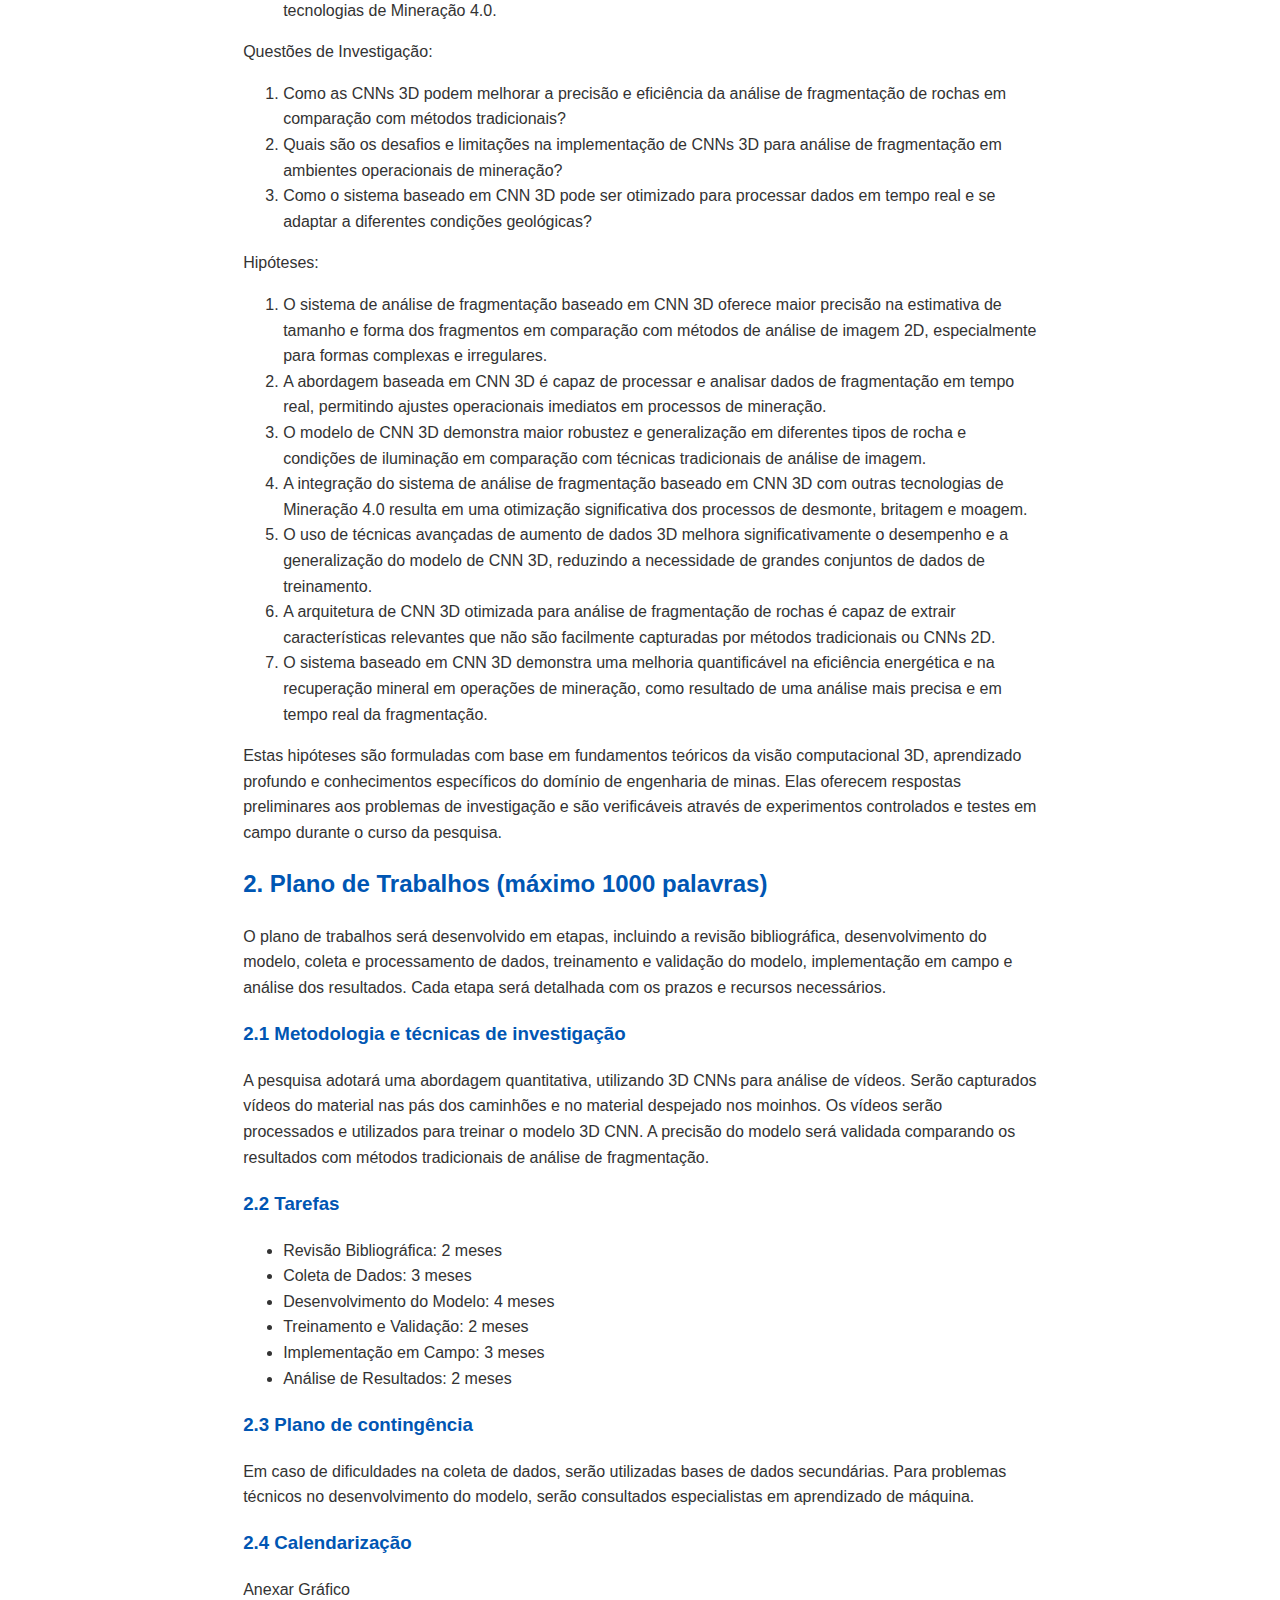
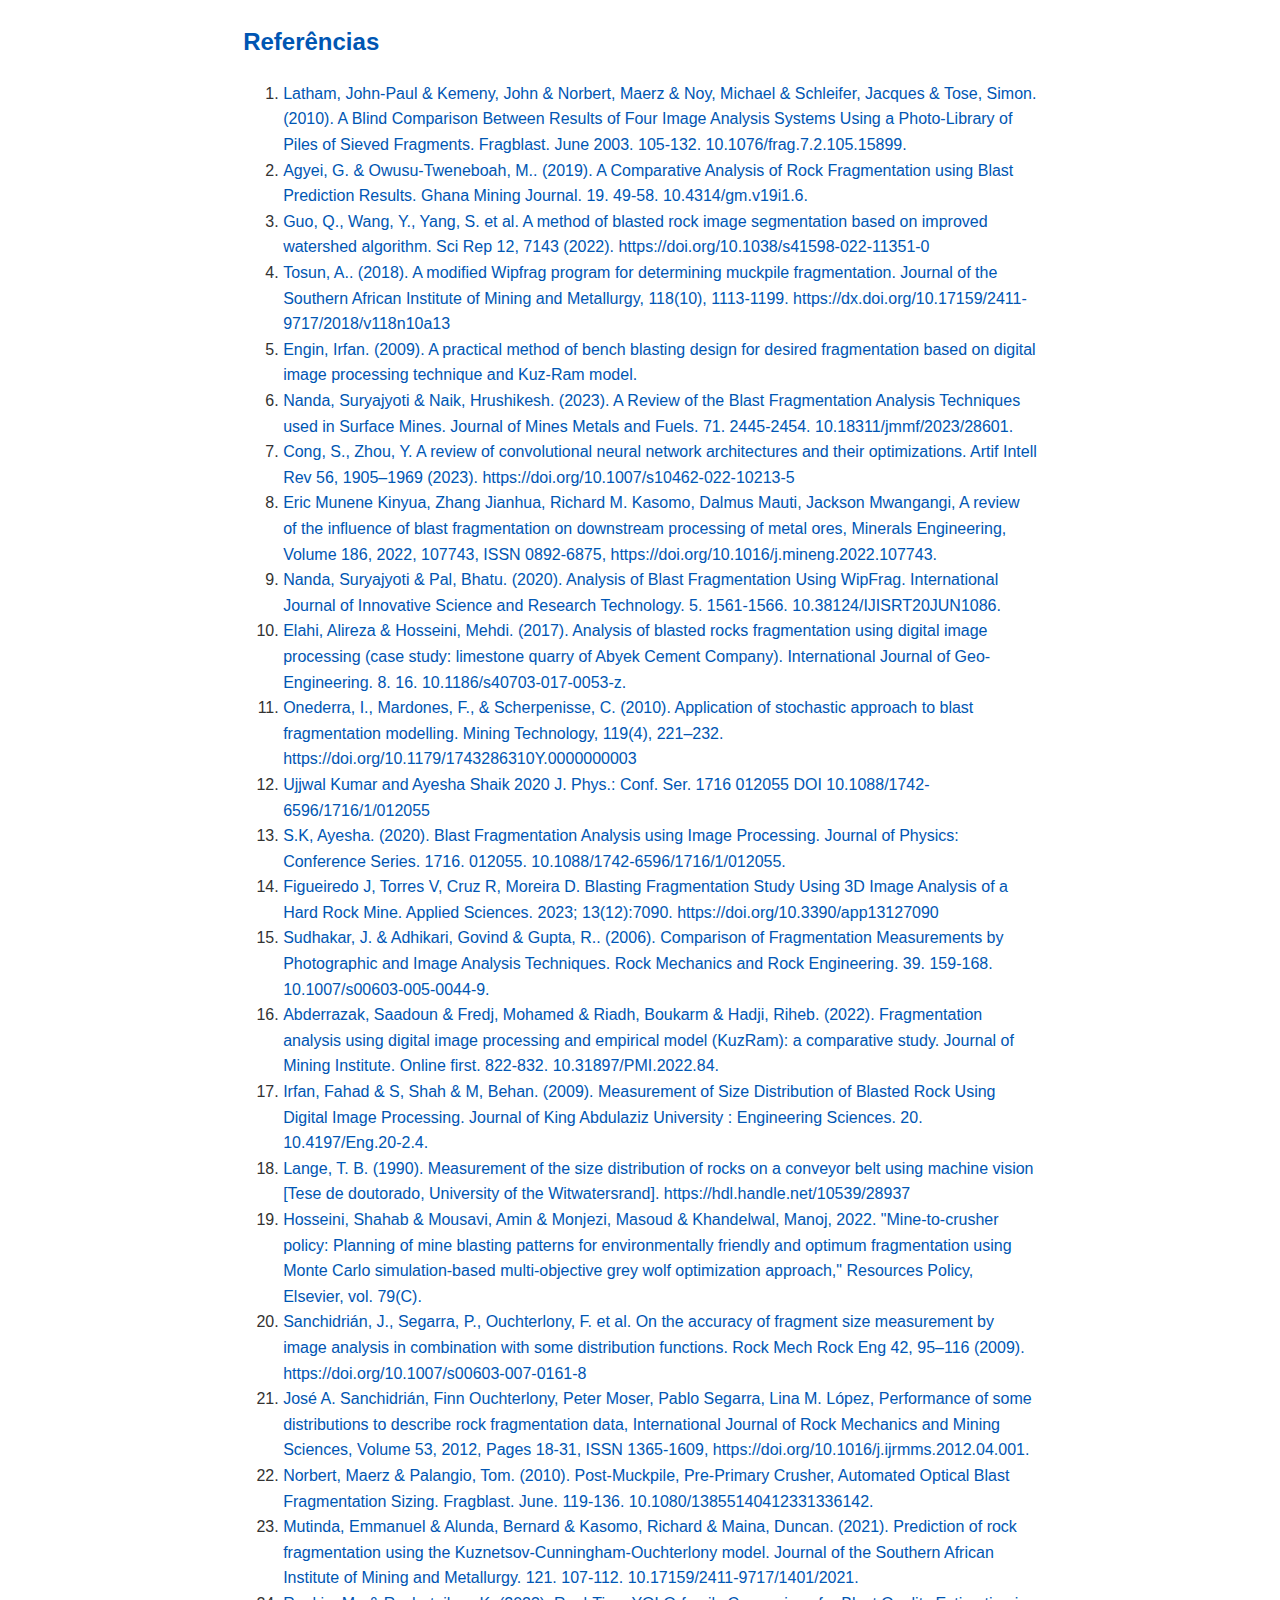
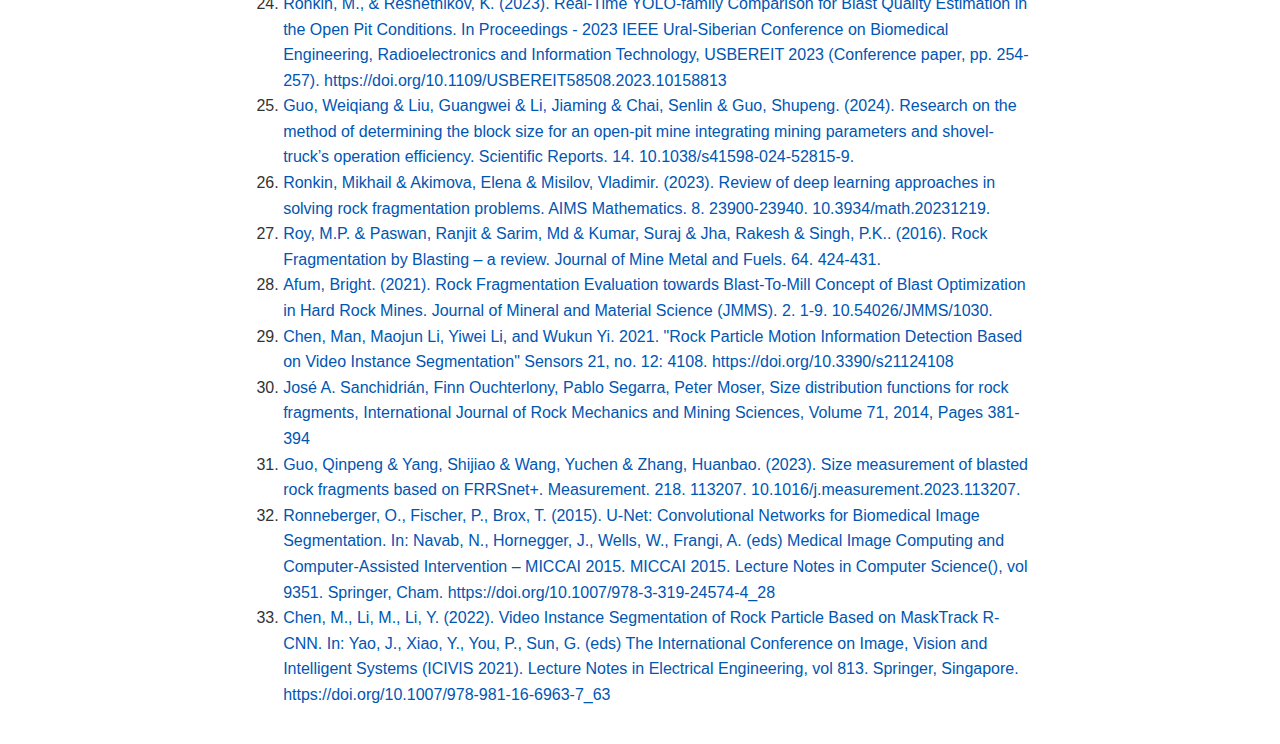
<file: template3.html>
<!DOCTYPE html>
<html lang="pt">

<head>
	<meta charset="UTF-8">
	<meta name="viewport" content="width=device-width, initial-scale=1.0">
	<title>Projeto de Investigação - Engenharia de Minas e Geo-Recursos</title>
	<link rel="stylesheet" href="css/style.css">
</head>

<body>
	<div class="container">
		<header>
			<h1>PROGRAMA DOUTORAL EM ENGENHARIA DE MINAS E GEO-RECURSOS (PDEMGR)</h1>
			<h2>FACULDADE DE ENGENHARIA UNIVERSIDADE DO PORTO</h2>
			<h3>DEPARTAMENTO DE ENGENHARIA DE MINAS</h3>
		</header>

		<section>
			<h2>Título</h2>
			<p>Aplicação de Redes Neurais Convolucionais 3D na Análise da Fragmentação e Microfraturas de Rochas em
				Mineração</p>
		</section>

		<section>
			<h2>Autor</h2>
			<p>Felipe Sinésio Trajano de Arruda</p>
		</section>

		<section>
			<h2>Data</h2>
			<p>01/03/2024</p>
		</section>

		<section>
			<h2>Orientador</h2>
			<p>À definir</p>
		</section>

		<section>
			<h2>Docentes Unidade Curricular - Seminário de Projeto de Investigação</h2>
			<p>João Santos Baptista & Maria de Lurdes Dinis</p>
		</section>

		<section>
			<h2>Agradecimentos</h2>
			<p>Gostaria de agradecer ao meu orientador, [Nome do Orientador], pelo apoio e orientação ao longo deste
				projeto. Agradeço também à minha família e amigos pelo suporte incondicional.</p>
		</section>

		<section>
			<h2>Abstract (maximum 300 words)</h2>

			<p>This study introduces an innovative approach to rock fragmentation analysis by leveraging 3D
				Convolutional Neural Networks (3D CNNs) on video data, addressing the limitations of traditional 2D
				image-based methods. The proposed methodology aims to significantly improve the accuracy and
				comprehensiveness of rock fragment characterization by fully utilizing the temporal and spatial
				information inherent in video sequences. Our approach centers on the development of a specialized 3D CNN
				architecture designed to process video inputs of blasted rock piles. Unlike conventional 2D CNNs, which
				analyze individual frames, our 3D CNN model leverages the temporal information from the entire video
				sequence. This enables the capture of complex features over time and space, crucial for accurate
				fragment segmentation and classification. By incorporating this temporal dimension, our method
				effectively addresses challenges such as fragment adhesion, stacking, and blurred edges that often lead
				to incorrect segmentation in traditional methods. The methodology involves three key steps: (1) video
				pre-processing to enhance 3D feature extraction, (2) implementation of the custom 3D CNN for volumetric
				fragment detection and segmentation, and (3) post-processing of 3D CNN outputs to refine the results.
				Our model is trained on a diverse dataset of rock fragmentation videos, enabling it to learn intricate
				three-dimensional patterns and relationships between fragments over time.This study contributes
				significantly to advancing rock fragmentation analysis by offering a more robust, precise, and truly
				three-dimensional tool for mining engineering. The integration of 3D video analysis with 3D CNNs opens
				new avenues for automatic and detailed characterization of fragmented rock materials, providing valuable
				insights for optimizing blasting operations and material handling processes in three-dimensional space.
			</p>

			<h3>Keywords</h3>
			<p>Rock Fragmentation, 3D Convolutional Neural Networks, Real-Time Analysis, Mining Operations, Machine
				Learning</p>
		</section>

		<section>
			<h2>Resumo (máximo 300 palavras)</h2>

			<p>Este estudo introduz uma abordagem inovadora para a análise de fragmentação de rochas, utilizando Redes
				Neuronais Convolucionais 3D (CNNs 3D) em dados de vídeo, abordando as limitações dos métodos
				tradicionais baseados em imagens 2D. A metodologia proposta visa melhorar significativamente a precisão
				e a abrangência da caraterização de fragmentos de rocha, utilizando plenamente a informação temporal e
				espacial inerente às sequências de vídeo. A nossa abordagem centra-se no desenvolvimento de uma
				arquitetura CNN 3D especializada, concebida para processar entradas de vídeo de pilhas de rocha
				dinamitadas. Ao contrário das CNNs 2D convencionais, que analisam quadros individuais, nosso modelo de
				CNN 3D aproveita as informações temporais de toda a sequência de vídeo. Isso permite a captura de
				características complexas ao longo do tempo e do espaço, cruciais para a segmentação e classificação
				precisas de fragmentos. Ao incorporar esta dimensão temporal, o nosso método aborda eficazmente desafios
				como a adesão de fragmentos, o empilhamento e as margens desfocadas, que muitas vezes conduzem a uma
				segmentação incorrecta nos métodos tradicionais. A metodologia envolve três etapas principais: (1)
				pré-processamento de vídeo para melhorar a extração de características 3D, (2) implementação da CNN 3D
				personalizada para deteção e segmentação de fragmentos volumétricos, e (3) pós-processamento dos
				resultados da CNN 3D para refinar os resultados. Este estudo contribui significativamente para o avanço
				da análise de fragmentação de rochas, oferecendo uma ferramenta mais robusta, precisa e verdadeiramente
				tridimensional para a engenharia mineira. A integração da análise de vídeo 3D com CNNs 3D abre novos
				caminhos para a caraterização automática e detalhada de materiais rochosos fragmentados, fornecendo
				informações valiosas para otimizar as operações de detonação e os processos de manuseamento de materiais
				no espaço tridimensional.</p>

			<h3>Palavras chave</h3>
			<p>Fragmentação de Rochas, Redes Neurais Convolucionais 3D, Análise em Tempo Real, Operações de Mineração,
				Aprendizado de Máquina</p>
		</section>

		<section class="problema_investigacao">
			<h2>1. Formulação do Problema de Investigação (máximo 2000 palavras)</h2>

			<subsection class="problema">

				<h3>1.1. Qual é o problema de investigação? (máximo 500 palavras)</h3>

				<!-- # Problema de Investigação: Evolução da Análise de Fragmentação de Rochas na Era do Deep Learning -->
				<p>O setor mineiro sofreu uma rápida transformação nos últimos anos, com a digitalização das suas
					operações. Esta transformação tem sido frequentemente referida como a quarta revolução industrial ou
					Indústria 4.0. Um dos desenvolvimentos mais notáveis neste domínio tem sido a utilização crescente
					de abordagens baseadas na aprendizagem profunda para automatizar uma série de aplicações mineiras<a
						href="#ronkin" title=" Review of Deep Learning Approaches in Solving Rock Fragmentation Problems">(Ronkin, et al, 2023)</a>.</p>

				<p>A fragmentação de rochas, processo crucial nas operações de mineração e construção, envolve a quebra
					de maciços rochosos em fragmentos menores. A distribuição do tamanho desses fragmentos é um fator
					crítico para a eficiência das operações subsequentes, como carga, transporte e britagem.
					Tradicionalmente, a análise dessa fragmentação tem sido realizada através de diversos métodos <a
						href="#abderrazak" title="Fragmentation Analysis Using Digital Image Processing and Empirical Model (KuzRam) - A Comparative Study">(Abderrazak, Fredj, Boukarm, & Hadji, 2022)</a>, incluindo peneiração,
					contagem manual e, nas últimas três décadas, análise de imagens 2D. O método de análise por imagens
					tornou-se predominante, levando ao desenvolvimento de vários softwares comerciais como Wipfrag,
					Split-Desktop, e Fragalyst 3.0. Estes sistemas utilizam técnicas clássicas de processamento de
					imagem, como detecção de bordas, transformações morfológicas e segmentação baseada em limiares, para
					estimar a distribuição do tamanho dos fragmentos <a href="#guo">(Guo, Q., Wang, Y., Yang, S. et al.,
						2022)</a>.</p>

				<p>No entanto, a metodologia para captura e análise de imagens ainda apresenta desafios consideráveis,
					especialmente quando se trata de obter uma representação precisa e consistente da distribuição de
					tamanhos de fragmentos em pilhas de material. Por exemplo, em <a href="#tosun">(Tosun, 2018)</a> na
					pedreira de calcário Arkavadi, o muckpile do segundo ensaio de explosão foi dividido em nove seções,
					e fotografias dessas seções foram tiradas. A distribuição de tamanhos que representa a totalidade da
					pilha foi então determinada usando-se o Wipfrag, combinando as distribuições obtidas a partir de
					cada fotografia.</p>

				<p>Embora esta abordagem permita uma estimativa da distribuição de tamanhos, ela depende de uma série de
					pressupostos e passos que podem introduzir erros significativos. A combinação de distribuições de
					tamanhos de diferentes fotografias para representar a pilha inteira assume que cada fotografia é
					representativa de uma seção proporcional e que as condições de iluminação, ângulo da câmera e
					resolução são consistentes entre todas as imagens. Essas variáveis podem resultar em discrepâncias
					na análise e, consequentemente, em uma estimativa menos precisa da fragmentação real.</p>

				<p>
					Ou seja, apesar de sua ampla adoção, essa abordagem apresenta limitações significativas:
				<ol>
					<li>Dependência de imagens estáticas, que não capturam a natureza tridimensional dos fragmentos.
					</li>
					<li>Dificuldade em lidar com sobreposições e oclusões de fragmentos.</li>
					<li>Sensibilidade a variações de iluminação e textura.</li>
					<li>Necessidade de extensivo ajuste manual de parâmetros.</li>
				</ol>
				</p>

				<p>O problema de investigação central é: Como podemos desenvolver um sistema de análise de fragmentação
					de rochas que supere as limitações das técnicas atuais, aproveitando o potencial do Deep Learning e
					da análise de vídeo?</p>

				<p>
					Propomos investigar:
				<ol>
					<li>A aplicação de CNNs 3D para processamento de vídeo, permitindo a incorporação de informações de
						profundidade e dinâmica temporal.</li>
					<li>O desenvolvimento de modelos capazes de segmentar fragmentos de rocha em cenários complexos, com
						sobreposições e variações de iluminação.</li>
					<li>A criação de um sistema que possa analisar áreas mais amplas, reduzindo a dependência de
						generalizações estatísticas.</li>
				</ol>
				</p>

				<p>
					Esta abordagem oferece várias vantagens sobre os métodos atuais, tais como representação mais
					precisa da distribuição dos fragmentos.
					Uma maior robustez à variações de iluminação e perspectiva e a capacidade de capturar a dinâmica
					tridimensional do processo de fragmentação.
					O sucesso desta investigação tem o potencial de fazer avanços significativos à análise de
					fragmentação de rochas, fornecendo insights mais precisos e detalhados para otimizar as operações de
					mineração.</p>





			</subsection>

			<subsection class="estado_da_arte">
				<h3>1.2. Estado da arte (máximo 1000 palavras)</h3>

				<p>Entre os métodos de análise de fragmentação utilizados na indústria de mineração, destacam-se a
					técnica de peneiramento, que classifica fragmentos de rocha por diferentes tamanhos de malha, o
					método de contagem de blocos superdimensionados, onde os blocos maiores são contados manualmente, e
					o método da taxa de carregamento da pá, que avalia a fragmentação com base na velocidade de remoção
					do material. Além disso, a análise visual permite uma inspeção imediata da pilha pós-explosão,
					embora seja subjetiva e menos confiável. A fotogrametria, que utiliza medições tridimensionais com a
					ajuda de fotografias, e a técnica de análise de imagem, que proporciona uma distribuição precisa dos
					tamanhos sem interferir na produção, também são amplamente empregadas devido à sua precisão e
					eficiência.<a href="#nanda_e_naik">(Nanda & Naik, 2023)</a></p>


				<p>A estimativa de fragmentação de rochas na indústria de mineração tem experimentado avanços
					significativos com a aplicação de sistemas de visão computacional (VC) baseados em aprendizado
					profundo (AP). Este texto apresenta uma visão geral do estado da arte neste campo, destacando as
					tendências atuais e os desafios enfrentados pelos pesquisadores e profissionais da área. Esta seção
					será dividida
					em duas partes. A primeira parte vamos falar sobre as tecnologias que estão sendo usadas para a
					análise de fragmentação de rochas, a segunda parte vai falar sobre o modelo de Redes Neurais
					Convolucionais 3D</p>

				<p>Métodos para análise de fragmentação usando machine learning vêm sendo usados desde os anos 1990 <a
						href="#lange">(Lange,1990)</a>, mas somente com o avanço do aprendizado profundo, em particular das redes neurais convolucionais (cnn's da sigla em inglês), apresentadas em <a
						href="#ronneberger">(Ronneberger, 2015)</a> é que obtivemos resultados mais concretos na
					aplicação da inteligência artificial ao problema <a href="#vu">(Vu et al. 2021)</a>. Podemos ver essa tendência no gráfico sobre publicações na figura abaixo <a href="#ronkin">(Ronkin et al., 2023)</a>.</p>



				<p style="text-align: center;"><img src="imagens/Untitled_menor.png" alt=""></p>


				<p><strong>Abordagens de Visão Computacional</strong></p>

				<p>Quando falamos de Redes Neurais Convolucionais, estamos falando de uma família de modelos de
					aprendizado profundo que possuem uma arquitetura em comum <a href="#cong">(Cong et al.,2021)</a>.
				</p>

				<p>
					A fragmentação de rochas envolve a identificação e diferenciação de múltiplos fragmentos rochosos de
					vários tamanhos a partir de dados visuais. As principais abordagens de CV utilizadas neste campo
					incluem:
				<ol>
					<li>Segmentação Semântica: Foca na classificação pixel a pixel das imagens.</li>
					<li>Segmentação de Instâncias: Permite a identificação individual de fragmentos de rocha.</li>
					<li>Detecção de Objetos: .</li>
				</ol>
				</p>

				<p>Apesar da diversidade de métodos, ainda não há consenso sobre qual abordagem é mais eficaz para a
					estimativa de fragmentação de rochas.</p>

				<p><strong>Arquiteturas de Aprendizado Profundo</strong></p>

				<p>
					As arquiteturas de DL mais comumente utilizadas neste campo incluem:
				<ol>
					<li>U-Net para segmentação semântica</li>
					<li>Mask R-CNN para segmentação de instâncias</li>
					<li>YOLO para detecção de objetos</li>
				</ol>

				<img src="imagens/tipos.png" alt="">
				No entanto, observa-se que muitos estudos nesta área estão utilizando arquiteturas que já não
				representam o estado da arte em CV. Abordagens promissoras para o futuro incluem:
				Novas versões da família YOLO (v7, v8)
				Modelos RTMDet
				Arquiteturas com extratores de características como EfficientNet
				Blocos baseados em ResNet moderno ou ViT móvel
				</p>

				<!-- <p>
				Otimização de Desempenho
				A maioria dos estudos neste campo emprega arquiteturas de computação paralela para treinamento e inferência, tipicamente utilizando estações de trabalho com processadores gráficos. No entanto, há uma lacuna na otimização de desempenho. Técnicas modernas de otimização incluem:
					Aritmética de Precisão Mista: Combina precisão de ponto flutuante de 16 e 32 bits.
					Computações com Matrizes Esparsas: Reduz requisitos de memória e aumenta a velocidade de computação.
					Destilação de Conhecimento: Cria modelos DL leves a partir de modelos pré-treinados maiores.
			</p>

			<p>
				Estratégias de Paralelização
				Para sistemas paralelos massivos, várias estratégias de paralelização podem ser identificadas:
					Paralelismo de Dados: Distribui grandes conjuntos de dados entre múltiplos dispositivos.
					Paralelismo de Modelo: Divide o modelo entre diferentes dispositivos.
					Pipelining: Organiza o modelo em estágios sequenciais.
					Hibridização: Combina múltiplas estratégias de paralelização.
			</p> -->

				<p>
					Desafios e Oportunidades
					Atraso Tecnológico: Muitos estudos em fragmentação de rochas estão atrasados em relação aos avanços
					gerais em CV nos últimos 2-3 anos.
					Otimização de Modelos: Há uma necessidade de melhorar a precisão dos modelos através de técnicas
					como meta-aprendizado e outras formas de regularização.
					Computação de Alto Desempenho: A implementação de técnicas avançadas de otimização e paralelização
					pode permitir treinamento mais eficiente em sistemas de alto desempenho e inferência em dispositivos
					de baixo desempenho em instalações industriais.
					Escolha de Arquitetura: A seleção da arquitetura ideal, considerando prós e contras de diferentes
					abordagens, requer pesquisas adicionais.
				</p>

				<p>Conclusão: O estado da arte na análise de fragmentação de rochas está em rápida evolução, com um
					movimento claro em direção a métodos mais sofisticados baseados em aprendizado profundo e
					processamento 3D. As CNNs 3D representam uma fronteira promissora neste campo, oferecendo o
					potencial de superar muitas das limitações dos métodos atuais. No entanto, sua aplicação efetiva
					ainda enfrenta desafios significativos, principalmente em termos de aquisição de dados, poder
					computacional e integração com sistemas existentes. A pesquisa proposta visa abordar esses desafios,
					contribuindo para o avanço do estado da arte neste domínio crítico para a indústria de mineração.
				</p>

			</subsection>

			<subsection class="objetivos">
				<h3>1.3 Objetivos e hipóteses (máximo de 500 palavras)</h3>
				<p>
					Objetivos Gerais:
				<ol>
					1. Desenvolver um sistema robusto e eficiente de análise de fragmentação de rochas utilizando Redes
					Neurais Convolucionais 3D (CNNs 3D).
					2. Avaliar a eficácia e aplicabilidade das CNNs 3D na análise de fragmentação em comparação com
					métodos tradicionais e outras técnicas de aprendizado de máquina.
				</ol>

				Objetivos Específicos:
				<ol>
					<li>Criar um conjunto de dados 3D abrangente e diversificado de fragmentos de rocha para treinamento
						e validação do modelo.</li>
					<li>Projetar e implementar uma arquitetura de CNN 3D otimizada para análise de fragmentação de
						rochas.</li>
					<li>Desenvolver técnicas de pré-processamento e aumento de dados para melhorar a robustez e
						generalização do modelo.</li>
					<li>Implementar um pipeline de processamento em tempo real para análise de fragmentação em ambientes
						operacionais de mineração.</li>
					<li>Avaliar o desempenho do sistema em diferentes tipos de rocha e condições operacionais.</li>
					<li>Investigar a integração do sistema de análise de fragmentação baseado em CNN 3D com outras
						tecnologias de Mineração 4.0.</li>
				</ol>

				Questões de Investigação:
				<ol>
					<li>Como as CNNs 3D podem melhorar a precisão e eficiência da análise de fragmentação de rochas em
						comparação com métodos tradicionais?</li>
					<li>Quais são os desafios e limitações na implementação de CNNs 3D para análise de fragmentação em
						ambientes operacionais de mineração?</li>
					<li>Como o sistema baseado em CNN 3D pode ser otimizado para processar dados em tempo real e se
						adaptar a diferentes condições geológicas?</li>
				</ol>

				Hipóteses:

				<ol>
					<li>O sistema de análise de fragmentação baseado em CNN 3D oferece maior precisão na estimativa de
						tamanho e forma dos fragmentos em comparação com métodos de análise de imagem 2D, especialmente
						para formas complexas e irregulares.</li>

					<li>A abordagem baseada em CNN 3D é capaz de processar e analisar dados de fragmentação em tempo
						real, permitindo ajustes operacionais imediatos em processos de mineração.</li>

					<li>O modelo de CNN 3D demonstra maior robustez e generalização em diferentes tipos de rocha e
						condições de iluminação em comparação com técnicas tradicionais de análise de imagem.</li>

					<li>A integração do sistema de análise de fragmentação baseado em CNN 3D com outras tecnologias de
						Mineração 4.0 resulta em uma otimização significativa dos processos de desmonte, britagem e
						moagem.</li>

					<li>O uso de técnicas avançadas de aumento de dados 3D melhora significativamente o desempenho e a
						generalização do modelo de CNN 3D, reduzindo a necessidade de grandes conjuntos de dados de
						treinamento.</li>

					<li>A arquitetura de CNN 3D otimizada para análise de fragmentação de rochas é capaz de extrair
						características relevantes que não são facilmente capturadas por métodos tradicionais ou CNNs
						2D.</li>

					<li>O sistema baseado em CNN 3D demonstra uma melhoria quantificável na eficiência energética e na
						recuperação mineral em operações de mineração, como resultado de uma análise mais precisa e em
						tempo real da fragmentação.</li>
				</ol>

				Estas hipóteses são formuladas com base em fundamentos teóricos da visão computacional 3D, aprendizado
				profundo e conhecimentos específicos do domínio de engenharia de minas. Elas oferecem respostas
				preliminares aos problemas de investigação e são verificáveis através de experimentos controlados e
				testes em campo durante o curso da pesquisa.</p>
			</subsection>
		</section>

		<section class="plano_de_trabalho">
			<h2>2. Plano de Trabalhos (máximo 1000 palavras)</h2>
			<p>O plano de trabalhos será desenvolvido em etapas, incluindo a revisão bibliográfica, desenvolvimento do
				modelo, coleta e processamento de dados, treinamento e validação do modelo, implementação em campo e
				análise dos resultados. Cada etapa será detalhada com os prazos e recursos necessários.</p>
		</section>

		<section class="metodologia">
			<h3>2.1 Metodologia e técnicas de investigação</h3>
			<p>A pesquisa adotará uma abordagem quantitativa, utilizando 3D CNNs para análise de vídeos. Serão
				capturados vídeos do material nas pás dos caminhões e no material despejado nos moinhos. Os vídeos serão
				processados e utilizados para treinar o modelo 3D CNN. A precisão do modelo será validada comparando os
				resultados com métodos tradicionais de análise de fragmentação.</p>
		</section>

		<section class="tarefas">
			<h3>2.2 Tarefas</h3>
			<ul>
				<li>Revisão Bibliográfica: 2 meses</li>
				<li>Coleta de Dados: 3 meses</li>
				<li>Desenvolvimento do Modelo: 4 meses</li>
				<li>Treinamento e Validação: 2 meses</li>
				<li>Implementação em Campo: 3 meses</li>
				<li>Análise de Resultados: 2 meses</li>
			</ul>
		</section>

		<section class="plano_contingencia">
			<h3>2.3 Plano de contingência</h3>
			<p>Em caso de dificuldades na coleta de dados, serão utilizadas bases de dados secundárias. Para problemas
				técnicos no desenvolvimento do modelo, serão consultados especialistas em aprendizado de máquina.</p>
		</section>

		<section class="calendarizacao">
			<h3>2.4 Calendarização</h3>
			<p>Anexar Gráfico</p>
		</section>


		<section class="bibliografia">
			<h2 id="referencias">Referências</h2>
			<ol>

				<li><a
						href="artigos/fragmentacao/A Blind Comparison Between Results of Four Image Analysis Systems Using a Photo-Library of Piles of Sieved Fragments.pdf">Latham,
						John-Paul & Kemeny, John & Norbert, Maerz & Noy, Michael & Schleifer, Jacques & Tose, Simon.
						(2010). A Blind Comparison Between Results of Four Image Analysis Systems Using a Photo-Library
						of Piles of Sieved Fragments. Fragblast. June 2003. 105-132. 10.1076/frag.7.2.105.15899. </a>
				</li>

				<li><a
						href="artigos/fragmentacao/A Comparative Analysis of Rock Fragmentation using Blast Prediction Results.pdf">Agyei,
						G. & Owusu-Tweneboah, M.. (2019). A Comparative Analysis of Rock Fragmentation using Blast
						Prediction Results. Ghana Mining Journal. 19. 49-58. 10.4314/gm.v19i1.6. </a></li>

				<li><a
						href="artigos/fragmentacao/A method of blasted rock image segmentation based on improved watershed algorithm.pdf">Guo,
						Q., Wang, Y., Yang, S. et al. A method of blasted rock image segmentation based on improved
						watershed algorithm. Sci Rep 12, 7143 (2022). https://doi.org/10.1038/s41598-022-11351-0</a>
				</li>

				<li><a
						href="artigos/fragmentacao/A modified Wipfrag program for determining muckpile fragmentation.pdf">Tosun,
						A.. (2018). A modified Wipfrag program for determining muckpile fragmentation. Journal of the
						Southern African Institute of Mining and Metallurgy, 118(10), 1113-1199.
						https://dx.doi.org/10.17159/2411-9717/2018/v118n10a13</a></li>

				<li><a
						href="artigos/fragmentacao/A practical method of bench blasting design for desired fragmentation based on digital image processing technique and Kuz-Ram model.pdf">Engin,
						Irfan. (2009). A practical method of bench blasting design for desired fragmentation based on
						digital image processing technique and Kuz-Ram model. </a></li>

				<li id="nanda_e_naik"><a
						href="artigos/fragmentacao/A Review of the Blast Fragmentation Analysis Techniques used in Surface Mines.pdf">Nanda,
						Suryajyoti & Naik, Hrushikesh. (2023). A Review of the Blast Fragmentation Analysis Techniques
						used in Surface Mines. Journal of Mines Metals and Fuels. 71. 2445-2454.
						10.18311/jmmf/2023/28601.</a></li>

				<li id="cong"><a
						href="artigos/convolucao/A review of convolutional neural network architectures and their optimizations.pdf">Cong,
						S., Zhou, Y. A review of convolutional neural network architectures and their optimizations.
						Artif Intell Rev 56, 1905–1969 (2023). https://doi.org/10.1007/s10462-022-10213-5</a></li>

				<li id="kinyua"><a
						href="artigos/A review of the influence of blast fragmentation on downstream processing of metal ores.pdf">Eric
						Munene Kinyua, Zhang Jianhua, Richard M. Kasomo, Dalmus Mauti, Jackson Mwangangi, A review of
						the influence of blast fragmentation on downstream processing of metal ores, Minerals
						Engineering, Volume 186, 2022, 107743, ISSN 0892-6875,
						https://doi.org/10.1016/j.mineng.2022.107743.</a></li>

				<li><a href="artigos/fragmentacao/Analysis of Blast Fragmentation Using WipFrag.pdf">Nanda, Suryajyoti &
						Pal, Bhatu. (2020). Analysis of Blast Fragmentation Using WipFrag. International Journal of
						Innovative Science and Research Technology. 5. 1561-1566. 10.38124/IJISRT20JUN1086. </a></li>

				<li><a
						href="artigos/fragmentacao/Analysis of blasted rocks fragmentation using digital image processing (case study -  limestone quarry of Abyek Cement Company).pdf">Elahi,
						Alireza & Hosseini, Mehdi. (2017). Analysis of blasted rocks fragmentation using digital image
						processing (case study: limestone quarry of Abyek Cement Company). International Journal of
						Geo-Engineering. 8. 16. 10.1186/s40703-017-0053-z. </a></li>

				<li><a
						href="artigos/fragmentacao/Application of stochastic approach to blast fragmentation modelling.pdf">
						Onederra, I., Mardones, F., & Scherpenisse, C. (2010). Application of stochastic approach to
						blast fragmentation modelling. Mining Technology, 119(4), 221–232.
						https://doi.org/10.1179/1743286310Y.0000000003</a></li>

				<li><a href="artigos/fragmentacao/Blast fragmentation analysis using image processing.pdf">Ujjwal Kumar
						and Ayesha Shaik 2020 J. Phys.: Conf. Ser. 1716 012055 DOI 10.1088/1742-6596/1716/1/012055</a>
				</li>

				<li><a href="artigos/fragmentacao/Blast Fragmentation Analysis using Image Processing2.pdf">S.K, Ayesha.
						(2020). Blast Fragmentation Analysis using Image Processing. Journal of Physics: Conference
						Series. 1716. 012055. 10.1088/1742-6596/1716/1/012055. </a></li>

				<li><a
						href="artigos/fragmentacao/Blasting Fragmentation Study Using 3D Image Analysis of a Hard Rock Mine.pdf">Figueiredo
						J, Torres V, Cruz R, Moreira D. Blasting Fragmentation Study Using 3D Image Analysis of a Hard
						Rock Mine. Applied Sciences. 2023; 13(12):7090. https://doi.org/10.3390/app13127090 </a></li>

				<li><a
						href="artigos/fragmentacao/Comparison of Fragmentation Measurements by Photographic and Image Analysis Techniques.pdf">Sudhakar,
						J. & Adhikari, Govind & Gupta, R.. (2006). Comparison of Fragmentation Measurements by
						Photographic and Image Analysis Techniques. Rock Mechanics and Rock Engineering. 39. 159-168.
						10.1007/s00603-005-0044-9. </a></li>

				<!-- <li><a href="artigos/fragmentacao/Enhancing Rock Fragmentation Assessment in Mining Blasting through Machine Learning Algorithms - An Effective Approach.pdf">Gebretsadik Abraha, Angesom & Kumar, Rahul & Ikeda, Hajime & Ali, Mujahid & Fissha, Yewuhalashet & Mishra, Arvind & Kide Hailemariam, Yemane & Mnzool, Mohammed & Ali, Enas & Gomaa, Ehab. (2023). Enhancing Rock Fragmentation Assessment in Mining Blasting through Machine Learning Algorithms: An Effective Approach. 10.20944/preprints202306.0891.v1.</a> </li>
				
				<li><a href="artigos/fragmentacao/Enhancing rock fragmentation assessment in mine blasting through machine learning algorithms - a practical approach.pdf">Gebretsadik, A., Kumar, R., Fissha, Y. et al. Enhancing rock fragmentation assessment in mine blasting through machine learning algorithms: a practical approach. Discov Appl Sci 6, 223 (2024). https://doi.org/10.1007/s42452-024-05888-0</a></li> -->

				<li id="abderrazak"><a
						href="artigos/fragmentacao/Fragmentation analysis using digital image processing and empirical model (KuzRam) - a comparative study.pdf">Abderrazak,
						Saadoun & Fredj, Mohamed & Riadh, Boukarm & Hadji, Riheb. (2022). Fragmentation analysis using
						digital image processing and empirical model (KuzRam): a comparative study. Journal of Mining
						Institute. Online first. 822-832. 10.31897/PMI.2022.84. </a></li>

				<li><a
						href="artigos/fragmentacao/Measurement of Size Distribution of Blasted Rock Using Digital Image Processing.pdf">Irfan,
						Fahad & S, Shah & M, Behan. (2009). Measurement of Size Distribution of Blasted Rock Using
						Digital Image Processing. Journal of King Abdulaziz University : Engineering Sciences. 20.
						10.4197/Eng.20-2.4. </a></li>

				<li><a
						href="artigos/fragmentacao/Measurement of the Size Distribution of Rocks on a Conveyor Beit Using Machine Vision.pdf">Lange,
						T. B. (1990). Measurement of the size distribution of rocks on a conveyor belt using machine
						vision [Tese de doutorado, University of the Witwatersrand].
						https://hdl.handle.net/10539/28937</a></li>

				<li><a
						href="artigos/fragmentacao/Mine-to-crusher policy - Planning of mine blasting patterns for environmentally friendly and optimum fragmentation using Monte Carlo.pdf">Hosseini,
						Shahab & Mousavi, Amin & Monjezi, Masoud & Khandelwal, Manoj, 2022. "Mine-to-crusher policy:
						Planning of mine blasting patterns for environmentally friendly and optimum fragmentation using
						Monte Carlo simulation-based multi-objective grey wolf optimization approach," Resources Policy,
						Elsevier, vol. 79(C). </a></li>

				<li><a
						href="artigos/fragmentacao/On the accuracy of fragment size measurement by image analysis in combination with some distribution functions.pdf">Sanchidrián,
						J., Segarra, P., Ouchterlony, F. et al. On the accuracy of fragment size measurement by image
						analysis in combination with some distribution functions. Rock Mech Rock Eng 42, 95–116 (2009).
						https://doi.org/10.1007/s00603-007-0161-8</a></li>

				<li><a
						href="artigos/fragmentacao/Performance of some distributions to describe rock fragmentation data.pdf">José
						A. Sanchidrián, Finn Ouchterlony, Peter Moser, Pablo Segarra, Lina M. López, Performance of some
						distributions to describe rock fragmentation data, International Journal of Rock Mechanics and
						Mining Sciences, Volume 53, 2012, Pages 18-31, ISSN 1365-1609,
						https://doi.org/10.1016/j.ijrmms.2012.04.001.</a></li>

				<li><a
						href="artigos/fragmentacao/Post-Muckpile, Pre-Primary Crusher, Automated Optical Blast Fragmentation Sizing.pdf">Norbert,
						Maerz & Palangio, Tom. (2010). Post-Muckpile, Pre-Primary Crusher, Automated Optical Blast
						Fragmentation Sizing. Fragblast. June. 119-136. 10.1080/13855140412331336142. </a></li>


				<li><a href="artigos/fragmentacao/Prediction_of_rock_fragmentation_using_the_Kuznets.pdf">Mutinda,
						Emmanuel & Alunda, Bernard & Kasomo, Richard & Maina, Duncan. (2021). Prediction of rock
						fragmentation using the Kuznetsov-Cunningham-Ouchterlony model. Journal of the Southern African
						Institute of Mining and Metallurgy. 121. 107-112. 10.17159/2411-9717/1401/2021. </a></li>

				<li><a
						href="artigos/fragmentacao/Real-Time YOLO-family Comparison For Blast Quality Estimation in the Open Pit Conditions.pdf">Ronkin,
						M., & Reshetnikov, K. (2023). Real-Time YOLO-family Comparison for Blast Quality Estimation in
						the Open Pit Conditions. In Proceedings - 2023 IEEE Ural-Siberian Conference on Biomedical
						Engineering, Radioelectronics and Information Technology, USBEREIT 2023 (Conference paper, pp.
						254-257). https://doi.org/10.1109/USBEREIT58508.2023.10158813</a></li>

				<li><a
						href="artigos/fragmentacao/Research on the method of determining the block size for an open‑pit mine integrating mining parameters and shovel‑truck’s operation efficiency.pdf">Guo,
						Weiqiang & Liu, Guangwei & Li, Jiaming & Chai, Senlin & Guo, Shupeng. (2024). Research on the
						method of determining the block size for an open-pit mine integrating mining parameters and
						shovel-truck’s operation efficiency. Scientific Reports. 14. 10.1038/s41598-024-52815-9.</a>
				</li>

				<li id="ronkin"><a
						href="artigos/fragmentacao/Review of deep learning approaches in solving rock fragmentation problems.pdf">Ronkin,
						Mikhail & Akimova, Elena & Misilov, Vladimir. (2023). Review of deep learning approaches in
						solving rock fragmentation problems. AIMS Mathematics. 8. 23900-23940. 10.3934/math.20231219.
					</a></li>

				<li><a href="artigos/fragmentacao/Rock Fragmentation by Blasting – a review.pdf">Roy, M.P. & Paswan,
						Ranjit & Sarim, Md & Kumar, Suraj & Jha, Rakesh & Singh, P.K.. (2016). Rock Fragmentation by
						Blasting – a review. Journal of Mine Metal and Fuels. 64. 424-431. </a></li>

				<li><a
						href="artigos/fragmentacao/Rock Fragmentation Evaluation towards Blast-To-Mill Concept of Blast Optimization in Hard Rock Mines.pdf">Afum,
						Bright. (2021). Rock Fragmentation Evaluation towards Blast-To-Mill Concept of Blast
						Optimization in Hard Rock Mines. Journal of Mineral and Material Science (JMMS). 2. 1-9.
						10.54026/JMMS/1030. </a></li>

				<li><a
						href="artigos/fragmentacao/Rock Particle Motion Information Detection Based on Video Instance Segmentation.pdf">Chen,
						Man, Maojun Li, Yiwei Li, and Wukun Yi. 2021. "Rock Particle Motion Information Detection Based
						on Video Instance Segmentation" Sensors 21, no. 12: 4108. https://doi.org/10.3390/s21124108</a>
				</li>

				<li><a href="artigos/fragmentacao/Size distribution functions for rock fragments.pdf">José A.
						Sanchidrián, Finn Ouchterlony, Pablo Segarra, Peter Moser, Size distribution functions for rock
						fragments, International Journal of Rock Mechanics and Mining Sciences, Volume 71, 2014, Pages
						381-394</a></li>

				<li><a href="artigos/fragmentacao/Size measurement of blasted rock fragments based on FRRSnet+.pdf">Guo,
						Qinpeng & Yang, Shijiao & Wang, Yuchen & Zhang, Huanbao. (2023). Size measurement of blasted
						rock fragments based on FRRSnet+. Measurement. 218. 113207. 10.1016/j.measurement.2023.113207.
					</a></li>

				<li id="ronneberger"><a
						href="artigos/convolucao/U-Net - Convolutional Networks for Biomedical Image Segmentation.pdf">Ronneberger,
						O., Fischer, P., Brox, T. (2015). U-Net: Convolutional Networks for Biomedical Image
						Segmentation. In: Navab, N., Hornegger, J., Wells, W., Frangi, A. (eds) Medical Image Computing
						and Computer-Assisted Intervention – MICCAI 2015. MICCAI 2015. Lecture Notes in Computer
						Science(), vol 9351. Springer, Cham. https://doi.org/10.1007/978-3-319-24574-4_28</a></li>

				<li><a
						href="artigos/fragmentacao/Video Instance Segmentation of Rock Particle Based on MaskTrack R-CNN.pdf">Chen,
						M., Li, M., Li, Y. (2022). Video Instance Segmentation of Rock Particle Based on MaskTrack
						R-CNN. In: Yao, J., Xiao, Y., You, P., Sun, G. (eds) The International Conference on Image,
						Vision and Intelligent Systems (ICIVIS 2021). Lecture Notes in Electrical Engineering, vol 813.
						Springer, Singapore. https://doi.org/10.1007/978-981-16-6963-7_63</a></li>

			</ol>
		</section>




	</div>
</body>

</html>
</file>
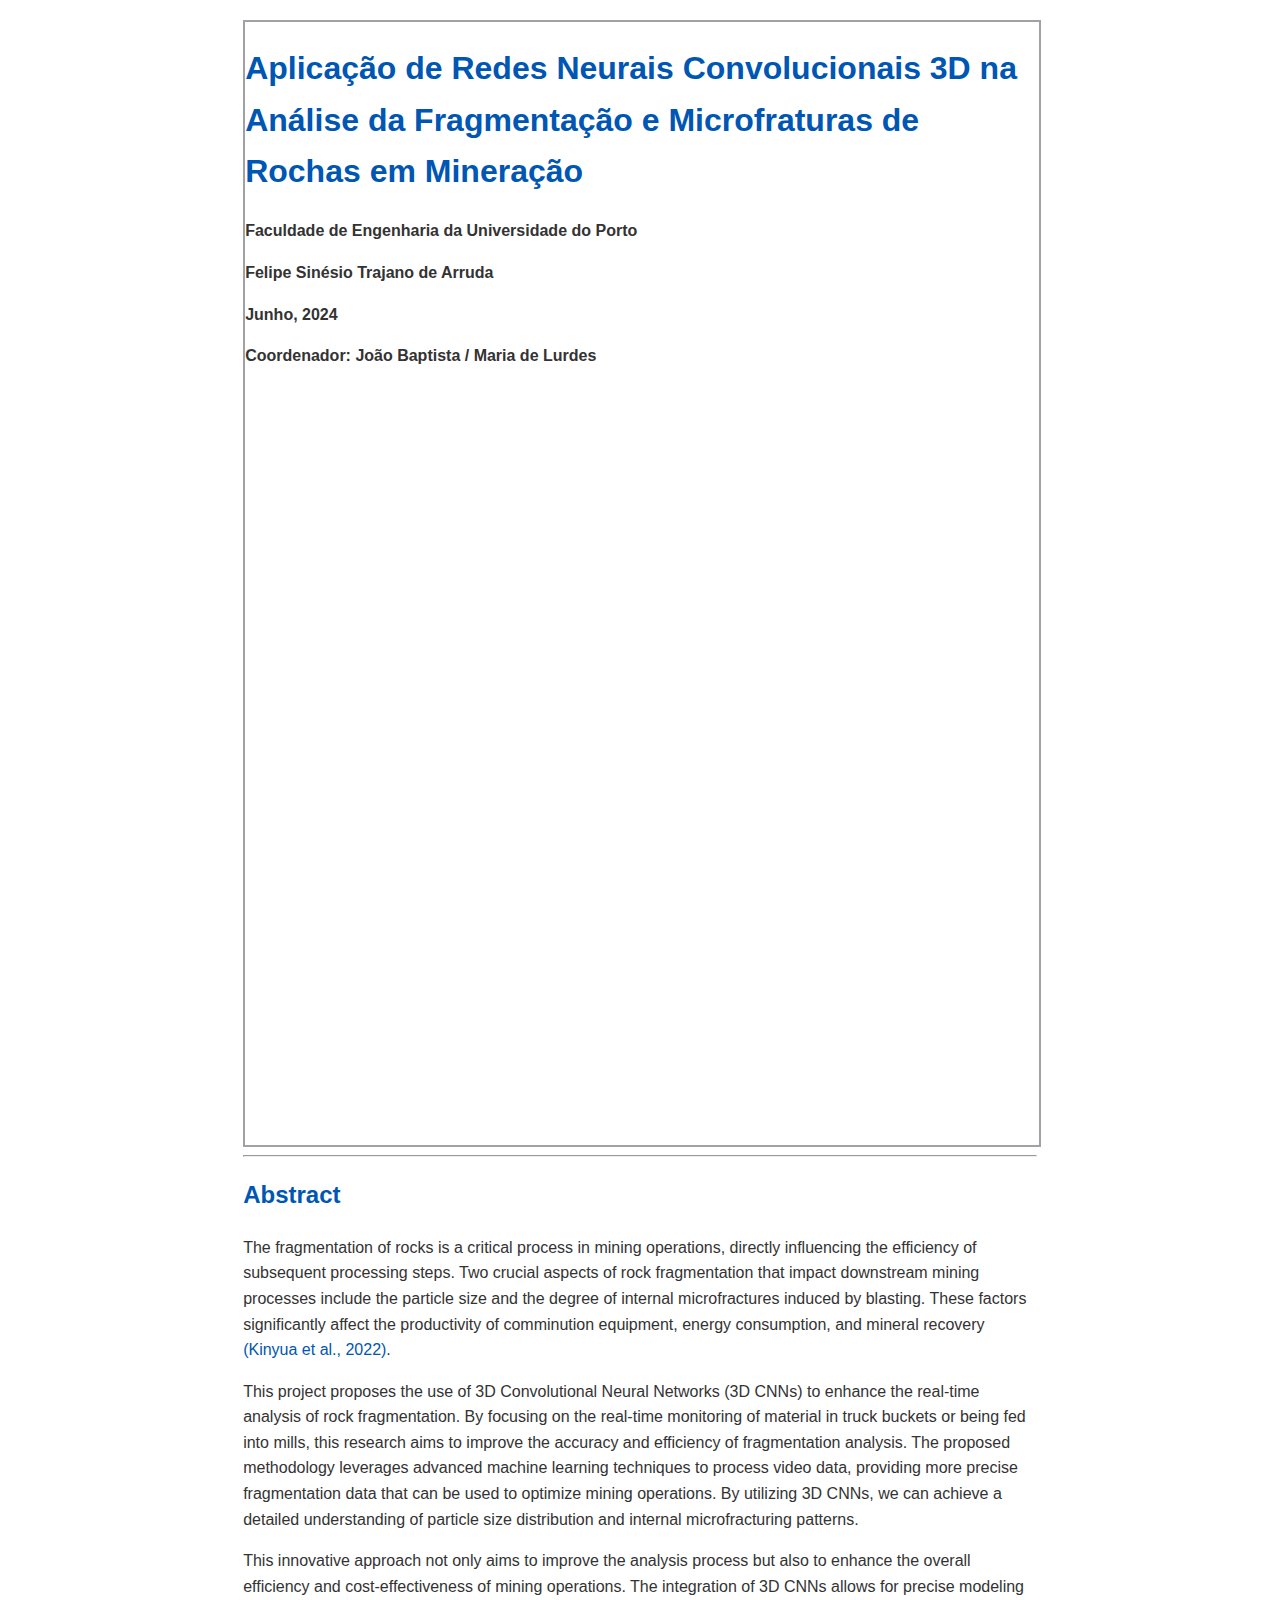
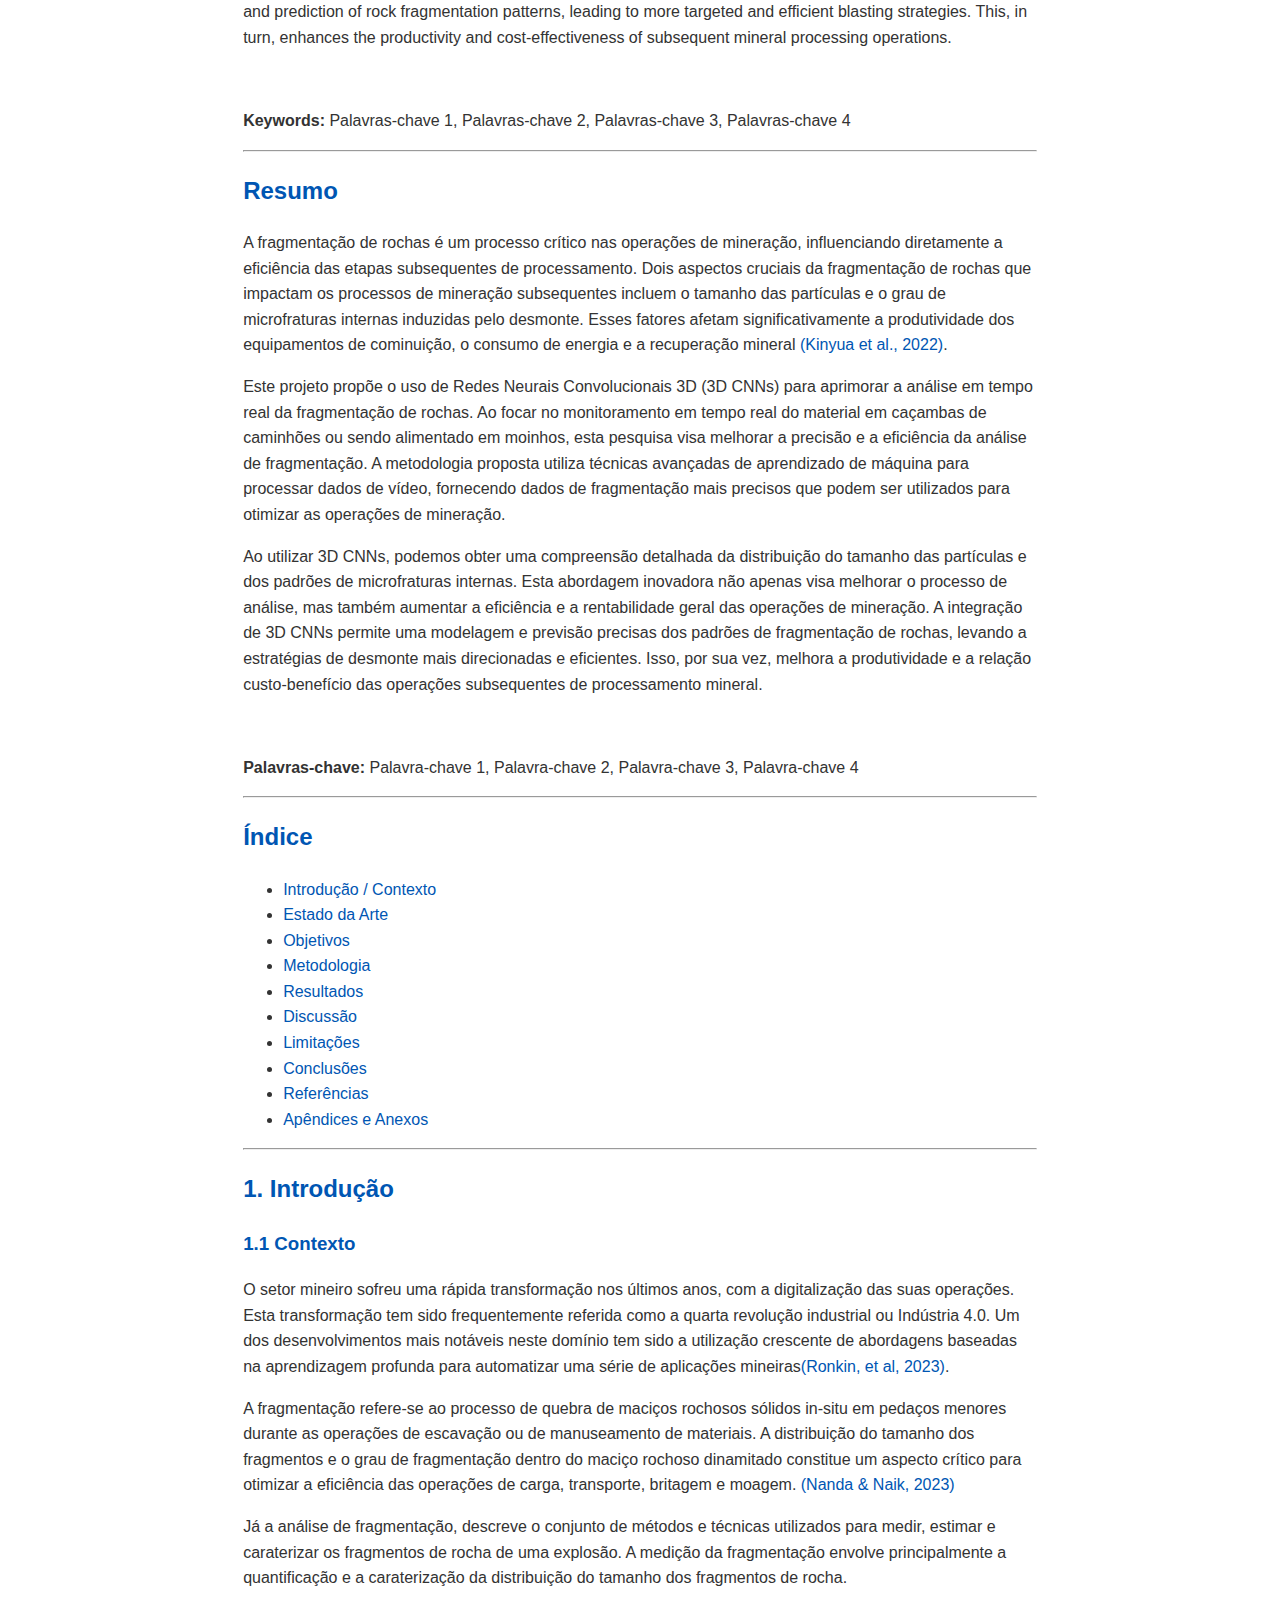
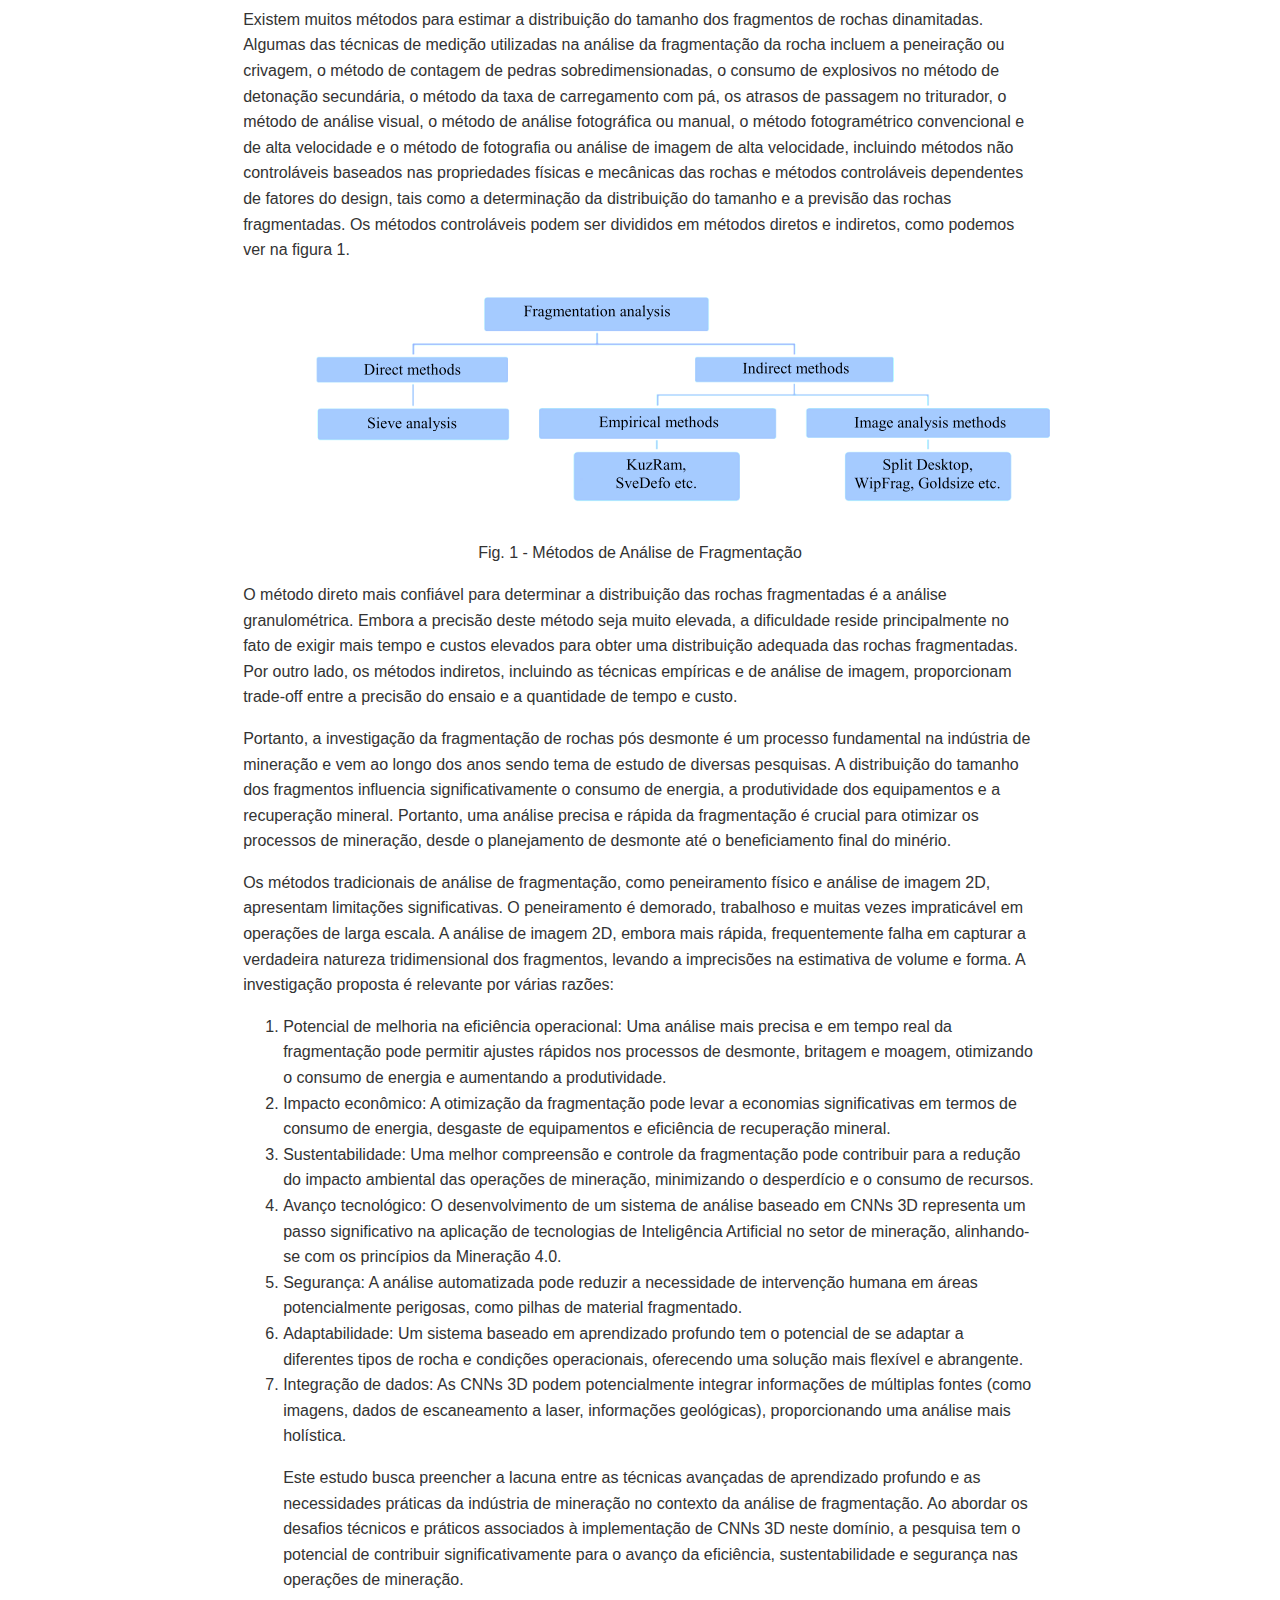
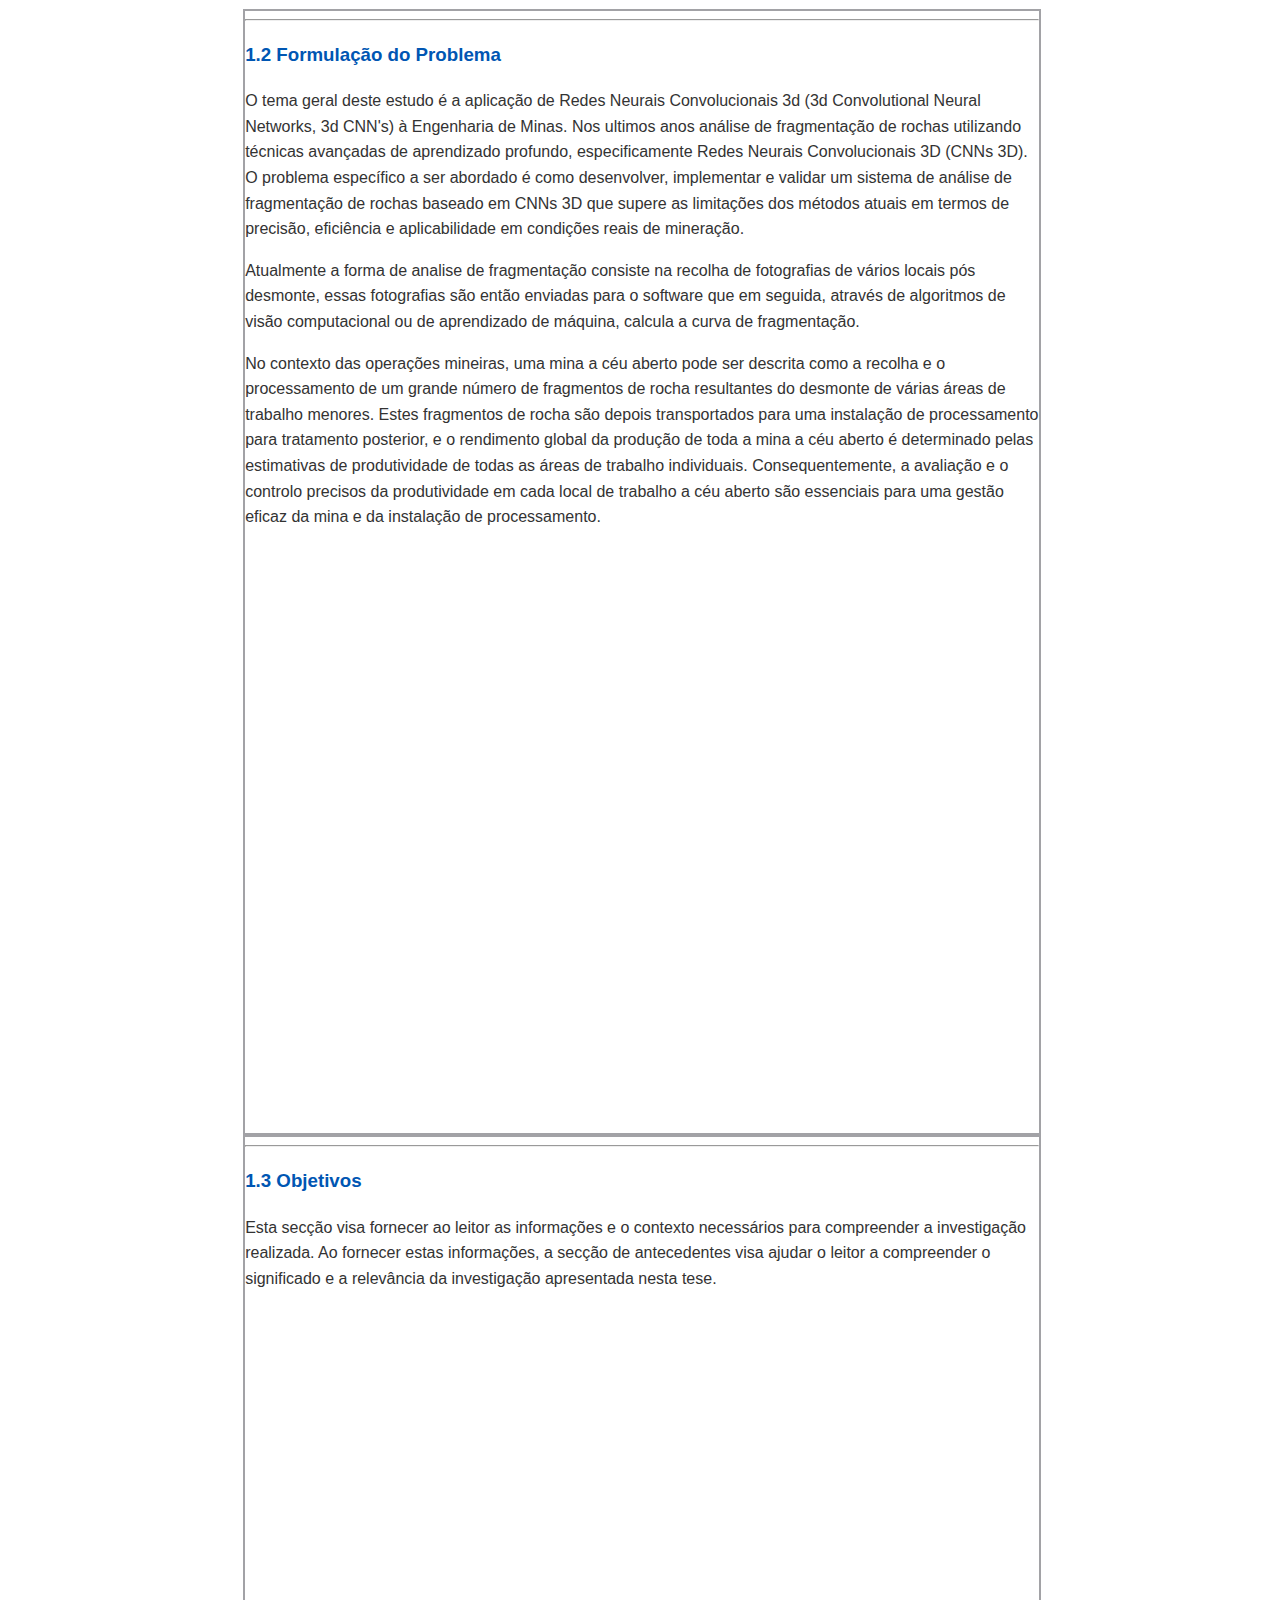
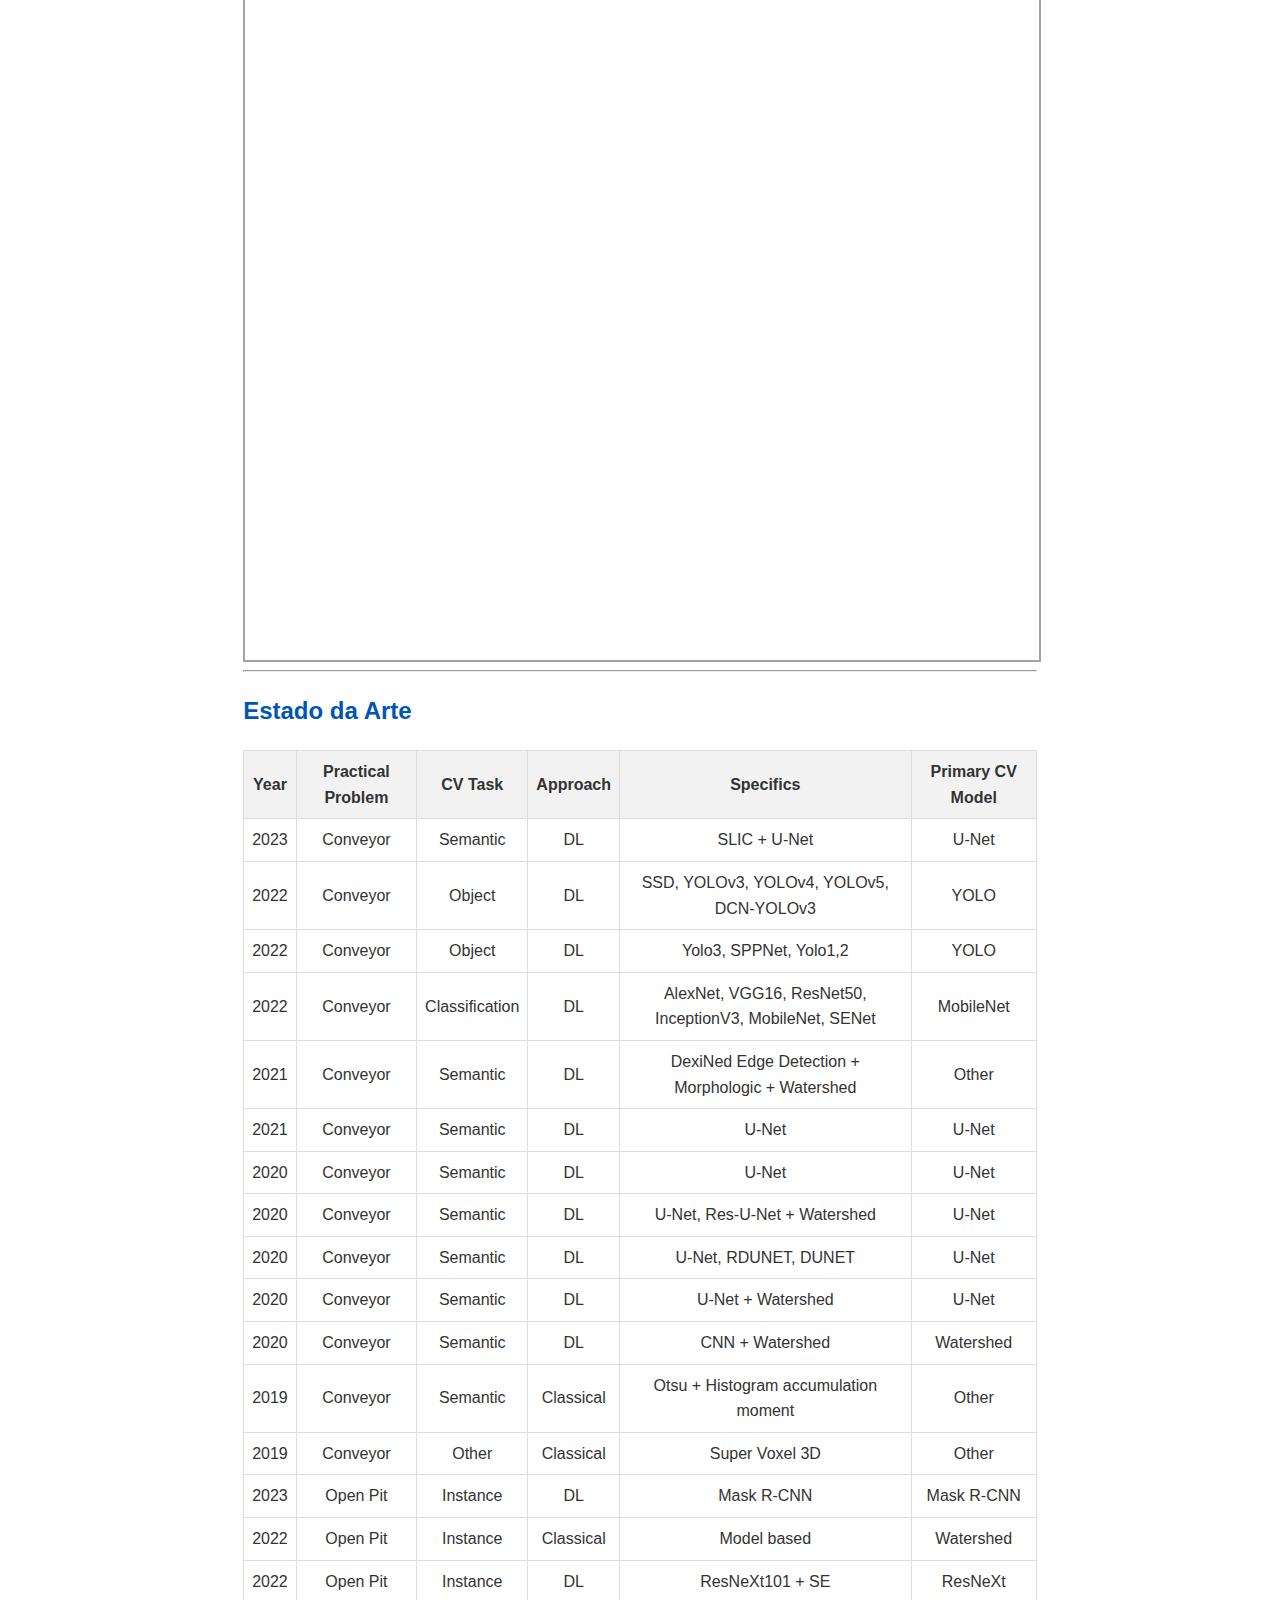
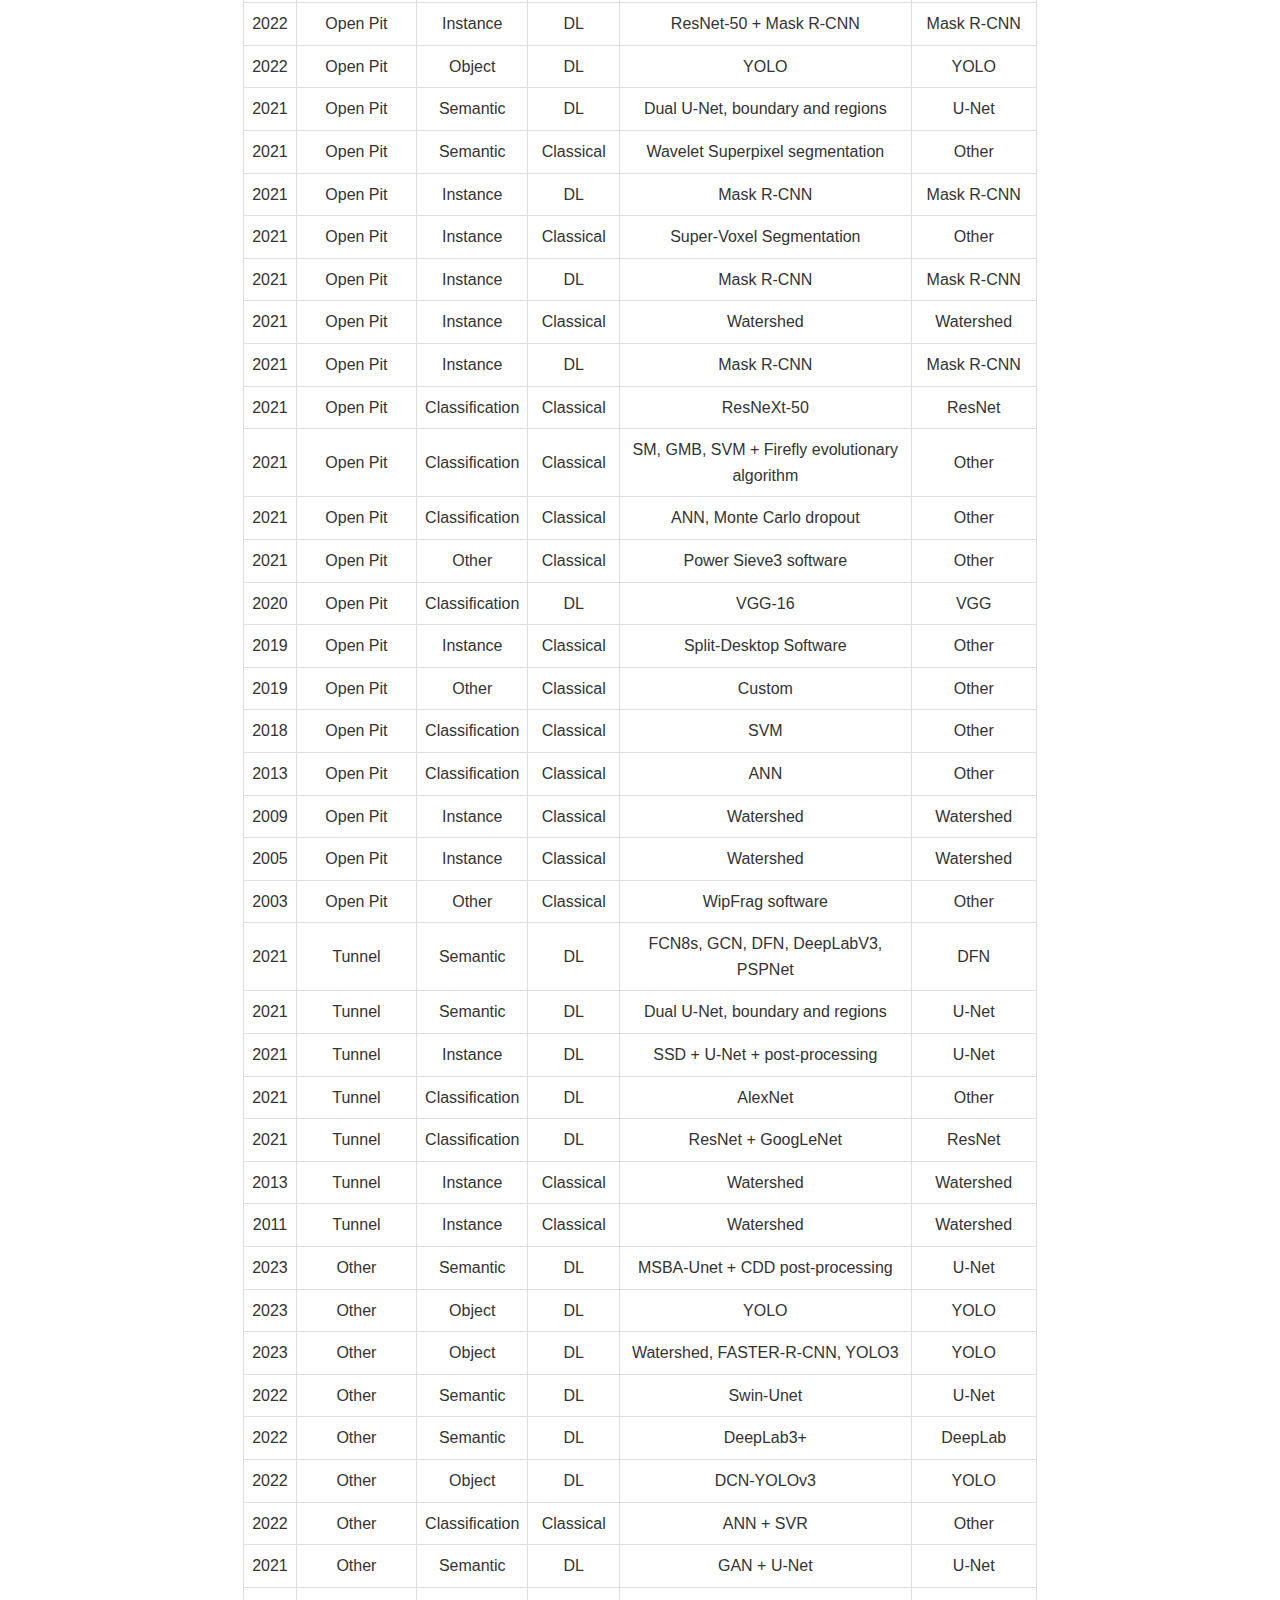
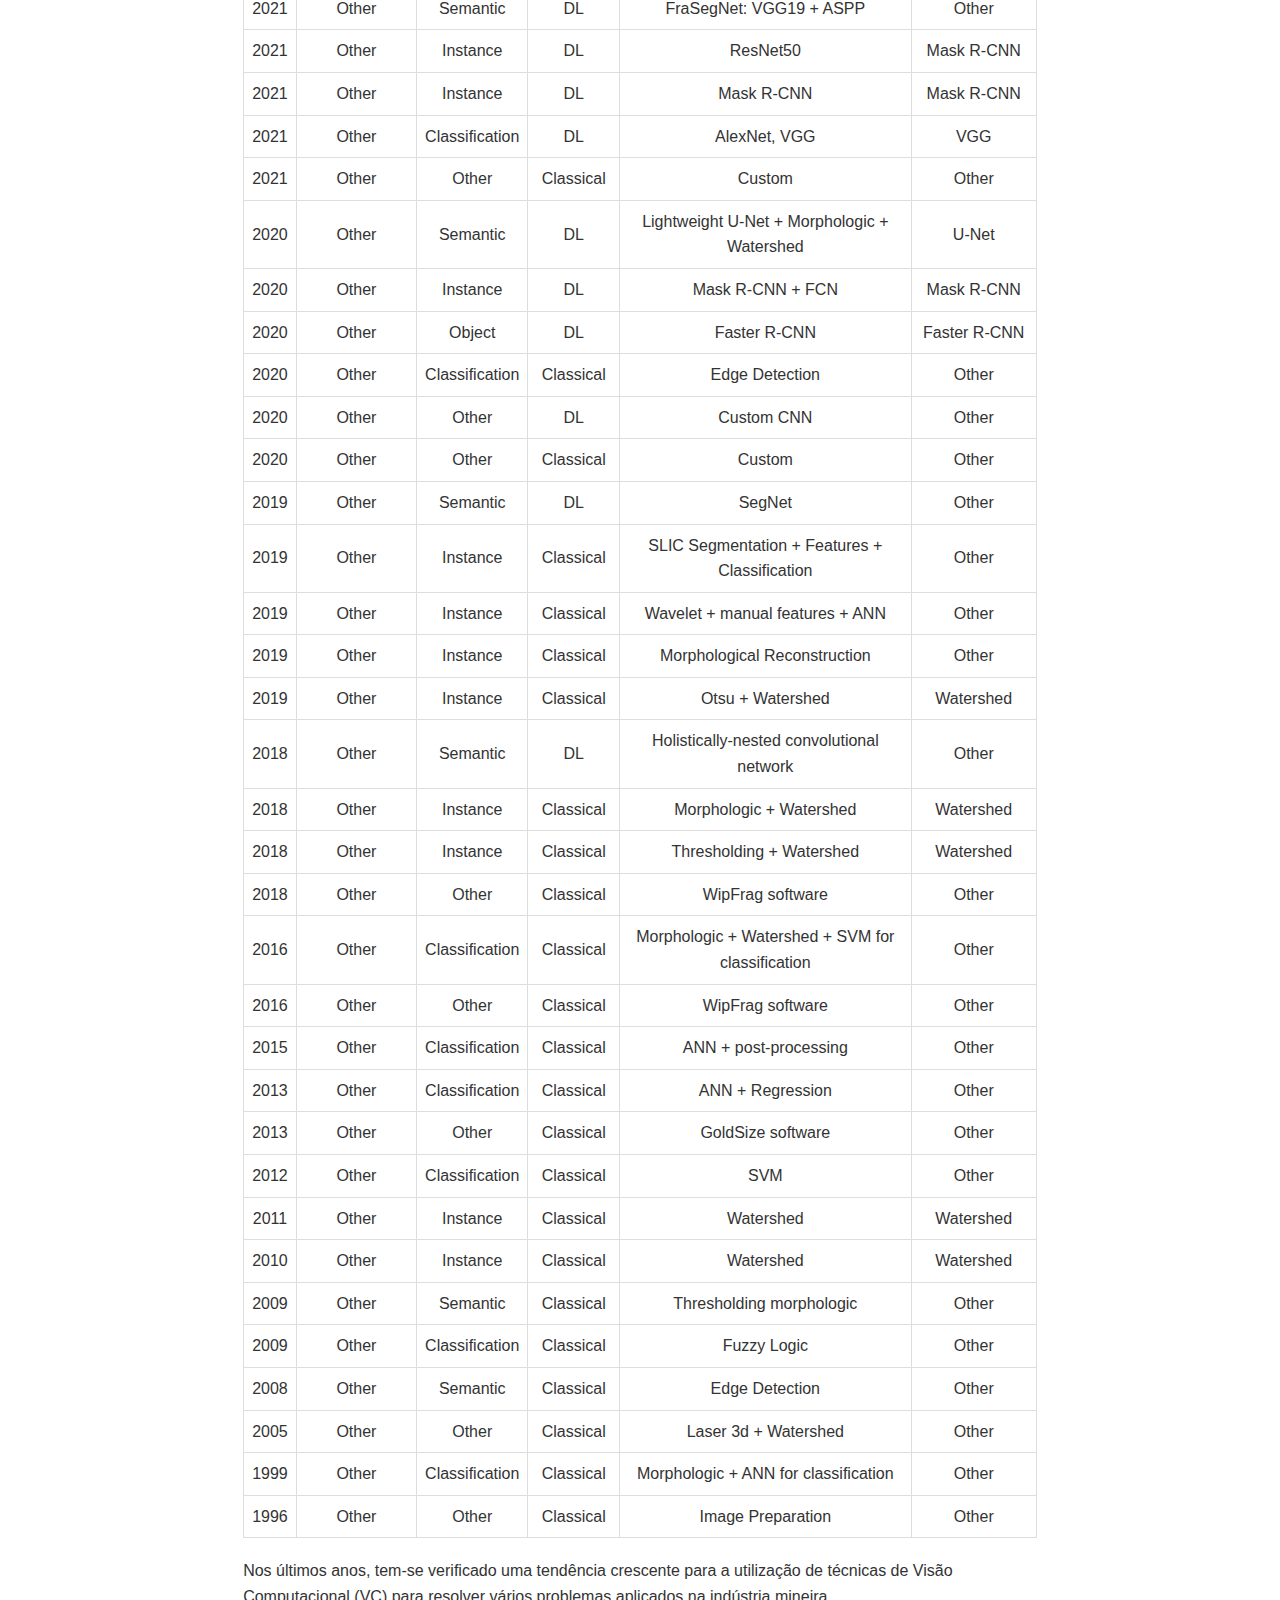
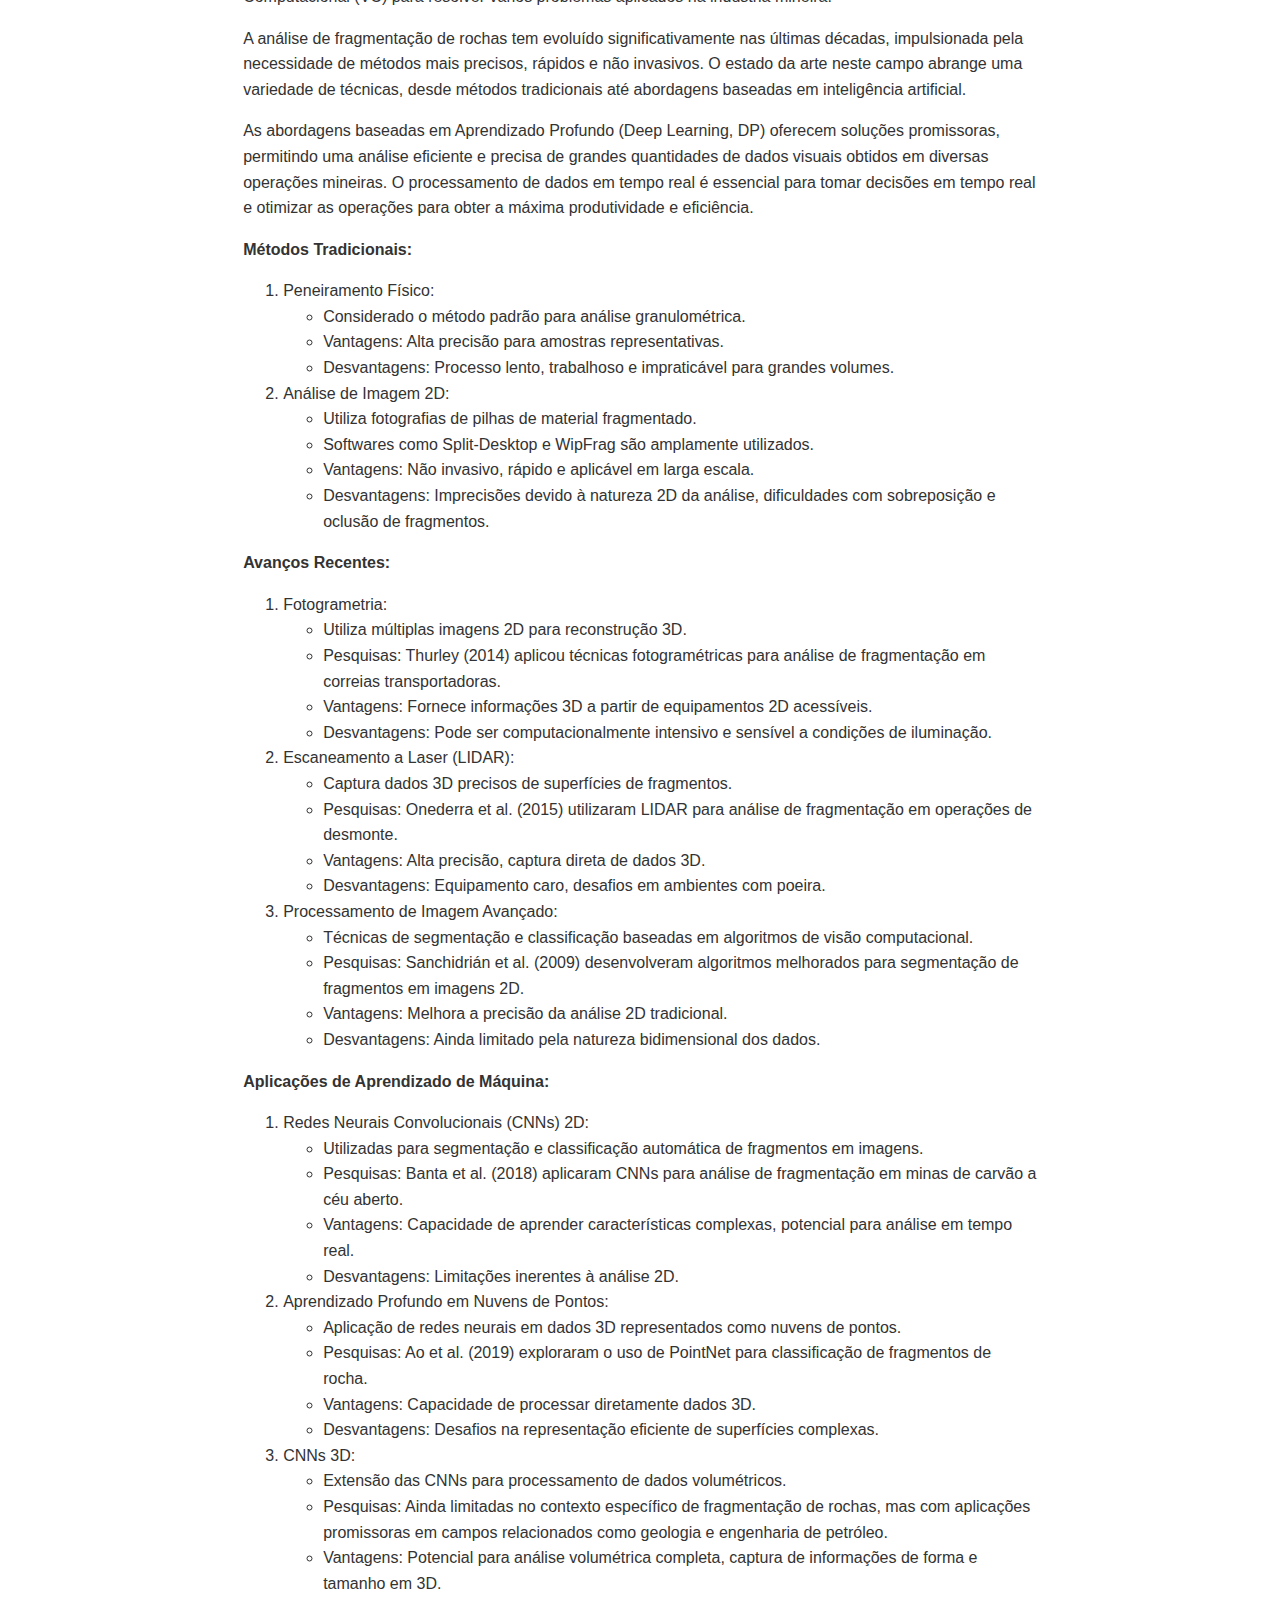
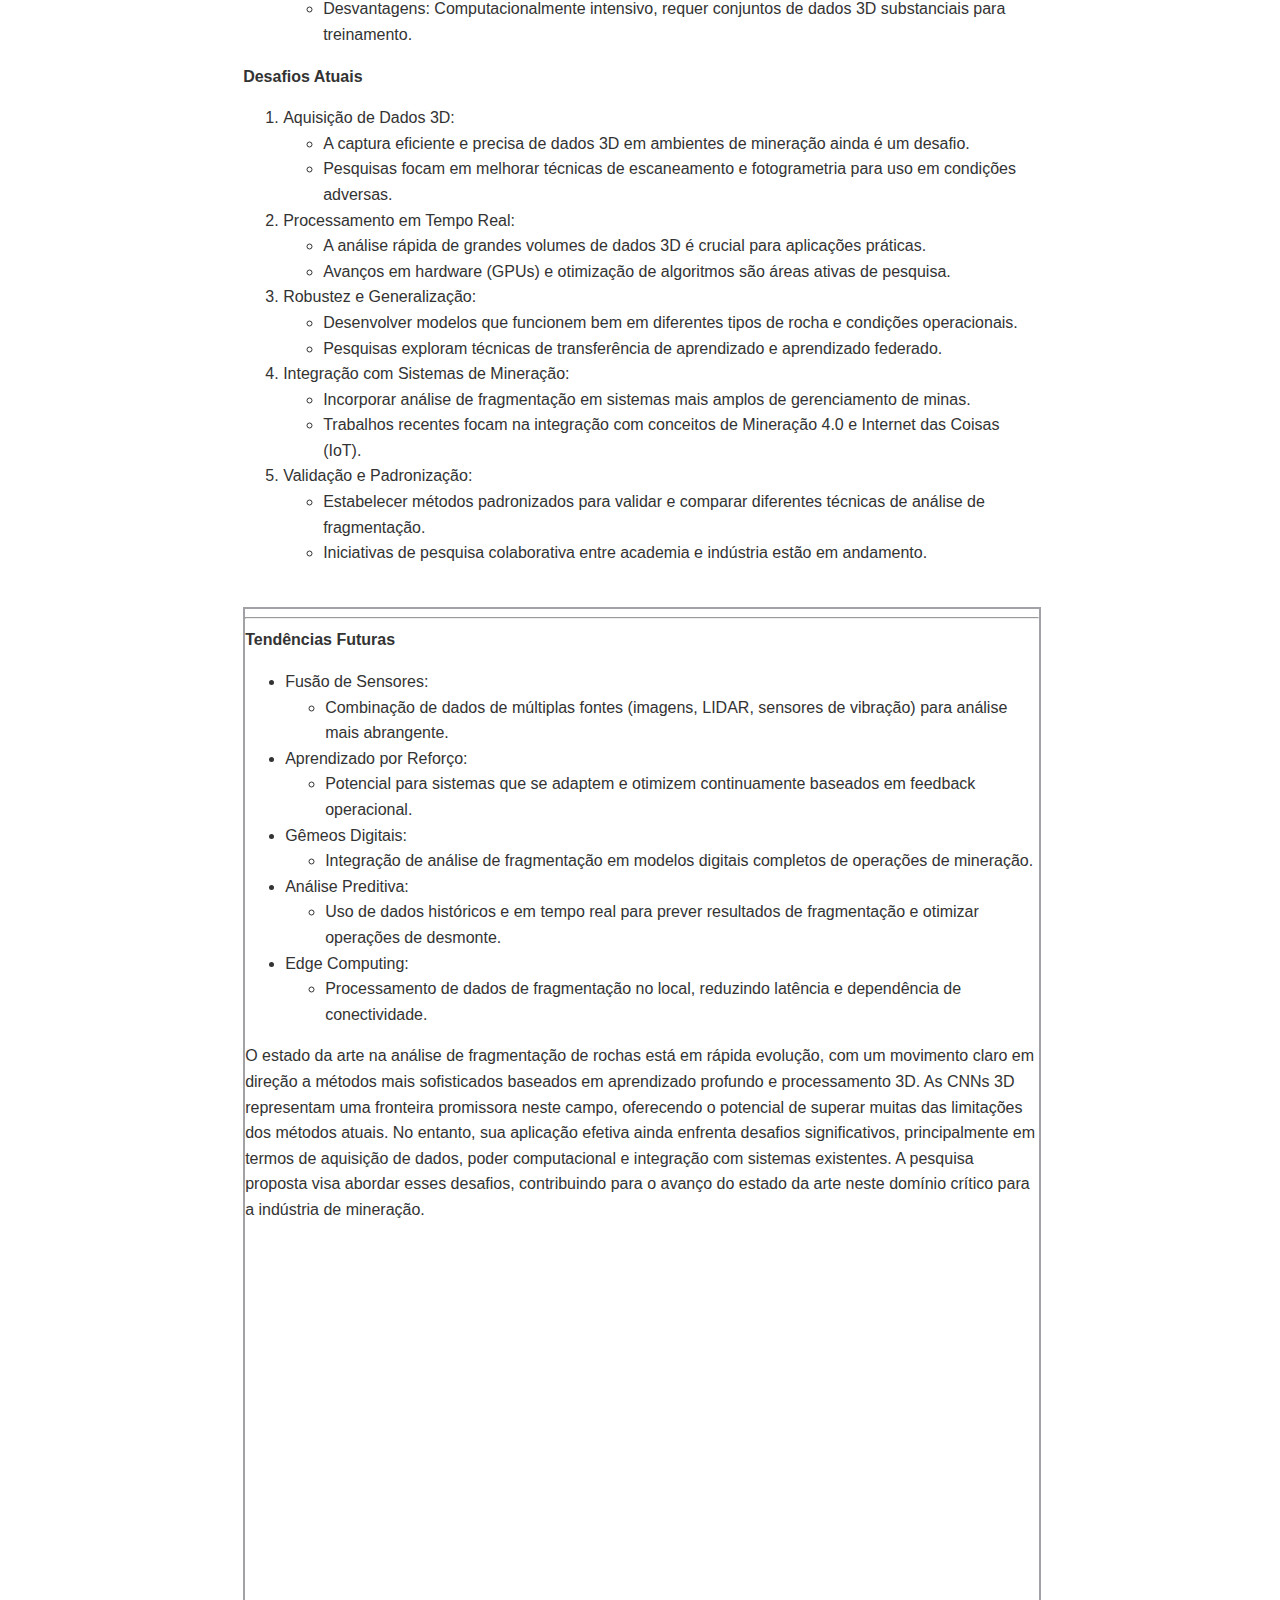
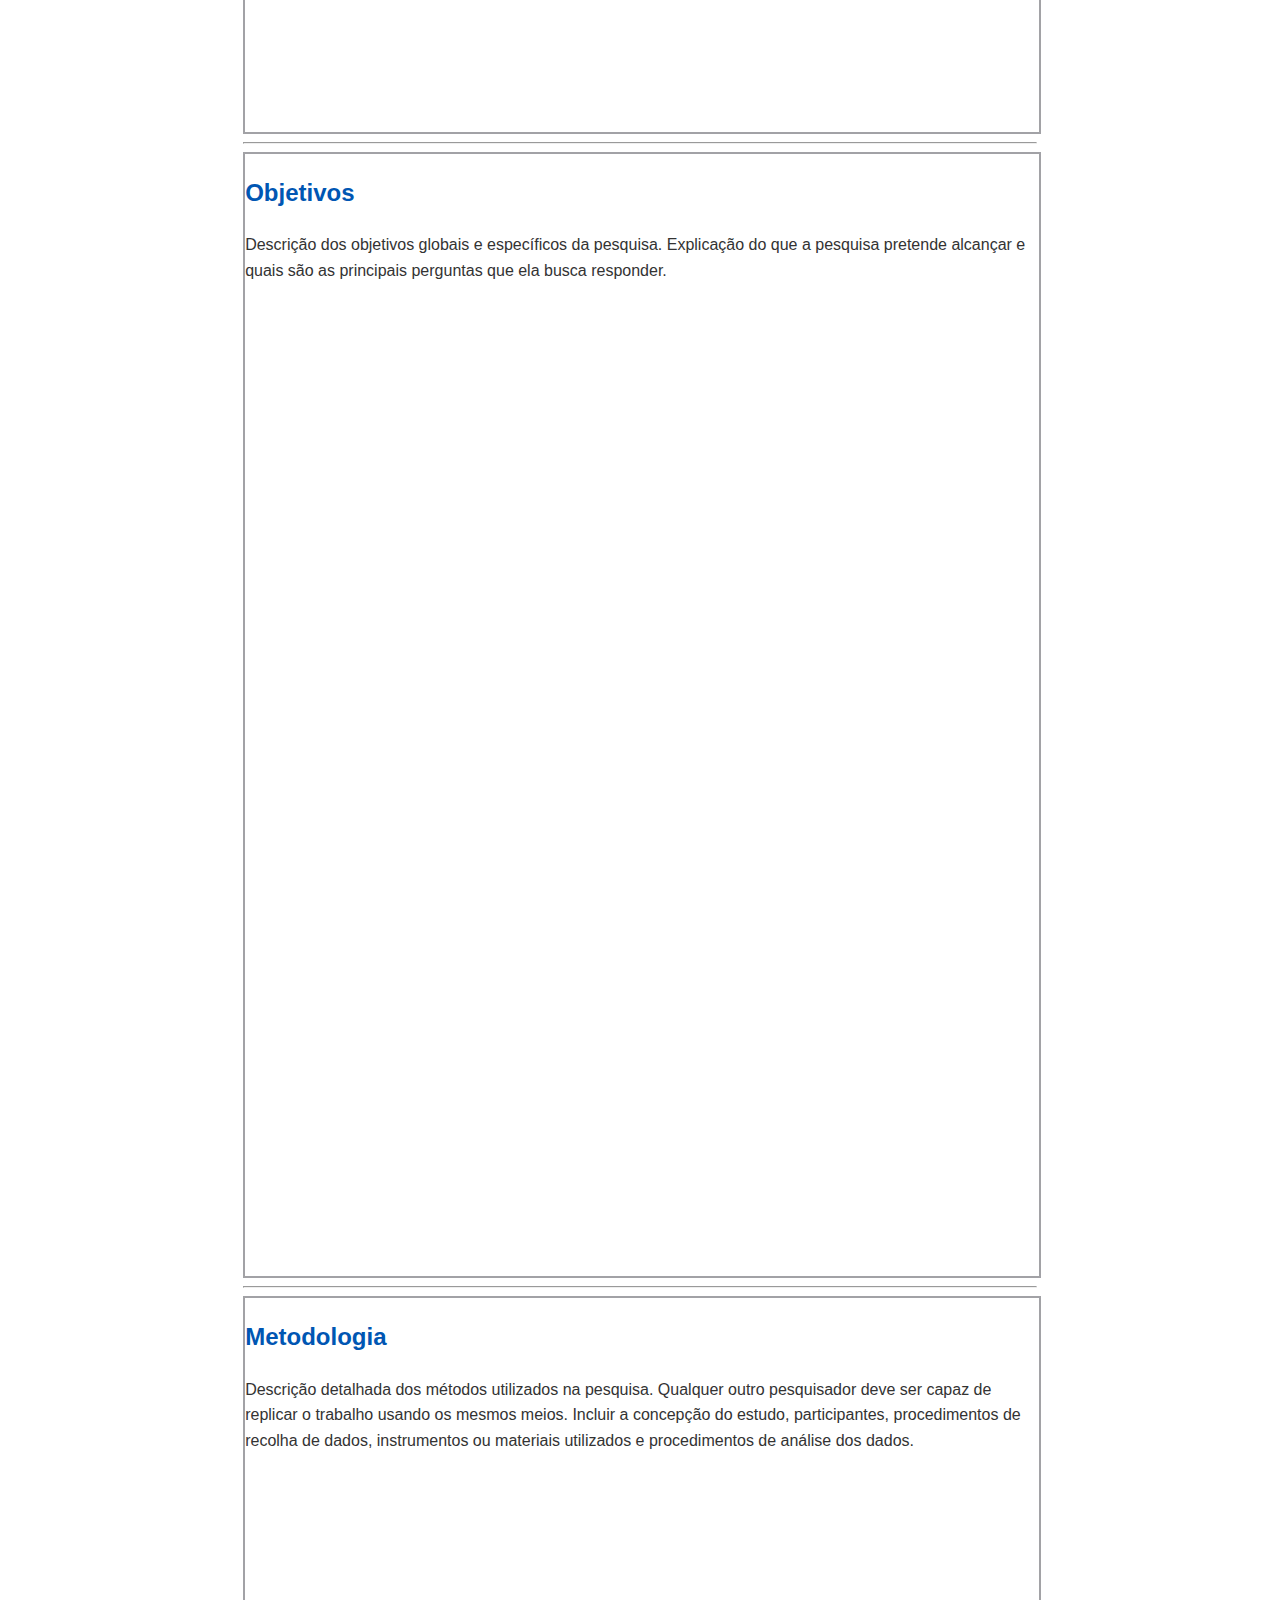
<file: thesis.html>
<!DOCTYPE html>
<html lang="pt-BR">

<head>
	<meta charset="UTF-8">
	<meta name="viewport" content="width=device-width, initial-scale=1.0">
	<title>Template de Tese de Doutorado</title>
	<link rel="stylesheet" href="css/style.css">

</head>

<body>
	<div class="container">

		<div class="page">
			<section >
				<h1>Aplicação de Redes Neurais Convolucionais 3D na Análise da Fragmentação e Microfraturas de Rochas em
					Mineração</h1>
				<p><strong>Faculdade de Engenharia da Universidade do Porto</strong></p>
				<p><strong>Felipe Sinésio Trajano de Arruda</strong></p>
				<p><strong>Junho, 2024</strong></p>
				<p><strong>Coordenador: João Baptista / Maria de Lurdes</strong></p>
			</section>
		</div>
		

		<hr>

		<section class="abstract">
			<h2>Abstract</h2>
			<!-- <p>Resumo da tese, incluindo o contexto, questão/objetivos de pesquisa, métodos, principais resultados e conclusões.</p> -->
			<p>The fragmentation of rocks is a critical process in mining operations, directly influencing the
				efficiency of subsequent processing steps. Two crucial aspects of rock fragmentation that impact
				downstream mining processes include the particle size and the degree of internal microfractures induced
				by blasting. These factors significantly affect the productivity of comminution equipment, energy
				consumption, and mineral recovery <a href="#kinyua">(Kinyua et al., 2022)</a>.</p>

			<p>This project proposes the use of 3D Convolutional Neural Networks (3D CNNs) to enhance the real-time
				analysis of rock fragmentation. By focusing on the real-time monitoring of material in truck buckets or
				being fed into mills, this research aims to improve the accuracy and efficiency of fragmentation
				analysis. The proposed methodology leverages advanced machine learning techniques to process video data,
				providing more precise fragmentation data that can be used to optimize mining operations. By utilizing
				3D CNNs, we can achieve a detailed understanding of particle size distribution and internal
				microfracturing patterns.</p>

			<p>This innovative approach not only aims to improve the analysis process but also to enhance the overall
				efficiency and cost-effectiveness of mining operations. The integration of 3D CNNs allows for precise
				modeling and prediction of rock fragmentation patterns, leading to more targeted and efficient blasting
				strategies. This, in turn, enhances the productivity and cost-effectiveness of subsequent mineral
				processing operations. </p>
			<br>
			<p><strong>Keywords:</strong> Palavras-chave 1, Palavras-chave 2, Palavras-chave 3, Palavras-chave 4</p>
		</section>

		<hr>

		<section class="resumo">
			<h2>Resumo</h2>
			<!-- <p>Resumo da tese em português, incluindo o contexto, questão/objetivos de pesquisa, métodos, principais resultados e conclusões.</p> -->
			<p>A fragmentação de rochas é um processo crítico nas operações de mineração, influenciando diretamente a
				eficiência das etapas subsequentes de processamento. Dois aspectos cruciais da fragmentação de rochas
				que impactam os processos de mineração subsequentes incluem o tamanho das partículas e o grau de
				microfraturas internas induzidas pelo desmonte. Esses fatores afetam significativamente a produtividade
				dos equipamentos de cominuição, o consumo de energia e a recuperação mineral <a href="#kinyua">(Kinyua
					et al., 2022)</a>.</p>

			<p>Este projeto propõe o uso de Redes Neurais Convolucionais 3D (3D CNNs) para aprimorar a análise em tempo
				real da fragmentação de rochas. Ao focar no monitoramento em tempo real do material em caçambas de
				caminhões ou sendo alimentado em moinhos, esta pesquisa visa melhorar a precisão e a eficiência da
				análise de fragmentação. A metodologia proposta utiliza técnicas avançadas de aprendizado de máquina
				para processar dados de vídeo, fornecendo dados de fragmentação mais precisos que podem ser utilizados
				para otimizar as operações de mineração.</p>

			<p>Ao utilizar 3D CNNs, podemos obter uma compreensão detalhada da distribuição do tamanho das partículas e
				dos padrões de microfraturas internas. Esta abordagem inovadora não apenas visa melhorar o processo de
				análise, mas também aumentar a eficiência e a rentabilidade geral das operações de mineração. A
				integração de 3D CNNs permite uma modelagem e previsão precisas dos padrões de fragmentação de rochas,
				levando a estratégias de desmonte mais direcionadas e eficientes. Isso, por sua vez, melhora a
				produtividade e a relação custo-benefício das operações subsequentes de processamento mineral.</p>
			<br>
			<p><strong>Palavras-chave:</strong> Palavra-chave 1, Palavra-chave 2, Palavra-chave 3, Palavra-chave 4</p>
		</section>

		<hr>

		<section class="indice">
			<h2>Índice</h2>
			<ul class="toc">
				<li><a href="#introducao">Introdução / Contexto</a></li>
				<li><a href="#estado-da-arte">Estado da Arte</a></li>
				<li><a href="#objetivos">Objetivos</a></li>
				<li><a href="#metodologia">Metodologia</a></li>
				<li><a href="#resultatos">Resultados</a></li>
				<li><a href="#discussao">Discussão</a></li>
				<li><a href="#limitacoes">Limitações</a></li>
				<li><a href="#conclusoes">Conclusões</a></li>
				<li><a href="#referencias">Referências</a></li>
				<li><a href="#apendice-anexos">Apêndices e Anexos</a></li>
			</ul>
		</section>

		<hr>

		<section class="intro">
			<h2 id="introducao">1. Introdução</h2>


			<div>
				<h3>1.1 Contexto</h3>

				<p>O setor mineiro sofreu uma rápida transformação nos últimos anos, com a digitalização das suas
					operações. Esta transformação tem sido frequentemente referida como a quarta revolução industrial ou
					Indústria 4.0. Um dos desenvolvimentos mais notáveis neste domínio tem sido a utilização crescente
					de abordagens baseadas na aprendizagem profunda para automatizar uma série de aplicações mineiras<a
						href="#ronkin">(Ronkin, et al, 2023)</a>.</p>

				<p>A fragmentação refere-se ao processo de quebra de maciços rochosos sólidos in-situ em pedaços menores
					durante as operações de escavação ou de manuseamento de materiais. A distribuição do tamanho dos
					fragmentos e o grau de fragmentação dentro do maciço rochoso dinamitado constitue um aspecto crítico
					para otimizar a eficiência das operações de carga, transporte, britagem e moagem. <a
						href="#nanda_e_naik">(Nanda & Naik, 2023)</a> </p>

				<p>Já a análise de fragmentação, descreve o conjunto de métodos e técnicas utilizados para medir,
					estimar e caraterizar os fragmentos de rocha de uma explosão. A medição da fragmentação envolve
					principalmente a quantificação e a caraterização da distribuição do tamanho dos fragmentos de rocha.
				</p>

				<p>Existem muitos métodos para estimar a distribuição do tamanho dos fragmentos de rochas dinamitadas.
					Algumas das técnicas de medição utilizadas na análise da fragmentação da rocha incluem a peneiração
					ou crivagem, o método de contagem de pedras sobredimensionadas, o consumo de explosivos no método de
					detonação secundária, o método da taxa de carregamento com pá, os atrasos de passagem no triturador,
					o método de análise visual, o método de análise fotográfica ou manual, o método fotogramétrico
					convencional e de alta velocidade e o método de fotografia ou análise de imagem de alta velocidade,
					incluindo métodos não controláveis baseados nas propriedades físicas e mecânicas das rochas e
					métodos controláveis dependentes de fatores do design, tais como a determinação da distribuição do
					tamanho e a previsão das rochas fragmentadas. Os métodos controláveis podem ser divididos em métodos
					diretos e indiretos, como podemos ver na figura 1.</p>
				<img src="imagens/fragmentation_methods.png" alt="">
				<p style="text-align: center;">Fig. 1 - Métodos de Análise de Fragmentação</p>


				<p>O método direto mais confiável para determinar a distribuição das rochas fragmentadas é a análise
					granulométrica. Embora a precisão deste método seja muito elevada, a dificuldade reside
					principalmente no fato de exigir mais tempo e custos elevados para obter uma distribuição adequada
					das rochas fragmentadas. Por outro lado, os métodos indiretos, incluindo as técnicas empíricas e de
					análise de imagem, proporcionam trade-off entre a precisão do ensaio e a quantidade de tempo e
					custo.</p>

				<p>Portanto, a investigação da fragmentação de rochas pós desmonte é um processo fundamental na
					indústria de mineração e vem ao longo dos anos sendo tema de estudo de diversas pesquisas. A
					distribuição do tamanho dos fragmentos influencia significativamente o consumo de energia, a
					produtividade dos equipamentos e a recuperação mineral. Portanto, uma análise precisa e rápida da
					fragmentação é crucial para otimizar os processos de mineração, desde o planejamento de desmonte até
					o beneficiamento final do minério.</p>

				<p>Os métodos tradicionais de análise de fragmentação, como peneiramento físico e análise de imagem 2D,
					apresentam limitações significativas. O peneiramento é demorado, trabalhoso e muitas vezes
					impraticável em operações de larga escala. A análise de imagem 2D, embora mais rápida,
					frequentemente falha em capturar a verdadeira natureza tridimensional dos fragmentos, levando a
					imprecisões na estimativa de volume e forma.
					A investigação proposta é relevante por várias razões:
				</p>

				<ol>
					<li>Potencial de melhoria na eficiência operacional: Uma análise mais precisa e em tempo real da
						fragmentação pode permitir ajustes rápidos nos processos de desmonte, britagem e moagem,
						otimizando o consumo de energia e aumentando a produtividade.</li>

					<li>Impacto econômico: A otimização da fragmentação pode levar a economias significativas em termos
						de consumo de energia, desgaste de equipamentos e eficiência de recuperação mineral.</li>
					<li>Sustentabilidade: Uma melhor compreensão e controle da fragmentação pode contribuir para a
						redução do impacto ambiental das operações de mineração, minimizando o desperdício e o consumo
						de recursos.</li>
					<li>Avanço tecnológico: O desenvolvimento de um sistema de análise baseado em CNNs 3D representa um
						passo significativo na aplicação de tecnologias de Inteligência Artificial no setor de
						mineração, alinhando-se com os princípios da Mineração 4.0.</li>
					<li>Segurança: A análise automatizada pode reduzir a necessidade de intervenção humana em áreas
						potencialmente perigosas, como pilhas de material fragmentado.</li>
					<li>Adaptabilidade: Um sistema baseado em aprendizado profundo tem o potencial de se adaptar a
						diferentes tipos de rocha e condições operacionais, oferecendo uma solução mais flexível e
						abrangente.</li>
					<li>Integração de dados: As CNNs 3D podem potencialmente integrar informações de múltiplas fontes
						(como imagens, dados de escaneamento a laser, informações geológicas), proporcionando uma
						análise mais holística.</li>
					<p>Este estudo busca preencher a lacuna entre as técnicas avançadas de aprendizado profundo e as
						necessidades práticas da indústria de mineração no contexto da análise de fragmentação. Ao
						abordar os desafios técnicos e práticos associados à implementação de CNNs 3D neste domínio, a
						pesquisa tem o potencial de contribuir significativamente para o avanço da eficiência,
						sustentabilidade e segurança nas operações de mineração.</p>
				</ol>
			</div>

			<div class="page">
				<hr>
				<h3>1.2 Formulação do Problema</h3>

				<p>O tema geral deste estudo é a aplicação de Redes Neurais Convolucionais 3d (3d Convolutional Neural
					Networks, 3d CNN's) à Engenharia de Minas. Nos ultimos anos análise de fragmentação de rochas
					utilizando técnicas avançadas de aprendizado profundo, especificamente Redes Neurais Convolucionais
					3D (CNNs 3D). O problema específico a ser abordado é como desenvolver, implementar e validar um
					sistema de análise de fragmentação de rochas baseado em CNNs 3D que supere as limitações dos métodos
					atuais em termos de precisão, eficiência e aplicabilidade em condições reais de mineração.</p>

				<p>Atualmente a forma de analise de fragmentação consiste na recolha de fotografias de vários locais pós
					desmonte, essas fotografias são então enviadas para o software que em seguida, através de algoritmos
					de visão computacional ou de aprendizado de máquina, calcula a curva de fragmentação.</p>

				<p>No contexto das operações mineiras, uma mina a céu aberto pode ser descrita como a recolha e o
					processamento de um grande número de fragmentos de rocha resultantes do desmonte de várias áreas de
					trabalho menores. Estes fragmentos de rocha são depois transportados para uma instalação de
					processamento para tratamento posterior, e o rendimento global da produção de toda a mina a céu
					aberto é determinado pelas estimativas de produtividade de todas as áreas de trabalho individuais.
					Consequentemente, a avaliação e o controlo precisos da produtividade em cada local de trabalho a céu
					aberto são essenciais para uma gestão eficaz da mina e da instalação de processamento. </p>


			</div>

			<div class="page">
				<hr>
				<h3>1.3 Objetivos</h3>
				<!-- <p>Apresentação geral do tópico da tese. Descrever brevemente o contexto mais amplo e a importância do problema abordado na pesquisa (1 a 3 páginas). Explicar por que sua pesquisa é relevante, significativa e merece investigação adicional. Todas as afirmações devem ser suportadas por referências.</p> -->
				<p>Esta secção visa fornecer ao leitor as informações e o contexto necessários para compreender a
					investigação realizada. Ao fornecer estas informações, a secção de antecedentes visa ajudar o leitor
					a compreender o significado e a relevância da investigação apresentada nesta tese.</p>
			</div>
		</section>

		<hr>

		<section>
			<div>
				<h2 id="estado-da-arte">Estado da Arte</h2>
				<!-- <p>Revisão abrangente da literatura existente sobre o seu tópico. Identificação das principais pesquisas, debates, lacunas e tendências no campo. Organização da revisão da literatura em seções temáticas para garantir uma abordagem clara e organizada. Resumo do estado atual do conhecimento sobre o seu tópico e identificação de quaisquer lacunas ou questões não resolvidas que sua pesquisa visa abordar. Destaque da importância da sua pesquisa e como ela contribuirá para o avanço do campo (15 a 40 páginas).</p> -->

				<table>
					<thead>
						<tr>
							<th>Year</th>
							<th>Practical Problem</th>
							<th>CV Task</th>
							<th>Approach</th>
							<th>Specifics</th>
							<th>Primary CV Model</th>
						</tr>
					</thead>
					<tbody>
						<tr>
							<td>2023</td>
							<td>Conveyor</td>
							<td>Semantic</td>
							<td>DL</td>
							<td>SLIC + U-Net</td>
							<td>U-Net</td>
						</tr>
						<tr>
							<td>2022</td>
							<td>Conveyor</td>
							<td>Object</td>
							<td>DL</td>
							<td>SSD, YOLOv3, YOLOv4, YOLOv5, DCN-YOLOv3</td>
							<td>YOLO</td>
						</tr>
						<tr>
							<td>2022</td>
							<td>Conveyor</td>
							<td>Object</td>
							<td>DL</td>
							<td>Yolo3, SPPNet, Yolo1,2</td>
							<td>YOLO</td>
						</tr>
						<tr>
							<td>2022</td>
							<td>Conveyor</td>
							<td>Classification</td>
							<td>DL</td>
							<td>AlexNet, VGG16, ResNet50, InceptionV3, MobileNet, SENet</td>
							<td>MobileNet</td>
						</tr>
						<tr>
							<td>2021</td>
							<td>Conveyor</td>
							<td>Semantic</td>
							<td>DL</td>
							<td>DexiNed Edge Detection + Morphologic + Watershed</td>
							<td>Other</td>
						</tr>
						<tr>
							<td>2021</td>
							<td>Conveyor</td>
							<td>Semantic</td>
							<td>DL</td>
							<td>U-Net</td>
							<td>U-Net</td>
						</tr>
						<tr>
							<td>2020</td>
							<td>Conveyor</td>
							<td>Semantic</td>
							<td>DL</td>
							<td>U-Net</td>
							<td>U-Net</td>
						</tr>
						<tr>
							<td>2020</td>
							<td>Conveyor</td>
							<td>Semantic</td>
							<td>DL</td>
							<td>U-Net, Res-U-Net + Watershed</td>
							<td>U-Net</td>
						</tr>
						<tr>
							<td>2020</td>
							<td>Conveyor</td>
							<td>Semantic</td>
							<td>DL</td>
							<td>U-Net, RDUNET, DUNET</td>
							<td>U-Net</td>
						</tr>
						<tr>
							<td>2020</td>
							<td>Conveyor</td>
							<td>Semantic</td>
							<td>DL</td>
							<td>U-Net + Watershed</td>
							<td>U-Net</td>
						</tr>
						<tr>
							<td>2020</td>
							<td>Conveyor</td>
							<td>Semantic</td>
							<td>DL</td>
							<td>CNN + Watershed</td>
							<td>Watershed</td>
						</tr>
						<tr>
							<td>2019</td>
							<td>Conveyor</td>
							<td>Semantic</td>
							<td>Classical</td>
							<td>Otsu + Histogram accumulation moment</td>
							<td>Other</td>
						</tr>
						<tr>
							<td>2019</td>
							<td>Conveyor</td>
							<td>Other</td>
							<td>Classical</td>
							<td>Super Voxel 3D</td>
							<td>Other</td>
						</tr>
						<tr>
							<td>2023</td>
							<td>Open Pit</td>
							<td>Instance</td>
							<td>DL</td>
							<td>Mask R-CNN</td>
							<td>Mask R-CNN</td>
						</tr>
						<tr>
							<td>2022</td>
							<td>Open Pit</td>
							<td>Instance</td>
							<td>Classical</td>
							<td>Model based</td>
							<td>Watershed</td>
						</tr>
						<tr>
							<td>2022</td>
							<td>Open Pit</td>
							<td>Instance</td>
							<td>DL</td>
							<td>ResNeXt101 + SE</td>
							<td>ResNeXt</td>
						</tr>
						<tr>
							<td>2022</td>
							<td>Open Pit</td>
							<td>Instance</td>
							<td>DL</td>
							<td>ResNet-50 + Mask R-CNN</td>
							<td>Mask R-CNN</td>
						</tr>
						<tr>
							<td>2022</td>
							<td>Open Pit</td>
							<td>Object</td>
							<td>DL</td>
							<td>YOLO</td>
							<td>YOLO</td>
						</tr>
						<tr>
							<td>2021</td>
							<td>Open Pit</td>
							<td>Semantic</td>
							<td>DL</td>
							<td>Dual U-Net, boundary and regions</td>
							<td>U-Net</td>
						</tr>
						<tr>
							<td>2021</td>
							<td>Open Pit</td>
							<td>Semantic</td>
							<td>Classical</td>
							<td>Wavelet Superpixel segmentation</td>
							<td>Other</td>
						</tr>
						<tr>
							<td>2021</td>
							<td>Open Pit</td>
							<td>Instance</td>
							<td>DL</td>
							<td>Mask R-CNN</td>
							<td>Mask R-CNN</td>
						</tr>
						<tr>
							<td>2021</td>
							<td>Open Pit</td>
							<td>Instance</td>
							<td>Classical</td>
							<td>Super-Voxel Segmentation</td>
							<td>Other</td>
						</tr>
						<tr>
							<td>2021</td>
							<td>Open Pit</td>
							<td>Instance</td>
							<td>DL</td>
							<td>Mask R-CNN</td>
							<td>Mask R-CNN</td>
						</tr>
						<tr>
							<td>2021</td>
							<td>Open Pit</td>
							<td>Instance</td>
							<td>Classical</td>
							<td>Watershed</td>
							<td>Watershed</td>
						</tr>
						<tr>
							<td>2021</td>
							<td>Open Pit</td>
							<td>Instance</td>
							<td>DL</td>
							<td>Mask R-CNN</td>
							<td>Mask R-CNN</td>
						</tr>
						<tr>
							<td>2021</td>
							<td>Open Pit</td>
							<td>Classification</td>
							<td>Classical</td>
							<td>ResNeXt-50</td>
							<td>ResNet</td>
						</tr>
						<tr>
							<td>2021</td>
							<td>Open Pit</td>
							<td>Classification</td>
							<td>Classical</td>
							<td>SM, GMB, SVM + Firefly evolutionary algorithm</td>
							<td>Other</td>
						</tr>
						<tr>
							<td>2021</td>
							<td>Open Pit</td>
							<td>Classification</td>
							<td>Classical</td>
							<td>ANN, Monte Carlo dropout</td>
							<td>Other</td>
						</tr>
						<tr>
							<td>2021</td>
							<td>Open Pit</td>
							<td>Other</td>
							<td>Classical</td>
							<td>Power Sieve3 software</td>
							<td>Other</td>
						</tr>
						<tr>
							<td>2020</td>
							<td>Open Pit</td>
							<td>Classification</td>
							<td>DL</td>
							<td>VGG-16</td>
							<td>VGG</td>
						</tr>
						<tr>
							<td>2019</td>
							<td>Open Pit</td>
							<td>Instance</td>
							<td>Classical</td>
							<td>Split-Desktop Software</td>
							<td>Other</td>
						</tr>
						<tr>
							<td>2019</td>
							<td>Open Pit</td>
							<td>Other</td>
							<td>Classical</td>
							<td>Custom</td>
							<td>Other</td>
						</tr>
						<tr>
							<td>2018</td>
							<td>Open Pit</td>
							<td>Classification</td>
							<td>Classical</td>
							<td>SVM</td>
							<td>Other</td>
						</tr>
						<tr>
							<td>2013</td>
							<td>Open Pit</td>
							<td>Classification</td>
							<td>Classical</td>
							<td>ANN</td>
							<td>Other</td>
						</tr>
						<tr>
							<td>2009</td>
							<td>Open Pit</td>
							<td>Instance</td>
							<td>Classical</td>
							<td>Watershed</td>
							<td>Watershed</td>
						</tr>
						<tr>
							<td>2005</td>
							<td>Open Pit</td>
							<td>Instance</td>
							<td>Classical</td>
							<td>Watershed</td>
							<td>Watershed</td>
						</tr>
						<tr>
							<td>2003</td>
							<td>Open Pit</td>
							<td>Other</td>
							<td>Classical</td>
							<td>WipFrag software</td>
							<td>Other</td>
						</tr>
						<tr>
							<td>2021</td>
							<td>Tunnel</td>
							<td>Semantic</td>
							<td>DL</td>
							<td>FCN8s, GCN, DFN, DeepLabV3, PSPNet</td>
							<td>DFN</td>
						</tr>
						<tr>
							<td>2021</td>
							<td>Tunnel</td>
							<td>Semantic</td>
							<td>DL</td>
							<td>Dual U-Net, boundary and regions</td>
							<td>U-Net</td>
						</tr>
						<tr>
							<td>2021</td>
							<td>Tunnel</td>
							<td>Instance</td>
							<td>DL</td>
							<td>SSD + U-Net + post-processing</td>
							<td>U-Net</td>
						</tr>
						<tr>
							<td>2021</td>
							<td>Tunnel</td>
							<td>Classification</td>
							<td>DL</td>
							<td>AlexNet</td>
							<td>Other</td>
						</tr>
						<tr>
							<td>2021</td>
							<td>Tunnel</td>
							<td>Classification</td>
							<td>DL</td>
							<td>ResNet + GoogLeNet</td>
							<td>ResNet</td>
						</tr>
						<tr>
							<td>2013</td>
							<td>Tunnel</td>
							<td>Instance</td>
							<td>Classical</td>
							<td>Watershed</td>
							<td>Watershed</td>
						</tr>
						<tr>
							<td>2011</td>
							<td>Tunnel</td>
							<td>Instance</td>
							<td>Classical</td>
							<td>Watershed</td>
							<td>Watershed</td>
						</tr>
						<tr>
							<td>2023</td>
							<td>Other</td>
							<td>Semantic</td>
							<td>DL</td>
							<td>MSBA-Unet + CDD post-processing</td>
							<td>U-Net</td>
						</tr>
						<tr>
							<td>2023</td>
							<td>Other</td>
							<td>Object</td>
							<td>DL</td>
							<td>YOLO</td>
							<td>YOLO</td>
						</tr>
						<tr>
							<td>2023</td>
							<td>Other</td>
							<td>Object</td>
							<td>DL</td>
							<td>Watershed, FASTER-R-CNN, YOLO3</td>
							<td>YOLO</td>
						</tr>
						<tr>
							<td>2022</td>
							<td>Other</td>
							<td>Semantic</td>
							<td>DL</td>
							<td>Swin-Unet</td>
							<td>U-Net</td>
						</tr>
						<tr>
							<td>2022</td>
							<td>Other</td>
							<td>Semantic</td>
							<td>DL</td>
							<td>DeepLab3+</td>
							<td>DeepLab</td>
						</tr>
						<tr>
							<td>2022</td>
							<td>Other</td>
							<td>Object</td>
							<td>DL</td>
							<td>DCN-YOLOv3</td>
							<td>YOLO</td>
						</tr>
						<tr>
							<td>2022</td>
							<td>Other</td>
							<td>Classification</td>
							<td>Classical</td>
							<td>ANN + SVR</td>
							<td>Other</td>
						</tr>
						<tr>
							<td>2021</td>
							<td>Other</td>
							<td>Semantic</td>
							<td>DL</td>
							<td>GAN + U-Net</td>
							<td>U-Net</td>
						</tr>
						<tr>
							<td>2021</td>
							<td>Other</td>
							<td>Semantic</td>
							<td>DL</td>
							<td>FraSegNet: VGG19 + ASPP</td>
							<td>Other</td>
						</tr>
						<tr>
							<td>2021</td>
							<td>Other</td>
							<td>Instance</td>
							<td>DL</td>
							<td>ResNet50</td>
							<td>Mask R-CNN</td>
						</tr>
						<tr>
							<td>2021</td>
							<td>Other</td>
							<td>Instance</td>
							<td>DL</td>
							<td>Mask R-CNN</td>
							<td>Mask R-CNN</td>
						</tr>
						<tr>
							<td>2021</td>
							<td>Other</td>
							<td>Classification</td>
							<td>DL</td>
							<td>AlexNet, VGG</td>
							<td>VGG</td>
						</tr>
						<tr>
							<td>2021</td>
							<td>Other</td>
							<td>Other</td>
							<td>Classical</td>
							<td>Custom</td>
							<td>Other</td>
						</tr>
						<tr>
							<td>2020</td>
							<td>Other</td>
							<td>Semantic</td>
							<td>DL</td>
							<td>Lightweight U-Net + Morphologic + Watershed</td>
							<td>U-Net</td>
						</tr>
						<tr>
							<td>2020</td>
							<td>Other</td>
							<td>Instance</td>
							<td>DL</td>
							<td>Mask R-CNN + FCN</td>
							<td>Mask R-CNN</td>
						</tr>
						<tr>
							<td>2020</td>
							<td>Other</td>
							<td>Object</td>
							<td>DL</td>
							<td>Faster R-CNN</td>
							<td>Faster R-CNN</td>
						</tr>
						<tr>
							<td>2020</td>
							<td>Other</td>
							<td>Classification</td>
							<td>Classical</td>
							<td>Edge Detection</td>
							<td>Other</td>
						</tr>
						<tr>
							<td>2020</td>
							<td>Other</td>
							<td>Other</td>
							<td>DL</td>
							<td>Custom CNN</td>
							<td>Other</td>
						</tr>
						<tr>
							<td>2020</td>
							<td>Other</td>
							<td>Other</td>
							<td>Classical</td>
							<td>Custom</td>
							<td>Other</td>
						</tr>
						<tr>
							<td>2019</td>
							<td>Other</td>
							<td>Semantic</td>
							<td>DL</td>
							<td>SegNet</td>
							<td>Other</td>
						</tr>
						<tr>
							<td>2019</td>
							<td>Other</td>
							<td>Instance</td>
							<td>Classical</td>
							<td>SLIC Segmentation + Features + Classification</td>
							<td>Other</td>
						</tr>
						<tr>
							<td>2019</td>
							<td>Other</td>
							<td>Instance</td>
							<td>Classical</td>
							<td>Wavelet + manual features + ANN</td>
							<td>Other</td>
						</tr>
						<tr>
							<td>2019</td>
							<td>Other</td>
							<td>Instance</td>
							<td>Classical</td>
							<td>Morphological Reconstruction</td>
							<td>Other</td>
						</tr>
						<tr>
							<td>2019</td>
							<td>Other</td>
							<td>Instance</td>
							<td>Classical</td>
							<td>Otsu + Watershed</td>
							<td>Watershed</td>
						</tr>
						<tr>
							<td>2018</td>
							<td>Other</td>
							<td>Semantic</td>
							<td>DL</td>
							<td>Holistically-nested convolutional network</td>
							<td>Other</td>
						</tr>
						<tr>
							<td>2018</td>
							<td>Other</td>
							<td>Instance</td>
							<td>Classical</td>
							<td>Morphologic + Watershed</td>
							<td>Watershed</td>
						</tr>
						<tr>
							<td>2018</td>
							<td>Other</td>
							<td>Instance</td>
							<td>Classical</td>
							<td>Thresholding + Watershed</td>
							<td>Watershed</td>
						</tr>
						<tr>
							<td>2018</td>
							<td>Other</td>
							<td>Other</td>
							<td>Classical</td>
							<td>WipFrag software</td>
							<td>Other</td>
						</tr>
						<tr>
							<td>2016</td>
							<td>Other</td>
							<td>Classification</td>
							<td>Classical</td>
							<td>Morphologic + Watershed + SVM for classification</td>
							<td>Other</td>
						</tr>
						<tr>
							<td>2016</td>
							<td>Other</td>
							<td>Other</td>
							<td>Classical</td>
							<td>WipFrag software</td>
							<td>Other</td>
						</tr>
						<tr>
							<td>2015</td>
							<td>Other</td>
							<td>Classification</td>
							<td>Classical</td>
							<td>ANN + post-processing</td>
							<td>Other</td>
						</tr>
						<tr>
							<td>2013</td>
							<td>Other</td>
							<td>Classification</td>
							<td>Classical</td>
							<td>ANN + Regression</td>
							<td>Other</td>
						</tr>
						<tr>
							<td>2013</td>
							<td>Other</td>
							<td>Other</td>
							<td>Classical</td>
							<td>GoldSize software</td>
							<td>Other</td>
						</tr>
						<tr>
							<td>2012</td>
							<td>Other</td>
							<td>Classification</td>
							<td>Classical</td>
							<td>SVM</td>
							<td>Other</td>
						</tr>
						<tr>
							<td>2011</td>
							<td>Other</td>
							<td>Instance</td>
							<td>Classical</td>
							<td>Watershed</td>
							<td>Watershed</td>
						</tr>
						<tr>
							<td>2010</td>
							<td>Other</td>
							<td>Instance</td>
							<td>Classical</td>
							<td>Watershed</td>
							<td>Watershed</td>
						</tr>
						<tr>
							<td>2009</td>
							<td>Other</td>
							<td>Semantic</td>
							<td>Classical</td>
							<td>Thresholding morphologic</td>
							<td>Other</td>
						</tr>
						<tr>
							<td>2009</td>
							<td>Other</td>
							<td>Classification</td>
							<td>Classical</td>
							<td>Fuzzy Logic</td>
							<td>Other</td>
						</tr>
						<tr>
							<td>2008</td>
							<td>Other</td>
							<td>Semantic</td>
							<td>Classical</td>
							<td>Edge Detection</td>
							<td>Other</td>
						</tr>
						<tr>
							<td>2005</td>
							<td>Other</td>
							<td>Other</td>
							<td>Classical</td>
							<td>Laser 3d + Watershed</td>
							<td>Other</td>
						</tr>
						<tr>
							<td>1999</td>
							<td>Other</td>
							<td>Classification</td>
							<td>Classical</td>
							<td>Morphologic + ANN for classification</td>
							<td>Other</td>
						</tr>
						<tr>
							<td>1996</td>
							<td>Other</td>
							<td>Other</td>
							<td>Classical</td>
							<td>Image Preparation</td>
							<td>Other</td>
						</tr>

					</tbody>
				</table>

				<p>Nos últimos anos, tem-se verificado uma tendência crescente para a utilização de técnicas de Visão
					Computacional (VC) para resolver vários problemas aplicados na indústria mineira. </p>

				<p>A análise de fragmentação de rochas tem evoluído significativamente nas últimas décadas, impulsionada
					pela necessidade de métodos mais precisos, rápidos e não invasivos. O estado da arte neste campo
					abrange uma variedade de técnicas, desde métodos tradicionais até abordagens baseadas em
					inteligência artificial. </p>

				<p>As abordagens baseadas em Aprendizado Profundo (Deep Learning, DP) oferecem soluções promissoras,
					permitindo uma análise eficiente e precisa de grandes quantidades de dados visuais obtidos em
					diversas operações mineiras. O processamento de dados em tempo real é essencial para tomar decisões
					em tempo real e otimizar as operações para obter a máxima produtividade e eficiência.</p>


				<p><strong>Métodos Tradicionais:</strong></p>

				<ol>

					<li>Peneiramento Físico:
						<ul>
							<li>Considerado o método padrão para análise granulométrica.</li>
							<li>Vantagens: Alta precisão para amostras representativas.</li>
							<li>Desvantagens: Processo lento, trabalhoso e impraticável para grandes volumes.</li>
						</ul>
					</li>

					<li>
						Análise de Imagem 2D:
						<ul>
							<li>Utiliza fotografias de pilhas de material fragmentado.</li>
							<li>Softwares como Split-Desktop e WipFrag são amplamente utilizados.</li>
							<li>Vantagens: Não invasivo, rápido e aplicável em larga escala.</li>
							<li>Desvantagens: Imprecisões devido à natureza 2D da análise, dificuldades com sobreposição
								e oclusão de fragmentos.</li>
						</ul>
					</li>
				</ol>

				<strong>Avanços Recentes:</strong>


				<ol>
					<li>
						Fotogrametria:
						<ul>
							<li>Utiliza múltiplas imagens 2D para reconstrução 3D.</li>
							<li>Pesquisas: Thurley (2014) aplicou técnicas fotogramétricas para análise de fragmentação
								em correias transportadoras.</li>
							<li>Vantagens: Fornece informações 3D a partir de equipamentos 2D acessíveis.</li>
							<li>Desvantagens: Pode ser computacionalmente intensivo e sensível a condições de
								iluminação.</li>
						</ul>
					</li>
					<li>
						Escaneamento a Laser (LIDAR):
						<ul>
							<li>Captura dados 3D precisos de superfícies de fragmentos.</li>
							<li>Pesquisas: Onederra et al. (2015) utilizaram LIDAR para análise de fragmentação em
								operações de desmonte.</li>
							<li>Vantagens: Alta precisão, captura direta de dados 3D.</li>
							<li>Desvantagens: Equipamento caro, desafios em ambientes com poeira.</li>
						</ul>
					</li>
					<li>
						Processamento de Imagem Avançado:
						<ul>
							<li>Técnicas de segmentação e classificação baseadas em algoritmos de visão computacional.
							</li>
							<li>Pesquisas: Sanchidrián et al. (2009) desenvolveram algoritmos melhorados para
								segmentação de fragmentos em imagens 2D.</li>
							<li>Vantagens: Melhora a precisão da análise 2D tradicional.</li>
							<li>Desvantagens: Ainda limitado pela natureza bidimensional dos dados.</li>
						</ul>
					</li>
				</ol>


			</div>

			<div>

				<strong>Aplicações de Aprendizado de Máquina:</strong>
				<ol>

					<li>
						Redes Neurais Convolucionais (CNNs) 2D:
						<ul>
							<li>Utilizadas para segmentação e classificação automática de fragmentos em imagens.</li>
							<li>Pesquisas: Banta et al. (2018) aplicaram CNNs para análise de fragmentação em minas de
								carvão a céu aberto.</li>
							<li>Vantagens: Capacidade de aprender características complexas, potencial para análise em
								tempo real.</li>
							<li>Desvantagens: Limitações inerentes à análise 2D.</li>
						</ul>
					</li>

					<li>
						Aprendizado Profundo em Nuvens de Pontos:
						<ul>
							<li>Aplicação de redes neurais em dados 3D representados como nuvens de pontos.</li>
							<li>Pesquisas: Ao et al. (2019) exploraram o uso de PointNet para classificação de
								fragmentos de rocha.</li>
							<li>Vantagens: Capacidade de processar diretamente dados 3D.</li>
							<li>Desvantagens: Desafios na representação eficiente de superfícies complexas.</li>
						</ul>
					</li>
					<li>
						CNNs 3D:
						<ul>
							<li>Extensão das CNNs para processamento de dados volumétricos.</li>
							<li>Pesquisas: Ainda limitadas no contexto específico de fragmentação de rochas, mas com
								aplicações promissoras em campos relacionados como geologia e engenharia de petróleo.
							</li>
							<li>Vantagens: Potencial para análise volumétrica completa, captura de informações de forma
								e tamanho em 3D.</li>
							<li>Desvantagens: Computacionalmente intensivo, requer conjuntos de dados 3D substanciais
								para treinamento.</li>
						</ul>
					</li>

				</ol>
				<strong>Desafios Atuais</strong>
				<ol>
					<li>
						Aquisição de Dados 3D:
						<ul>
							<li>A captura eficiente e precisa de dados 3D em ambientes de mineração ainda é um desafio.
							</li>
							<li>Pesquisas focam em melhorar técnicas de escaneamento e fotogrametria para uso em
								condições adversas.</li>
						</ul>
					</li>
					<li>
						Processamento em Tempo Real:
						<ul>
							<li>A análise rápida de grandes volumes de dados 3D é crucial para aplicações práticas.</li>
							<li>Avanços em hardware (GPUs) e otimização de algoritmos são áreas ativas de pesquisa.</li>
						</ul>
					</li>
					<li>
						Robustez e Generalização:
						<ul>
							<li>Desenvolver modelos que funcionem bem em diferentes tipos de rocha e condições
								operacionais.</li>
							<li>Pesquisas exploram técnicas de transferência de aprendizado e aprendizado federado.</li>
						</ul>
					</li>
					<li>
						Integração com Sistemas de Mineração:
						<ul>
							<li>Incorporar análise de fragmentação em sistemas mais amplos de gerenciamento de minas.
							</li>
							<li>Trabalhos recentes focam na integração com conceitos de Mineração 4.0 e Internet das
								Coisas (IoT).</li>
						</ul>
					</li>
					<li>
						Validação e Padronização:
						<ul>
							<li>Estabelecer métodos padronizados para validar e comparar diferentes técnicas de análise
								de fragmentação.</li>
							<li>Iniciativas de pesquisa colaborativa entre academia e indústria estão em andamento.</li>
						</ul>
					</li>
				</ol>

			</div>
			<br>
			<div class="page">
				<hr>
				<strong>Tendências Futuras</strong>
				<ul>
					<li>Fusão de Sensores:
						<ul>
							<li>Combinação de dados de múltiplas fontes (imagens, LIDAR, sensores de vibração) para
								análise mais abrangente.</li>
						</ul>
					</li>
					<li>Aprendizado por Reforço:
						<ul>
							<li>Potencial para sistemas que se adaptem e otimizem continuamente baseados em feedback
								operacional.</li>
						</ul>
					</li>
					<li>Gêmeos Digitais:
						<ul>
							<li>Integração de análise de fragmentação em modelos digitais completos de operações de
								mineração.</li>
						</ul>
					</li>
					<li>Análise Preditiva:
						<ul>
							<li>Uso de dados históricos e em tempo real para prever resultados de fragmentação e
								otimizar operações de desmonte.</li>
						</ul>
					</li>
					<li>Edge Computing:
						<ul>
							<li>Processamento de dados de fragmentação no local, reduzindo latência e dependência de
								conectividade.</li>
						</ul>
					</li>
				</ul>

				<p>O estado da arte na análise de fragmentação de rochas está em rápida evolução, com um movimento claro
					em direção a métodos mais sofisticados baseados em aprendizado profundo e processamento 3D. As CNNs
					3D representam uma fronteira promissora neste campo, oferecendo o potencial de superar muitas das
					limitações dos métodos atuais. No entanto, sua aplicação efetiva ainda enfrenta desafios
					significativos, principalmente em termos de aquisição de dados, poder computacional e integração com
					sistemas existentes. A pesquisa proposta visa abordar esses desafios, contribuindo para o avanço do
					estado da arte neste domínio crítico para a indústria de mineração.</p>
				</p>
			</div>
		</section>

		<hr>

		<section class="page">
			<h2 id="objetivos">Objetivos</h2>
			<p>Descrição dos objetivos globais e específicos da pesquisa. Explicação do que a pesquisa pretende alcançar
				e quais são as principais perguntas que ela busca responder.</p>
		</section>

		<hr>

		<section class="page">
			<h2 id="metodologia">Metodologia</h2>
			<p>Descrição detalhada dos métodos utilizados na pesquisa. Qualquer outro pesquisador deve ser capaz de
				replicar o trabalho usando os mesmos meios. Incluir a concepção do estudo, participantes, procedimentos
				de recolha de dados, instrumentos ou materiais utilizados e procedimentos de análise dos dados.</p>
		</section>

		<hr>

		<section class="page">
			<h2 id="resultados">Resultados</h2>
			<p>Apresentação dos resultados obtidos de maneira clara e objetiva, seguindo as etapas descritas na
				metodologia.</p>
		</section>

		<hr>

		<section class="page">
			<h2 id="discussao">Discussão</h2>
			<p>Análise abrangente e crítica dos resultados, contextualizando-os com a literatura existente e destacando
				suas contribuições para o avanço do conhecimento na área de estudo.</p>
		</section>

		<hr>

		<section class="page">
			<h2 id="limitacoes">Limitações</h2>
			<p>Identificação e discussão das possíveis restrições metodológicas, limitações nos dados e potenciais
				vieses, reconhecendo a natureza contextual e áreas para futuras pesquisas.</p>
		</section>

		<hr>

		<section class="page">
			<h2 id="conclusoes">Conclusões</h2>
			<p>Resumo dos principais resultados, destacando sua relevância para o campo e delineando possíveis direções
				para trabalhos futuros, proporcionando uma síntese abrangente e projeção do seu trabalho.</p>
		</section>

		<hr>

		<section>
			<h2 id="referencias">Referências</h2>
			<ol>

				<li><a
						href="artigos/fragmentacao/A Blind Comparison Between Results of Four Image Analysis Systems Using a Photo-Library of Piles of Sieved Fragments.pdf">Latham,
						John-Paul & Kemeny, John & Norbert, Maerz & Noy, Michael & Schleifer, Jacques & Tose, Simon.
						(2010). A Blind Comparison Between Results of Four Image Analysis Systems Using a Photo-Library
						of Piles of Sieved Fragments. Fragblast. June 2003. 105-132. 10.1076/frag.7.2.105.15899. </a>
				</li>

				<li><a
						href="artigos/fragmentacao/A Comparative Analysis of Rock Fragmentation using Blast Prediction Results.pdf">Agyei,
						G. & Owusu-Tweneboah, M.. (2019). A Comparative Analysis of Rock Fragmentation using Blast
						Prediction Results. Ghana Mining Journal. 19. 49-58. 10.4314/gm.v19i1.6. </a></li>

				<li><a href="artigos/fragmentacao/A deep learning approach for rock fragmentation analysis.pdf">Thomas
						Bamford, Kamran Esmaeili, Angela P. Schoellig, A deep learning approach for rock fragmentation
						analysis,
						International Journal of Rock Mechanics and Mining Sciences,
						Volume 145,
						2021,
						104839,
						ISSN 1365-1609,
						https://doi.org/10.1016/j.ijrmms.2021.104839.</a></li>

				<li><a
						href="artigos/fragmentacao/A method of blasted rock image segmentation based on improved watershed algorithm.pdf">Guo,
						Q., Wang, Y., Yang, S. et al. A method of blasted rock image segmentation based on improved
						watershed algorithm. Sci Rep 12, 7143 (2022). https://doi.org/10.1038/s41598-022-11351-0</a>
				</li>

				<li><a
						href="artigos/fragmentacao/A modified Wipfrag program for determining muckpile fragmentation.pdf">Tosun,
						A.. (2018). A modified Wipfrag program for determining muckpile fragmentation. Journal of the
						Southern African Institute of Mining and Metallurgy, 118(10), 1113-1199.
						https://dx.doi.org/10.17159/2411-9717/2018/v118n10a13</a></li>

				<li><a
						href="artigos/fragmentacao/A practical method of bench blasting design for desired fragmentation based on digital image processing technique and Kuz-Ram model.pdf">Engin,
						Irfan. (2009). A practical method of bench blasting design for desired fragmentation based on
						digital image processing technique and Kuz-Ram model. </a></li>

				<li id="nanda_e_naik"><a
						href="artigos/fragmentacao/A Review of the Blast Fragmentation Analysis Techniques used in Surface Mines.pdf">Nanda,
						Suryajyoti & Naik, Hrushikesh. (2023). A Review of the Blast Fragmentation Analysis Techniques
						used in Surface Mines. Journal of Mines Metals and Fuels. 71. 2445-2454.
						10.18311/jmmf/2023/28601.</a></li>

				<li><a
						href="artigos/convolucao/A review of convolutional neural network architectures and their optimizations.pdf">Cong,
						S., Zhou, Y. A review of convolutional neural network architectures and their optimizations.
						Artif Intell Rev 56, 1905–1969 (2023). https://doi.org/10.1007/s10462-022-10213-5</a></li>

				<li id="kinyua"><a
						href="artigos/A review of the influence of blast fragmentation on downstream processing of metal ores.pdf">Eric
						Munene Kinyua, Zhang Jianhua, Richard M. Kasomo, Dalmus Mauti, Jackson Mwangangi, A review of
						the influence of blast fragmentation on downstream processing of metal ores, Minerals
						Engineering, Volume 186, 2022, 107743, ISSN 0892-6875,
						https://doi.org/10.1016/j.mineng.2022.107743.</a></li>

				<li><a href="artigos/fragmentacao/Analysis of Blast Fragmentation Using WipFrag.pdf">Nanda, Suryajyoti &
						Pal, Bhatu. (2020). Analysis of Blast Fragmentation Using WipFrag. International Journal of
						Innovative Science and Research Technology. 5. 1561-1566. 10.38124/IJISRT20JUN1086. </a></li>

				<li><a
						href="artigos/fragmentacao/Analysis of blasted rocks fragmentation using digital image processing (case study -  limestone quarry of Abyek Cement Company).pdf">Elahi,
						Alireza & Hosseini, Mehdi. (2017). Analysis of blasted rocks fragmentation using digital image
						processing (case study: limestone quarry of Abyek Cement Company). International Journal of
						Geo-Engineering. 8. 16. 10.1186/s40703-017-0053-z. </a></li>

				<li><a
						href="artigos/fragmentacao/Application of stochastic approach to blast fragmentation modelling.pdf">
						Onederra, I., Mardones, F., & Scherpenisse, C. (2010). Application of stochastic approach to
						blast fragmentation modelling. Mining Technology, 119(4), 221–232.
						https://doi.org/10.1179/1743286310Y.0000000003</a></li>

				<li><a href="artigos/fragmentacao/Blast fragmentation analysis using image processing.pdf">Ujjwal Kumar
						and Ayesha Shaik 2020 J. Phys.: Conf. Ser. 1716 012055 DOI 10.1088/1742-6596/1716/1/012055</a>
				</li>

				<li><a href="artigos/fragmentacao/Blast Fragmentation Analysis using Image Processing2.pdf">S.K, Ayesha.
						(2020). Blast Fragmentation Analysis using Image Processing. Journal of Physics: Conference
						Series. 1716. 012055. 10.1088/1742-6596/1716/1/012055. </a></li>

				<li><a
						href="artigos/fragmentacao/Blasting Fragmentation Study Using 3D Image Analysis of a Hard Rock Mine.pdf">Figueiredo
						J, Torres V, Cruz R, Moreira D. Blasting Fragmentation Study Using 3D Image Analysis of a Hard
						Rock Mine. Applied Sciences. 2023; 13(12):7090. https://doi.org/10.3390/app13127090 </a></li>

				<li><a
						href="artigos/fragmentacao/Comparison of Fragmentation Measurements by Photographic and Image Analysis Techniques.pdf">Sudhakar,
						J. & Adhikari, Govind & Gupta, R.. (2006). Comparison of Fragmentation Measurements by
						Photographic and Image Analysis Techniques. Rock Mechanics and Rock Engineering. 39. 159-168.
						10.1007/s00603-005-0044-9. </a></li>

				<!-- <li><a href="artigos/fragmentacao/Enhancing Rock Fragmentation Assessment in Mining Blasting through Machine Learning Algorithms - An Effective Approach.pdf">Gebretsadik Abraha, Angesom & Kumar, Rahul & Ikeda, Hajime & Ali, Mujahid & Fissha, Yewuhalashet & Mishra, Arvind & Kide Hailemariam, Yemane & Mnzool, Mohammed & Ali, Enas & Gomaa, Ehab. (2023). Enhancing Rock Fragmentation Assessment in Mining Blasting through Machine Learning Algorithms: An Effective Approach. 10.20944/preprints202306.0891.v1.</a> </li>
				
				<li><a href="artigos/fragmentacao/Enhancing rock fragmentation assessment in mine blasting through machine learning algorithms - a practical approach.pdf">Gebretsadik, A., Kumar, R., Fissha, Y. et al. Enhancing rock fragmentation assessment in mine blasting through machine learning algorithms: a practical approach. Discov Appl Sci 6, 223 (2024). https://doi.org/10.1007/s42452-024-05888-0</a></li> -->

				<li><a
						href="artigos/fragmentacao/Fragmentation analysis using digital image processing and empirical model (KuzRam) - a comparative study.pdf">Abderrazak,
						Saadoun & Fredj, Mohamed & Riadh, Boukarm & Hadji, Riheb. (2022). Fragmentation analysis using
						digital image processing and empirical model (KuzRam): a comparative study. Journal of Mining
						Institute. Online first. 822-832. 10.31897/PMI.2022.84. </a></li>

				<li><a
						href="artigos/fragmentacao/Measurement of Size Distribution of Blasted Rock Using Digital Image Processing.pdf">Irfan,
						Fahad & S, Shah & M, Behan. (2009). Measurement of Size Distribution of Blasted Rock Using
						Digital Image Processing. Journal of King Abdulaziz University : Engineering Sciences. 20.
						10.4197/Eng.20-2.4. </a></li>

				<li><a
						href="artigos/fragmentacao/Measurement of the Size Distribution of Rocks on a Conveyor Beit Using Machine Vision.pdf">Lange,
						T. B. (1990). Measurement of the size distribution of rocks on a conveyor belt using machine
						vision [Tese de doutorado, University of the Witwatersrand].
						https://hdl.handle.net/10539/28937</a></li>

				<li><a
						href="artigos/fragmentacao/Mine-to-crusher policy - Planning of mine blasting patterns for environmentally friendly and optimum fragmentation using Monte Carlo.pdf">Hosseini,
						Shahab & Mousavi, Amin & Monjezi, Masoud & Khandelwal, Manoj, 2022. "Mine-to-crusher policy:
						Planning of mine blasting patterns for environmentally friendly and optimum fragmentation using
						Monte Carlo simulation-based multi-objective grey wolf optimization approach," Resources Policy,
						Elsevier, vol. 79(C). </a></li>

				<li><a
						href="artigos/fragmentacao/On the accuracy of fragment size measurement by image analysis in combination with some distribution functions.pdf">Sanchidrián,
						J., Segarra, P., Ouchterlony, F. et al. On the accuracy of fragment size measurement by image
						analysis in combination with some distribution functions. Rock Mech Rock Eng 42, 95–116 (2009).
						https://doi.org/10.1007/s00603-007-0161-8</a></li>

				<li><a
						href="artigos/fragmentacao/Performance of some distributions to describe rock fragmentation data.pdf">José
						A. Sanchidrián, Finn Ouchterlony, Peter Moser, Pablo Segarra, Lina M. López, Performance of some
						distributions to describe rock fragmentation data, International Journal of Rock Mechanics and
						Mining Sciences, Volume 53, 2012, Pages 18-31, ISSN 1365-1609,
						https://doi.org/10.1016/j.ijrmms.2012.04.001.</a></li>

				<li><a
						href="artigos/fragmentacao/Post-Muckpile, Pre-Primary Crusher, Automated Optical Blast Fragmentation Sizing.pdf">Norbert,
						Maerz & Palangio, Tom. (2010). Post-Muckpile, Pre-Primary Crusher, Automated Optical Blast
						Fragmentation Sizing. Fragblast. June. 119-136. 10.1080/13855140412331336142. </a></li>


				<li><a href="artigos/fragmentacao/Prediction_of_rock_fragmentation_using_the_Kuznets.pdf">Mutinda,
						Emmanuel & Alunda, Bernard & Kasomo, Richard & Maina, Duncan. (2021). Prediction of rock
						fragmentation using the Kuznetsov-Cunningham-Ouchterlony model. Journal of the Southern African
						Institute of Mining and Metallurgy. 121. 107-112. 10.17159/2411-9717/1401/2021. </a></li>

				<li><a
						href="artigos/fragmentacao/Real-Time YOLO-family Comparison For Blast Quality Estimation in the Open Pit Conditions.pdf">Ronkin,
						M., & Reshetnikov, K. (2023). Real-Time YOLO-family Comparison for Blast Quality Estimation in
						the Open Pit Conditions. In Proceedings - 2023 IEEE Ural-Siberian Conference on Biomedical
						Engineering, Radioelectronics and Information Technology, USBEREIT 2023 (Conference paper, pp.
						254-257). https://doi.org/10.1109/USBEREIT58508.2023.10158813</a></li>

				<li><a
						href="artigos/fragmentacao/Research on the method of determining the block size for an open‑pit mine integrating mining parameters and shovel‑truck’s operation efficiency.pdf">Guo,
						Weiqiang & Liu, Guangwei & Li, Jiaming & Chai, Senlin & Guo, Shupeng. (2024). Research on the
						method of determining the block size for an open-pit mine integrating mining parameters and
						shovel-truck’s operation efficiency. Scientific Reports. 14. 10.1038/s41598-024-52815-9.</a>
				</li>

				<li id="ronkin"><a
						href="artigos/fragmentacao/Review of deep learning approaches in solving rock fragmentation problems.pdf">Ronkin,
						Mikhail & Akimova, Elena & Misilov, Vladimir. (2023). Review of deep learning approaches in
						solving rock fragmentation problems. AIMS Mathematics. 8. 23900-23940. 10.3934/math.20231219.
					</a></li>

				<li><a href="artigos/fragmentacao/Rock Fragmentation by Blasting – a review.pdf">Roy, M.P. & Paswan,
						Ranjit & Sarim, Md & Kumar, Suraj & Jha, Rakesh & Singh, P.K.. (2016). Rock Fragmentation by
						Blasting – a review. Journal of Mine Metal and Fuels. 64. 424-431. </a></li>

				<li><a
						href="artigos/fragmentacao/Rock Fragmentation Evaluation towards Blast-To-Mill Concept of Blast Optimization in Hard Rock Mines.pdf">Afum,
						Bright. (2021). Rock Fragmentation Evaluation towards Blast-To-Mill Concept of Blast
						Optimization in Hard Rock Mines. Journal of Mineral and Material Science (JMMS). 2. 1-9.
						10.54026/JMMS/1030. </a></li>

				<li><a
						href="artigos/fragmentacao/Rock Particle Motion Information Detection Based on Video Instance Segmentation.pdf">Chen,
						Man, Maojun Li, Yiwei Li, and Wukun Yi. 2021. "Rock Particle Motion Information Detection Based
						on Video Instance Segmentation" Sensors 21, no. 12: 4108. https://doi.org/10.3390/s21124108</a>
				</li>

				<li><a href="artigos/fragmentacao/Size distribution functions for rock fragments.pdf">José A.
						Sanchidrián, Finn Ouchterlony, Pablo Segarra, Peter Moser, Size distribution functions for rock
						fragments, International Journal of Rock Mechanics and Mining Sciences, Volume 71, 2014, Pages
						381-394</a></li>

				<li><a href="artigos/fragmentacao/Size measurement of blasted rock fragments based on FRRSnet+.pdf">Guo,
						Qinpeng & Yang, Shijiao & Wang, Yuchen & Zhang, Huanbao. (2023). Size measurement of blasted
						rock fragments based on FRRSnet+. Measurement. 218. 113207. 10.1016/j.measurement.2023.113207.
					</a></li>

				<li id="ronneberger"><a
						href="artigos/convolucao/U-Net - Convolutional Networks for Biomedical Image Segmentation.pdf">Ronneberger,
						O., Fischer, P., Brox, T. (2015). U-Net: Convolutional Networks for Biomedical Image
						Segmentation. In: Navab, N., Hornegger, J., Wells, W., Frangi, A. (eds) Medical Image Computing
						and Computer-Assisted Intervention – MICCAI 2015. MICCAI 2015. Lecture Notes in Computer
						Science(), vol 9351. Springer, Cham. https://doi.org/10.1007/978-3-319-24574-4_28</a></li>

				<li><a
						href="artigos/fragmentacao/Video Instance Segmentation of Rock Particle Based on MaskTrack R-CNN.pdf">Chen,
						M., Li, M., Li, Y. (2022). Video Instance Segmentation of Rock Particle Based on MaskTrack
						R-CNN. In: Yao, J., Xiao, Y., You, P., Sun, G. (eds) The International Conference on Image,
						Vision and Intelligent Systems (ICIVIS 2021). Lecture Notes in Electrical Engineering, vol 813.
						Springer, Singapore. https://doi.org/10.1007/978-981-16-6963-7_63</a></li>

			</ol>
		</section>
		<br>
		<hr>

		<section class="page">
			<h2 id="apendice-anexos">Apêndices e Anexos</h2>
			<p>Materiais adicionais que suportam o conteúdo da tese.</p>
		</section>
	</div>
</body>

</html>
</file>
<file: css/style.css>
/* Estilos de tabelas */
/* 
h1, h2, h3 {
	color: #2F4F4F;
} */
table {
    width: 100%;
    border-collapse: collapse;
    margin-bottom: 20px;
}

th, td {
    border: 1px solid #ddd;
    padding: 8px;
    text-align: center;
}

th {
    background-color: #f2f2f2;
}

.button-container {
    margin-bottom: 20px;
    display: flex;
    flex-wrap: wrap;
}

.button-container button {
    padding: 10px;
    margin-right: 10px;
    cursor: pointer;
}

.keyword-table-container {
    margin-bottom: 40px;
}

/* Estilos gerais */
body {
    font-family: Arial, sans-serif;
    line-height: 1.6;
    margin: 0;
    padding: 0;
    color: #333;
}

.container {
    width: 21cm;
    margin: auto;
    overflow: hidden;
    padding: 20px;
}

h1, h2, h3, h4 {
    color: #0056b3;
}

a {
    color: #0056b3;
    text-decoration: none;
	cursor: pointer;
}

a:hover {
    text-decoration: underline;
}

.reference {
    font-size: 0.9em;
    color: #666;
}

.page{
	width: 21cm;
	height: 29.7cm;
	border: 2px solid #a2a2a6;

}
</file>
